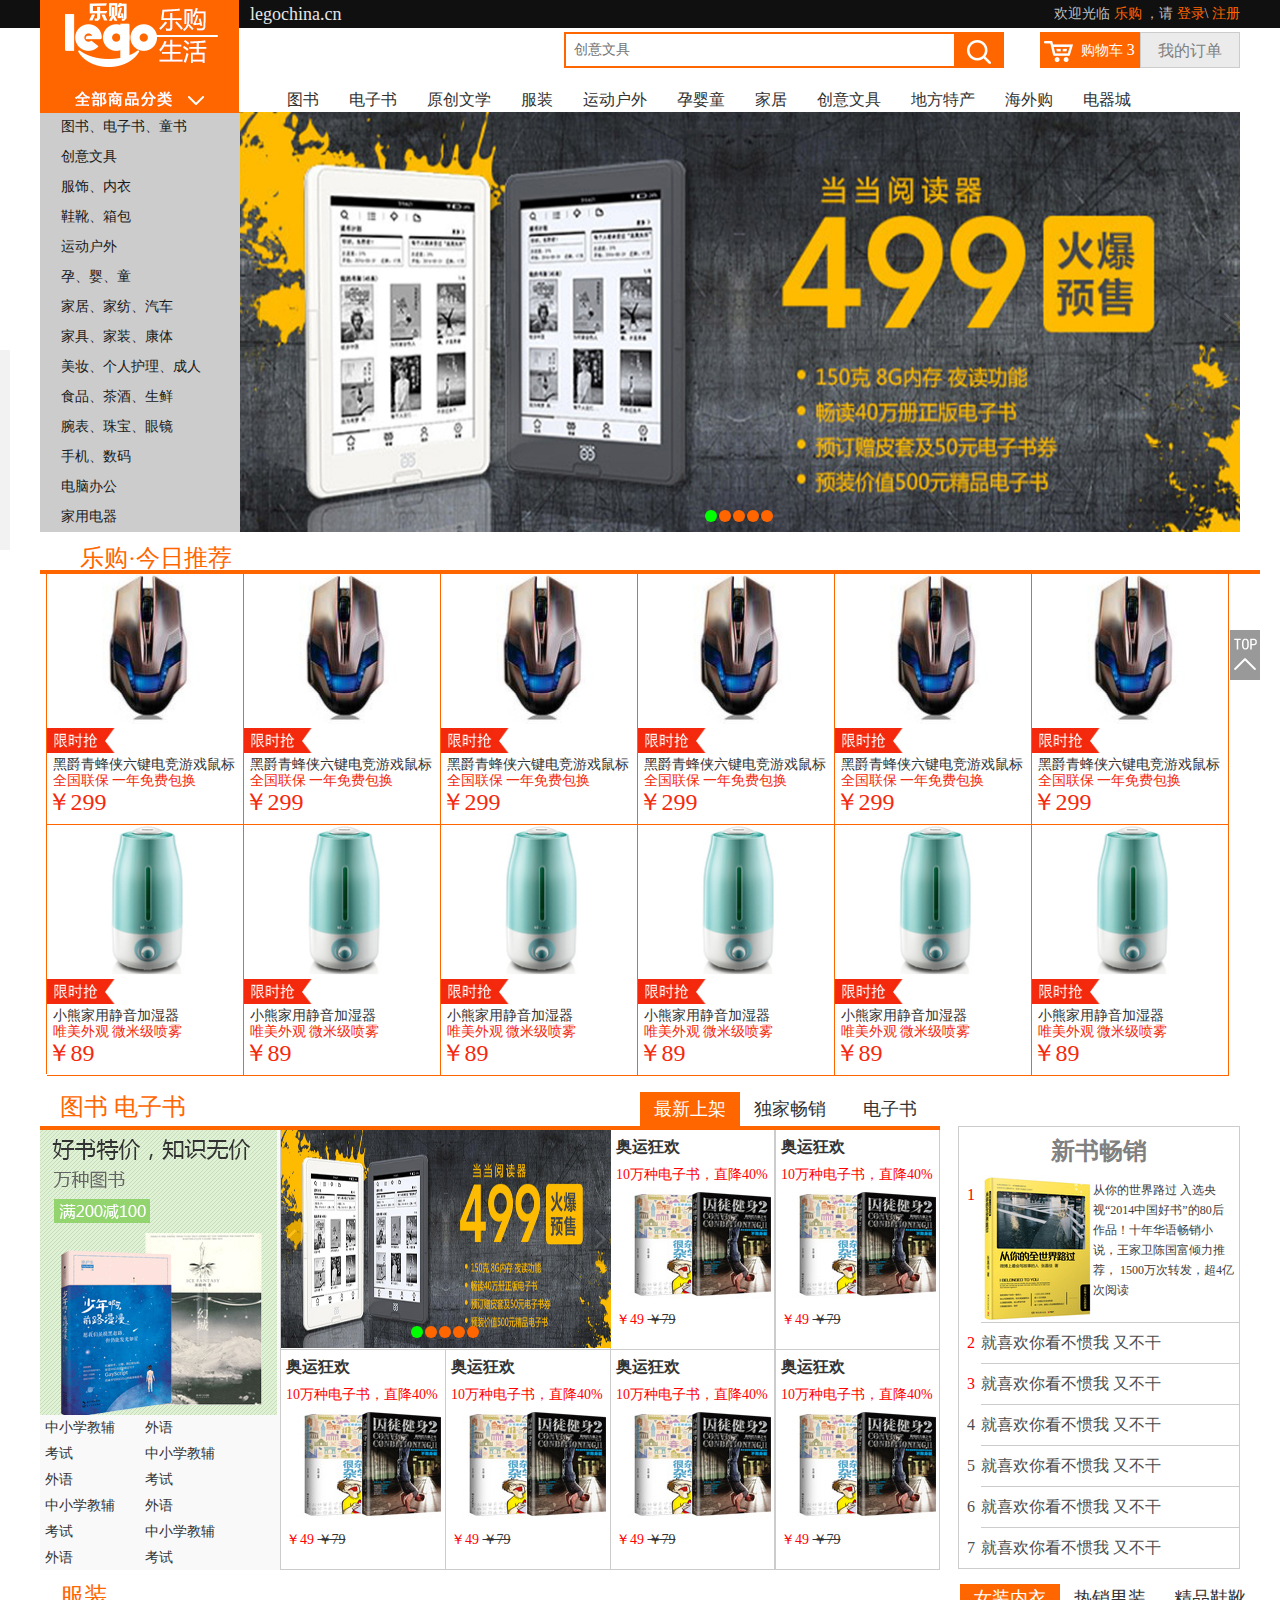
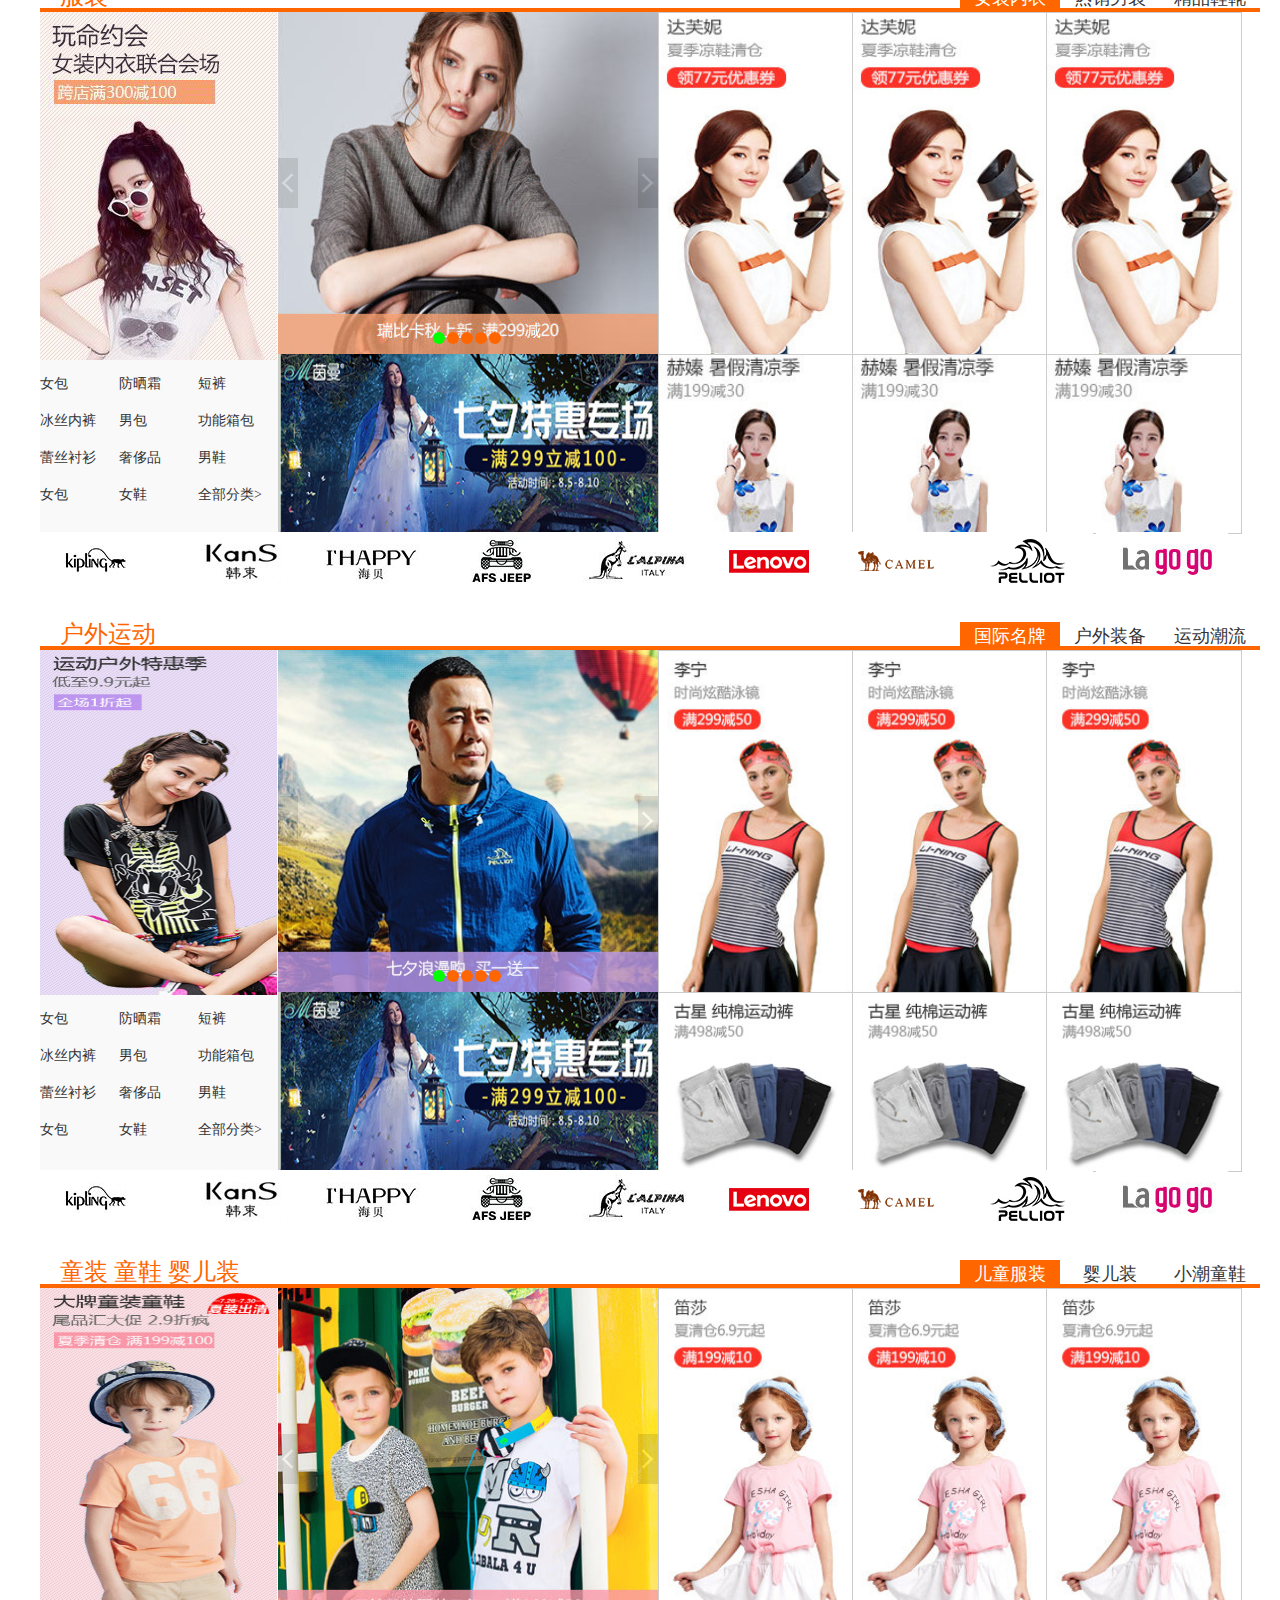
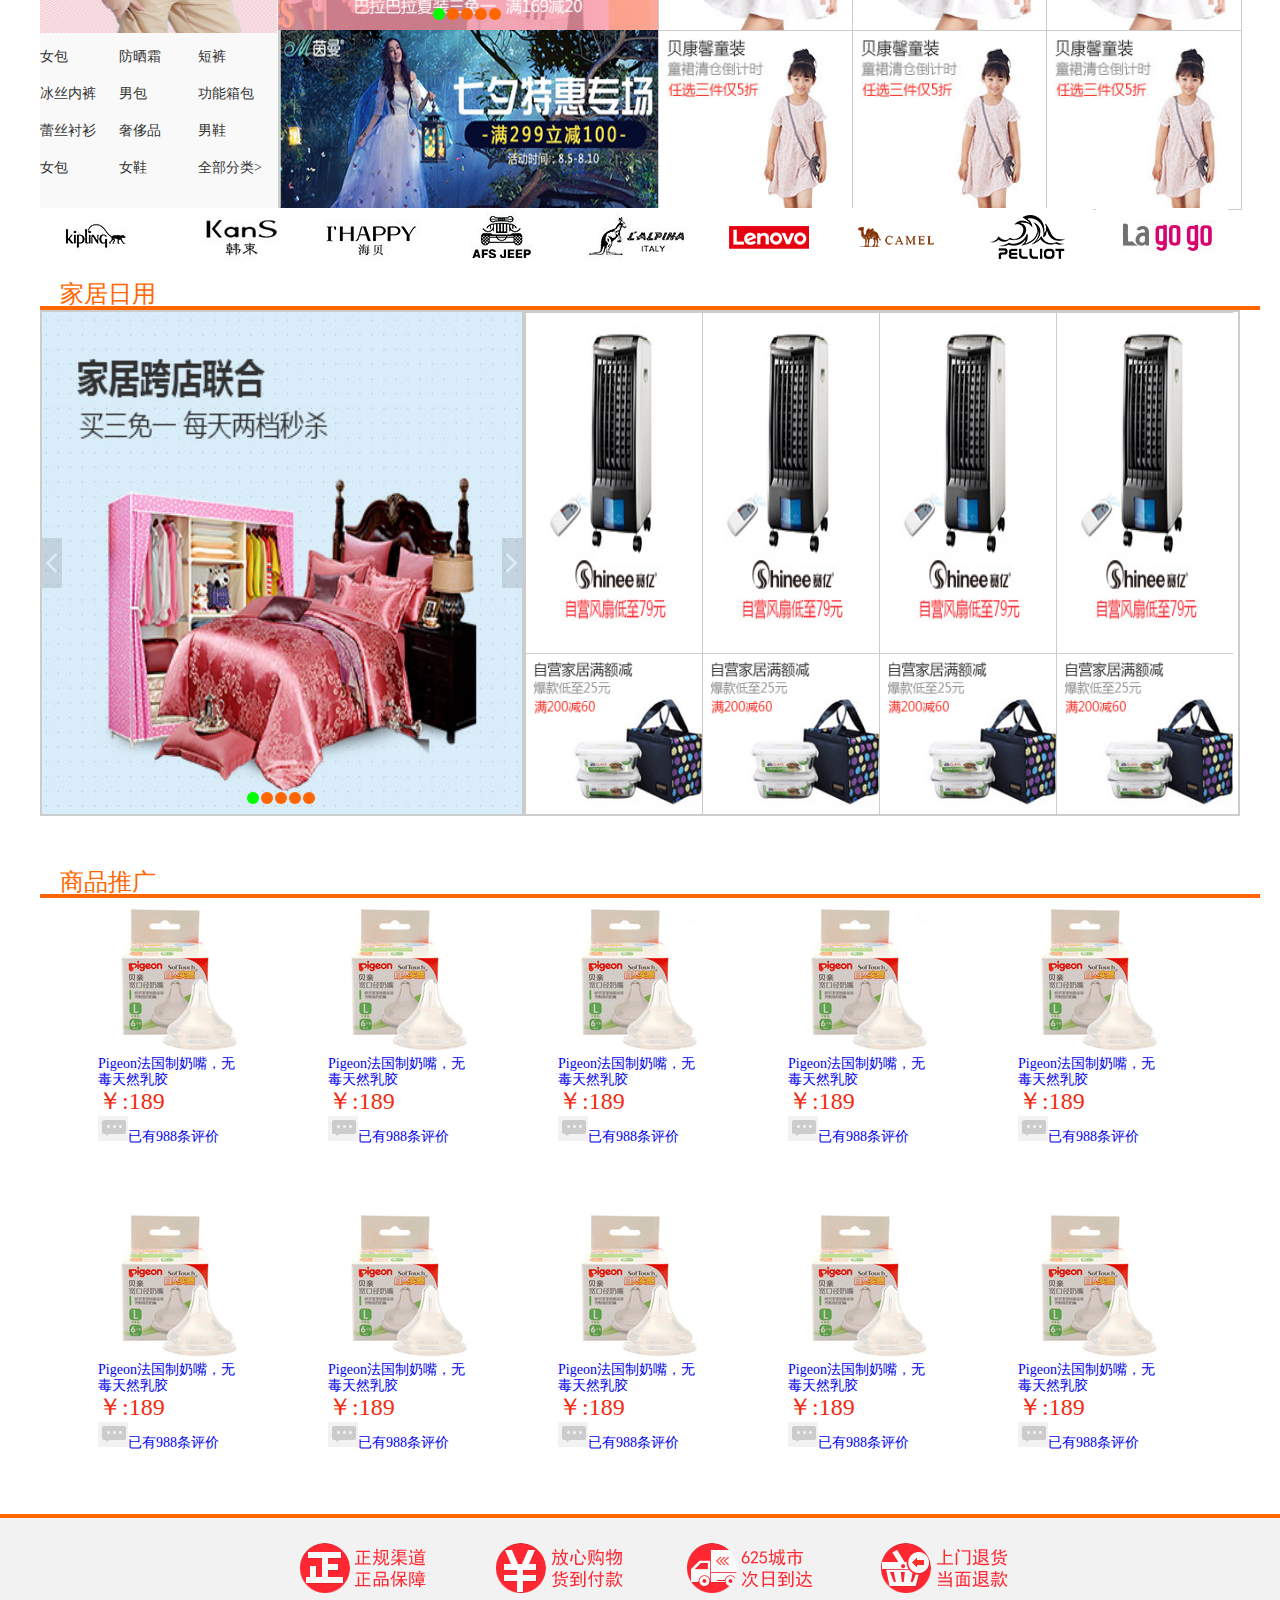
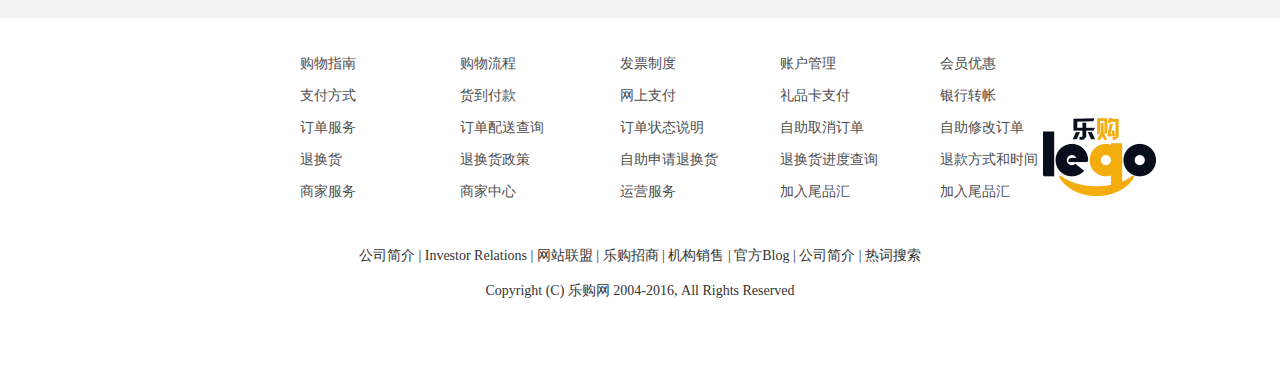
<file: trunk/index.html>
<!DOCTYPE html>
<html lang="en">

<head>
    <meta charset="UTF-8">
    <meta name="viewport" content="width=device-width, initial-scale=1.0">
    <meta http-equiv="X-UA-Compatible" content="ie=edge">
    <title>Document</title>
    <!-- 引入重置样式 -->
    <link rel="stylesheet" href="./css.css/normalize.css">
    <!-- 引入公共样式 -->
    <link rel="stylesheet" href="./css.css/global.css">
    <!-- 引入轮播样式 -->
    <link rel="stylesheet" href="./css.css/slider.css">
    <!-- 引入当前文件样式 -->
    <link rel="stylesheet" href="./css.css/index.css">
</head>

<body>
    <!-- 头部 -->
    <header>
        <div class="top">
            <div class="lg-container clearfix">
                <h1>
                    <a href="index.html">
                        <img src="./imgs/logo.jpg" alt="">
                    </a>
                </h1>
                <div class="txturl fl">
                    legochina.cn
                </div>
                <div class="logintxtbox fr">
                    欢迎光临
                    <a href="#">乐购</a> ，请
                    <a href="#">登录</a>\
                    <a href="#">注册</a>
                </div>
            </div>
        </div>
        <!-- 第一个搜索 -->
        
        <div class="searchbox lg-container clearfix mt4">
            <div class="cartorder fr">
                <a href="#" class="fl">购物车
                    <i>3</i>
                </a>
                <a href="#" class="fl">我的订单</a>
            </div>
            <form action="#" class="fr">
                <input type="text" name="" class="fl" placeholder="创意文具">
                <input type="submit" value="" class="fl">
            </form>
        </div>
 
        
        <!-- 第二个搜索 -->
        <div class="SearchBox">
            <div class="searchbox lg-container clearfix mt4 searchboxtow">
                    <div class="cartorder fr">
                        <a href="#" class="fl">购物车
                            <i>3</i>
                        </a>
                        <a href="#" class="fl">我的订单</a>
                    </div>
                    <form action="#" class="fr">
                        <input type="text" name="" class="fl" placeholder="创意文具">
                        <input type="submit" value="" class="fl">
                    </form>
            </div>
        </div>
        
        




        <nav class="lg-container">
            <ul class="fr">
                <li>
                    <a href="#">图书</a>
                </li>
                <li>
                    <a href="#">电子书</a>
                </li>
                <li>
                    <a href="#">原创文学</a>
                </li>
                <li>
                    <a href="#">服装</a>
                </li>
                <li>
                    <a href="#">运动户外</a>
                </li>
                <li>
                    <a href="#">孕婴童</a>
                </li>
                <li>
                    <a href="#">家居</a>
                </li>
                <li>
                    <a href="#">创意文具</a>
                </li>
                <li>
                    <a href="#">地方特产</a>
                </li>
                <li>
                    <a href="#">海外购</a>
                </li>
                <li>
                    <a href="#">电器城</a>
                </li>
            </ul>
        </nav>
    </header>

    <!-- banner区域 -->
    <section id="banner" class="lg-container .clearfix">
        <!-- 左边导航盒子 -->
        <div class="menulist fl">
            <ul>
                <li>
                    <p>
                        <a href="#">图书、电子书、童书</a>
                    </p>
                    <div class="menu">
                        <div class="menu-container">
                            <span>
                                <a href="#">图书馆>></a>
                            </span>
                            <span>
                                <a href="#">儿童书馆>></a>
                            </span>
                            <span>
                                <a href="#">电子书馆>></a>
                            </span>
                            <h2>文艺</h2>
                            <hr>
                            <ul>
                                <li>
                                    <a href="">小说</a>
                                </li>
                                <li>
                                    <a href="">小说</a>
                                </li>
                                <li>
                                    <a href="">小说</a>
                                </li>
                                <li>
                                    <a href="">小说</a>
                                </li>
                                <li>
                                    <a href="">小说</a>
                                </li>
                                <li>
                                    <a href="">小说</a>
                                </li>
                                <li>
                                    <a href="">小说</a>
                                </li>
                                <li>
                                    <a href="">小说</a>
                                </li>
                            </ul>
                            <br>
                            <h2>文艺</h2>
                            <hr>
                            <ul>
                                <li>
                                    <a href="">小说</a>
                                </li>
                                <li>
                                    <a href="">小说</a>
                                </li>
                                <li>
                                    <a href="">小说</a>
                                </li>
                                <li>
                                    <a href="">小说</a>
                                </li>
                                <li>
                                    <a href="">小说</a>
                                </li>
                                <li>
                                    <a href="">小说</a>
                                </li>
                                <li>
                                    <a href="">小说</a>
                                </li>
                                <li>
                                    <a href="">小说</a>
                                </li>
                            </ul>
                            <br>
                            <h2>文艺</h2>
                            <hr>
                            <ul>
                                <li>
                                    <a href="">小说</a>
                                </li>
                                <li>
                                    <a href="">小说</a>
                                </li>
                                <li>
                                    <a href="">小说</a>
                                </li>
                                <li>
                                    <a href="">小说</a>
                                </li>
                                <li>
                                    <a href="">小说</a>
                                </li>
                                <li>
                                    <a href="">小说</a>
                                </li>
                                <li>
                                    <a href="">小说</a>
                                </li>
                                <li>
                                    <a href="">小说</a>
                                </li>
                            </ul>
                            <br>
                            <h2>文艺</h2>
                            <hr>
                            <ul>
                                <li>
                                    <a href="">小说</a>
                                </li>
                                <li>
                                    <a href="">小说</a>
                                </li>
                                <li>
                                    <a href="">小说</a>
                                </li>
                                <li>
                                    <a href="">小说</a>
                                </li>
                                <li>
                                    <a href="">小说</a>
                                </li>
                                <li>
                                    <a href="">小说</a>
                                </li>
                                <li>
                                    <a href="">小说</a>
                                </li>
                                <li>
                                    <a href="">小说</a>
                                </li>
                            </ul>
                            <br>
                            <h2>文艺</h2>
                            <hr>
                            <ul>
                                <li>
                                    <a href="">小说</a>
                                </li>
                                <li>
                                    <a href="">小说</a>
                                </li>
                                <li>
                                    <a href="">小说</a>
                                </li>
                                <li>
                                    <a href="">小说</a>
                                </li>
                                <li>
                                    <a href="">小说</a>
                                </li>
                                <li>
                                    <a href="">小说</a>
                                </li>
                                <li>
                                    <a href="">小说</a>
                                </li>
                                <li>
                                    <a href="">小说</a>
                                </li>
                            </ul>
                            <br>
                            <h2>文艺</h2>
                            <hr>
                            <ul>
                                <li>
                                    <a href="">小说</a>
                                </li>
                                <li>
                                    <a href="">小说</a>
                                </li>
                                <li>
                                    <a href="">小说</a>
                                </li>
                                <li>
                                    <a href="">小说</a>
                                </li>
                                <li>
                                    <a href="">小说</a>
                                </li>
                                <li>
                                    <a href="">小说</a>
                                </li>
                                <li>
                                    <a href="">小说</a>
                                </li>
                                <li>
                                    <a href="">小说</a>
                                </li>
                            </ul>
                            <br>
                            <h2>文艺</h2>
                            <hr>
                            <ul>
                                <li>
                                    <a href="">小说</a>
                                </li>
                                <li>
                                    <a href="">小说</a>
                                </li>
                                <li>
                                    <a href="">小说</a>
                                </li>
                                <li>
                                    <a href="">小说</a>
                                </li>
                                <li>
                                    <a href="">小说</a>
                                </li>
                                <li>
                                    <a href="">小说</a>
                                </li>
                                <li>
                                    <a href="">小说</a>
                                </li>
                                <li>
                                    <a href="">小说</a>
                                </li>
                            </ul>
                            <br>
                            <h2>文艺</h2>
                            <hr>
                            <ul>
                                <li>
                                    <a href="">小说</a>
                                </li>
                                <li>
                                    <a href="">小说</a>
                                </li>
                                <li>
                                    <a href="">小说</a>
                                </li>
                                <li>
                                    <a href="">小说</a>
                                </li>
                                <li>
                                    <a href="">小说</a>
                                </li>
                                <li>
                                    <a href="">小说</a>
                                </li>
                                <li>
                                    <a href="">小说</a>
                                </li>
                                <li>
                                    <a href="">小说</a>
                                </li>
                            </ul>
                        </div>
                    </div>
                </li>
                <li>
                    <p>
                        <a href="#">创意文具</a>
                    </p>
                    <div class="menu">
                        <div class="menu-container">
                            <span>
                                <a href="#">图书馆>></a>
                            </span>
                            <span>
                                <a href="#">儿童书馆>></a>
                            </span>
                            <span>
                                <a href="#">电子书馆>></a>
                            </span>
                            <h2>文艺</h2>
                            <hr>
                            <ul>
                                <li>
                                    <a href="">小说</a>
                                </li>
                                <li>
                                    <a href="">小说</a>
                                </li>
                                <li>
                                    <a href="">小说</a>
                                </li>
                                <li>
                                    <a href="">小说</a>
                                </li>
                                <li>
                                    <a href="">小说</a>
                                </li>
                                <li>
                                    <a href="">小说</a>
                                </li>
                                <li>
                                    <a href="">小说</a>
                                </li>
                                <li>
                                    <a href="">小说</a>
                                </li>
                            </ul>
                            <br>
                            <h2>文艺</h2>
                            <hr>
                            <ul>
                                <li>
                                    <a href="">小说</a>
                                </li>
                                <li>
                                    <a href="">小说</a>
                                </li>
                                <li>
                                    <a href="">小说</a>
                                </li>
                                <li>
                                    <a href="">小说</a>
                                </li>
                                <li>
                                    <a href="">小说</a>
                                </li>
                                <li>
                                    <a href="">小说</a>
                                </li>
                                <li>
                                    <a href="">小说</a>
                                </li>
                                <li>
                                    <a href="">小说</a>
                                </li>
                            </ul>
                            <br>
                            <h2>文艺</h2>
                            <hr>
                            <ul>
                                <li>
                                    <a href="">小说</a>
                                </li>
                                <li>
                                    <a href="">小说</a>
                                </li>
                                <li>
                                    <a href="">小说</a>
                                </li>
                                <li>
                                    <a href="">小说</a>
                                </li>
                                <li>
                                    <a href="">小说</a>
                                </li>
                                <li>
                                    <a href="">小说</a>
                                </li>
                                <li>
                                    <a href="">小说</a>
                                </li>
                                <li>
                                    <a href="">小说</a>
                                </li>
                            </ul>
                            <br>
                            <h2>文艺</h2>
                            <hr>
                            <ul>
                                <li>
                                    <a href="">小说</a>
                                </li>
                                <li>
                                    <a href="">小说</a>
                                </li>
                                <li>
                                    <a href="">小说</a>
                                </li>
                                <li>
                                    <a href="">小说</a>
                                </li>
                                <li>
                                    <a href="">小说</a>
                                </li>
                                <li>
                                    <a href="">小说</a>
                                </li>
                                <li>
                                    <a href="">小说</a>
                                </li>
                                <li>
                                    <a href="">小说</a>
                                </li>
                            </ul>
                            <br>
                            <h2>文艺</h2>
                            <hr>
                            <ul>
                                <li>
                                    <a href="">小说</a>
                                </li>
                                <li>
                                    <a href="">小说</a>
                                </li>
                                <li>
                                    <a href="">小说</a>
                                </li>
                                <li>
                                    <a href="">小说</a>
                                </li>
                                <li>
                                    <a href="">小说</a>
                                </li>
                                <li>
                                    <a href="">小说</a>
                                </li>
                                <li>
                                    <a href="">小说</a>
                                </li>
                                <li>
                                    <a href="">小说</a>
                                </li>
                            </ul>
                            <br>
                            <h2>文艺</h2>
                            <hr>
                            <ul>
                                <li>
                                    <a href="">小说</a>
                                </li>
                                <li>
                                    <a href="">小说</a>
                                </li>
                                <li>
                                    <a href="">小说</a>
                                </li>
                                <li>
                                    <a href="">小说</a>
                                </li>
                                <li>
                                    <a href="">小说</a>
                                </li>
                                <li>
                                    <a href="">小说</a>
                                </li>
                                <li>
                                    <a href="">小说</a>
                                </li>
                                <li>
                                    <a href="">小说</a>
                                </li>
                            </ul>
                            <br>
                            <h2>文艺</h2>
                            <hr>
                            <ul>
                                <li>
                                    <a href="">小说</a>
                                </li>
                                <li>
                                    <a href="">小说</a>
                                </li>
                                <li>
                                    <a href="">小说</a>
                                </li>
                                <li>
                                    <a href="">小说</a>
                                </li>
                                <li>
                                    <a href="">小说</a>
                                </li>
                                <li>
                                    <a href="">小说</a>
                                </li>
                                <li>
                                    <a href="">小说</a>
                                </li>
                                <li>
                                    <a href="">小说</a>
                                </li>
                            </ul>
                            <br>
                            <h2>文艺</h2>
                            <hr>
                            <ul>
                                <li>
                                    <a href="">小说</a>
                                </li>
                                <li>
                                    <a href="">小说</a>
                                </li>
                                <li>
                                    <a href="">小说</a>
                                </li>
                                <li>
                                    <a href="">小说</a>
                                </li>
                                <li>
                                    <a href="">小说</a>
                                </li>
                                <li>
                                    <a href="">小说</a>
                                </li>
                                <li>
                                    <a href="">小说</a>
                                </li>
                                <li>
                                    <a href="">小说</a>
                                </li>
                            </ul>
                        </div>

                    </div>

                </li>
                <li>
                    <p>
                        <a href="#">服饰、内衣</a>
                    </p>
                    <div class="menu">
                        <div class="menu-container">
                            <span>
                                <a href="#">图书馆>></a>
                            </span>
                            <span>
                                <a href="#">儿童书馆>></a>
                            </span>
                            <span>
                                <a href="#">电子书馆>></a>
                            </span>
                            <h2>文艺</h2>
                            <hr>
                            <ul>
                                <li>
                                    <a href="">小说</a>
                                </li>
                                <li>
                                    <a href="">小说</a>
                                </li>
                                <li>
                                    <a href="">小说</a>
                                </li>
                                <li>
                                    <a href="">小说</a>
                                </li>
                                <li>
                                    <a href="">小说</a>
                                </li>
                                <li>
                                    <a href="">小说</a>
                                </li>
                                <li>
                                    <a href="">小说</a>
                                </li>
                                <li>
                                    <a href="">小说</a>
                                </li>
                            </ul>
                            <br>
                            <h2>文艺</h2>
                            <hr>
                            <ul>
                                <li>
                                    <a href="">小说</a>
                                </li>
                                <li>
                                    <a href="">小说</a>
                                </li>
                                <li>
                                    <a href="">小说</a>
                                </li>
                                <li>
                                    <a href="">小说</a>
                                </li>
                                <li>
                                    <a href="">小说</a>
                                </li>
                                <li>
                                    <a href="">小说</a>
                                </li>
                                <li>
                                    <a href="">小说</a>
                                </li>
                                <li>
                                    <a href="">小说</a>
                                </li>
                            </ul>
                            <br>
                            <h2>文艺</h2>
                            <hr>
                            <ul>
                                <li>
                                    <a href="">小说</a>
                                </li>
                                <li>
                                    <a href="">小说</a>
                                </li>
                                <li>
                                    <a href="">小说</a>
                                </li>
                                <li>
                                    <a href="">小说</a>
                                </li>
                                <li>
                                    <a href="">小说</a>
                                </li>
                                <li>
                                    <a href="">小说</a>
                                </li>
                                <li>
                                    <a href="">小说</a>
                                </li>
                                <li>
                                    <a href="">小说</a>
                                </li>
                            </ul>
                            <br>
                            <h2>文艺</h2>
                            <hr>
                            <ul>
                                <li>
                                    <a href="">小说</a>
                                </li>
                                <li>
                                    <a href="">小说</a>
                                </li>
                                <li>
                                    <a href="">小说</a>
                                </li>
                                <li>
                                    <a href="">小说</a>
                                </li>
                                <li>
                                    <a href="">小说</a>
                                </li>
                                <li>
                                    <a href="">小说</a>
                                </li>
                                <li>
                                    <a href="">小说</a>
                                </li>
                                <li>
                                    <a href="">小说</a>
                                </li>
                            </ul>
                            <br>
                            <h2>文艺</h2>
                            <hr>
                            <ul>
                                <li>
                                    <a href="">小说</a>
                                </li>
                                <li>
                                    <a href="">小说</a>
                                </li>
                                <li>
                                    <a href="">小说</a>
                                </li>
                                <li>
                                    <a href="">小说</a>
                                </li>
                                <li>
                                    <a href="">小说</a>
                                </li>
                                <li>
                                    <a href="">小说</a>
                                </li>
                                <li>
                                    <a href="">小说</a>
                                </li>
                                <li>
                                    <a href="">小说</a>
                                </li>
                            </ul>
                            <br>
                            <h2>文艺</h2>
                            <hr>
                            <ul>
                                <li>
                                    <a href="">小说</a>
                                </li>
                                <li>
                                    <a href="">小说</a>
                                </li>
                                <li>
                                    <a href="">小说</a>
                                </li>
                                <li>
                                    <a href="">小说</a>
                                </li>
                                <li>
                                    <a href="">小说</a>
                                </li>
                                <li>
                                    <a href="">小说</a>
                                </li>
                                <li>
                                    <a href="">小说</a>
                                </li>
                                <li>
                                    <a href="">小说</a>
                                </li>
                            </ul>
                            <br>
                            <h2>文艺</h2>
                            <hr>
                            <ul>
                                <li>
                                    <a href="">小说</a>
                                </li>
                                <li>
                                    <a href="">小说</a>
                                </li>
                                <li>
                                    <a href="">小说</a>
                                </li>
                                <li>
                                    <a href="">小说</a>
                                </li>
                                <li>
                                    <a href="">小说</a>
                                </li>
                                <li>
                                    <a href="">小说</a>
                                </li>
                                <li>
                                    <a href="">小说</a>
                                </li>
                                <li>
                                    <a href="">小说</a>
                                </li>
                            </ul>
                            <br>
                            <h2>文艺</h2>
                            <hr>
                            <ul>
                                <li>
                                    <a href="">小说</a>
                                </li>
                                <li>
                                    <a href="">小说</a>
                                </li>
                                <li>
                                    <a href="">小说</a>
                                </li>
                                <li>
                                    <a href="">小说</a>
                                </li>
                                <li>
                                    <a href="">小说</a>
                                </li>
                                <li>
                                    <a href="">小说</a>
                                </li>
                                <li>
                                    <a href="">小说</a>
                                </li>
                                <li>
                                    <a href="">小说</a>
                                </li>
                            </ul>
                        </div>
                    </div>
                </li>
                <li>
                    <p>
                        <a href="#">鞋靴、箱包</a>
                    </p>
                    <div class="menu">
                        <div class="menu-container">
                            <span>
                                <a href="#">图书馆>></a>
                            </span>
                            <span>
                                <a href="#">儿童书馆>></a>
                            </span>
                            <span>
                                <a href="#">电子书馆>></a>
                            </span>
                            <h2>文艺</h2>
                            <hr>
                            <ul>
                                <li>
                                    <a href="">小说</a>
                                </li>
                                <li>
                                    <a href="">小说</a>
                                </li>
                                <li>
                                    <a href="">小说</a>
                                </li>
                                <li>
                                    <a href="">小说</a>
                                </li>
                                <li>
                                    <a href="">小说</a>
                                </li>
                                <li>
                                    <a href="">小说</a>
                                </li>
                                <li>
                                    <a href="">小说</a>
                                </li>
                                <li>
                                    <a href="">小说</a>
                                </li>
                            </ul>
                            <br>
                            <h2>文艺</h2>
                            <hr>
                            <ul>
                                <li>
                                    <a href="">小说</a>
                                </li>
                                <li>
                                    <a href="">小说</a>
                                </li>
                                <li>
                                    <a href="">小说</a>
                                </li>
                                <li>
                                    <a href="">小说</a>
                                </li>
                                <li>
                                    <a href="">小说</a>
                                </li>
                                <li>
                                    <a href="">小说</a>
                                </li>
                                <li>
                                    <a href="">小说</a>
                                </li>
                                <li>
                                    <a href="">小说</a>
                                </li>
                            </ul>
                            <br>
                            <h2>文艺</h2>
                            <hr>
                            <ul>
                                <li>
                                    <a href="">小说</a>
                                </li>
                                <li>
                                    <a href="">小说</a>
                                </li>
                                <li>
                                    <a href="">小说</a>
                                </li>
                                <li>
                                    <a href="">小说</a>
                                </li>
                                <li>
                                    <a href="">小说</a>
                                </li>
                                <li>
                                    <a href="">小说</a>
                                </li>
                                <li>
                                    <a href="">小说</a>
                                </li>
                                <li>
                                    <a href="">小说</a>
                                </li>
                            </ul>
                            <br>
                            <h2>文艺</h2>
                            <hr>
                            <ul>
                                <li>
                                    <a href="">小说</a>
                                </li>
                                <li>
                                    <a href="">小说</a>
                                </li>
                                <li>
                                    <a href="">小说</a>
                                </li>
                                <li>
                                    <a href="">小说</a>
                                </li>
                                <li>
                                    <a href="">小说</a>
                                </li>
                                <li>
                                    <a href="">小说</a>
                                </li>
                                <li>
                                    <a href="">小说</a>
                                </li>
                                <li>
                                    <a href="">小说</a>
                                </li>
                            </ul>
                            <br>
                            <h2>文艺</h2>
                            <hr>
                            <ul>
                                <li>
                                    <a href="">小说</a>
                                </li>
                                <li>
                                    <a href="">小说</a>
                                </li>
                                <li>
                                    <a href="">小说</a>
                                </li>
                                <li>
                                    <a href="">小说</a>
                                </li>
                                <li>
                                    <a href="">小说</a>
                                </li>
                                <li>
                                    <a href="">小说</a>
                                </li>
                                <li>
                                    <a href="">小说</a>
                                </li>
                                <li>
                                    <a href="">小说</a>
                                </li>
                            </ul>
                            <br>
                            <h2>文艺</h2>
                            <hr>
                            <ul>
                                <li>
                                    <a href="">小说</a>
                                </li>
                                <li>
                                    <a href="">小说</a>
                                </li>
                                <li>
                                    <a href="">小说</a>
                                </li>
                                <li>
                                    <a href="">小说</a>
                                </li>
                                <li>
                                    <a href="">小说</a>
                                </li>
                                <li>
                                    <a href="">小说</a>
                                </li>
                                <li>
                                    <a href="">小说</a>
                                </li>
                                <li>
                                    <a href="">小说</a>
                                </li>
                            </ul>
                            <br>
                            <h2>文艺</h2>
                            <hr>
                            <ul>
                                <li>
                                    <a href="">小说</a>
                                </li>
                                <li>
                                    <a href="">小说</a>
                                </li>
                                <li>
                                    <a href="">小说</a>
                                </li>
                                <li>
                                    <a href="">小说</a>
                                </li>
                                <li>
                                    <a href="">小说</a>
                                </li>
                                <li>
                                    <a href="">小说</a>
                                </li>
                                <li>
                                    <a href="">小说</a>
                                </li>
                                <li>
                                    <a href="">小说</a>
                                </li>
                            </ul>
                            <br>
                            <h2>文艺</h2>
                            <hr>
                            <ul>
                                <li>
                                    <a href="">小说</a>
                                </li>
                                <li>
                                    <a href="">小说</a>
                                </li>
                                <li>
                                    <a href="">小说</a>
                                </li>
                                <li>
                                    <a href="">小说</a>
                                </li>
                                <li>
                                    <a href="">小说</a>
                                </li>
                                <li>
                                    <a href="">小说</a>
                                </li>
                                <li>
                                    <a href="">小说</a>
                                </li>
                                <li>
                                    <a href="">小说</a>
                                </li>
                            </ul>
                        </div>
                    </div>
                </li>
                <li>
                    <p>
                        <a href="#">运动户外</a>
                    </p>
                    <div class="menu">
                        <div class="menu-container">
                            <span>
                                <a href="#">图书馆>></a>
                            </span>
                            <span>
                                <a href="#">儿童书馆>></a>
                            </span>
                            <span>
                                <a href="#">电子书馆>></a>
                            </span>
                            <h2>文艺</h2>
                            <hr>
                            <ul>
                                <li>
                                    <a href="">小说</a>
                                </li>
                                <li>
                                    <a href="">小说</a>
                                </li>
                                <li>
                                    <a href="">小说</a>
                                </li>
                                <li>
                                    <a href="">小说</a>
                                </li>
                                <li>
                                    <a href="">小说</a>
                                </li>
                                <li>
                                    <a href="">小说</a>
                                </li>
                                <li>
                                    <a href="">小说</a>
                                </li>
                                <li>
                                    <a href="">小说</a>
                                </li>
                            </ul>
                            <br>
                            <h2>文艺</h2>
                            <hr>
                            <ul>
                                <li>
                                    <a href="">小说</a>
                                </li>
                                <li>
                                    <a href="">小说</a>
                                </li>
                                <li>
                                    <a href="">小说</a>
                                </li>
                                <li>
                                    <a href="">小说</a>
                                </li>
                                <li>
                                    <a href="">小说</a>
                                </li>
                                <li>
                                    <a href="">小说</a>
                                </li>
                                <li>
                                    <a href="">小说</a>
                                </li>
                                <li>
                                    <a href="">小说</a>
                                </li>
                            </ul>
                            <br>
                            <h2>文艺</h2>
                            <hr>
                            <ul>
                                <li>
                                    <a href="">小说</a>
                                </li>
                                <li>
                                    <a href="">小说</a>
                                </li>
                                <li>
                                    <a href="">小说</a>
                                </li>
                                <li>
                                    <a href="">小说</a>
                                </li>
                                <li>
                                    <a href="">小说</a>
                                </li>
                                <li>
                                    <a href="">小说</a>
                                </li>
                                <li>
                                    <a href="">小说</a>
                                </li>
                                <li>
                                    <a href="">小说</a>
                                </li>
                            </ul>
                            <br>
                            <h2>文艺</h2>
                            <hr>
                            <ul>
                                <li>
                                    <a href="">小说</a>
                                </li>
                                <li>
                                    <a href="">小说</a>
                                </li>
                                <li>
                                    <a href="">小说</a>
                                </li>
                                <li>
                                    <a href="">小说</a>
                                </li>
                                <li>
                                    <a href="">小说</a>
                                </li>
                                <li>
                                    <a href="">小说</a>
                                </li>
                                <li>
                                    <a href="">小说</a>
                                </li>
                                <li>
                                    <a href="">小说</a>
                                </li>
                            </ul>
                            <br>
                            <h2>文艺</h2>
                            <hr>
                            <ul>
                                <li>
                                    <a href="">小说</a>
                                </li>
                                <li>
                                    <a href="">小说</a>
                                </li>
                                <li>
                                    <a href="">小说</a>
                                </li>
                                <li>
                                    <a href="">小说</a>
                                </li>
                                <li>
                                    <a href="">小说</a>
                                </li>
                                <li>
                                    <a href="">小说</a>
                                </li>
                                <li>
                                    <a href="">小说</a>
                                </li>
                                <li>
                                    <a href="">小说</a>
                                </li>
                            </ul>
                            <br>
                            <h2>文艺</h2>
                            <hr>
                            <ul>
                                <li>
                                    <a href="">小说</a>
                                </li>
                                <li>
                                    <a href="">小说</a>
                                </li>
                                <li>
                                    <a href="">小说</a>
                                </li>
                                <li>
                                    <a href="">小说</a>
                                </li>
                                <li>
                                    <a href="">小说</a>
                                </li>
                                <li>
                                    <a href="">小说</a>
                                </li>
                                <li>
                                    <a href="">小说</a>
                                </li>
                                <li>
                                    <a href="">小说</a>
                                </li>
                            </ul>
                            <br>
                            <h2>文艺</h2>
                            <hr>
                            <ul>
                                <li>
                                    <a href="">小说</a>
                                </li>
                                <li>
                                    <a href="">小说</a>
                                </li>
                                <li>
                                    <a href="">小说</a>
                                </li>
                                <li>
                                    <a href="">小说</a>
                                </li>
                                <li>
                                    <a href="">小说</a>
                                </li>
                                <li>
                                    <a href="">小说</a>
                                </li>
                                <li>
                                    <a href="">小说</a>
                                </li>
                                <li>
                                    <a href="">小说</a>
                                </li>
                            </ul>
                            <br>
                            <h2>文艺</h2>
                            <hr>
                            <ul>
                                <li>
                                    <a href="">小说</a>
                                </li>
                                <li>
                                    <a href="">小说</a>
                                </li>
                                <li>
                                    <a href="">小说</a>
                                </li>
                                <li>
                                    <a href="">小说</a>
                                </li>
                                <li>
                                    <a href="">小说</a>
                                </li>
                                <li>
                                    <a href="">小说</a>
                                </li>
                                <li>
                                    <a href="">小说</a>
                                </li>
                                <li>
                                    <a href="">小说</a>
                                </li>
                            </ul>
                        </div>
                    </div>
                </li>
                <li>
                    <p>
                        <a href="#">孕、婴、童</a>
                    </p>
                    <div class="menu">
                        <div class="menu-container">
                            <span>
                                <a href="#">图书馆>></a>
                            </span>
                            <span>
                                <a href="#">儿童书馆>></a>
                            </span>
                            <span>
                                <a href="#">电子书馆>></a>
                            </span>
                            <h2>文艺</h2>
                            <hr>
                            <ul>
                                <li>
                                    <a href="">小说</a>
                                </li>
                                <li>
                                    <a href="">小说</a>
                                </li>
                                <li>
                                    <a href="">小说</a>
                                </li>
                                <li>
                                    <a href="">小说</a>
                                </li>
                                <li>
                                    <a href="">小说</a>
                                </li>
                                <li>
                                    <a href="">小说</a>
                                </li>
                                <li>
                                    <a href="">小说</a>
                                </li>
                                <li>
                                    <a href="">小说</a>
                                </li>
                            </ul>
                            <br>
                            <h2>文艺</h2>
                            <hr>
                            <ul>
                                <li>
                                    <a href="">小说</a>
                                </li>
                                <li>
                                    <a href="">小说</a>
                                </li>
                                <li>
                                    <a href="">小说</a>
                                </li>
                                <li>
                                    <a href="">小说</a>
                                </li>
                                <li>
                                    <a href="">小说</a>
                                </li>
                                <li>
                                    <a href="">小说</a>
                                </li>
                                <li>
                                    <a href="">小说</a>
                                </li>
                                <li>
                                    <a href="">小说</a>
                                </li>
                            </ul>
                            <br>
                            <h2>文艺</h2>
                            <hr>
                            <ul>
                                <li>
                                    <a href="">小说</a>
                                </li>
                                <li>
                                    <a href="">小说</a>
                                </li>
                                <li>
                                    <a href="">小说</a>
                                </li>
                                <li>
                                    <a href="">小说</a>
                                </li>
                                <li>
                                    <a href="">小说</a>
                                </li>
                                <li>
                                    <a href="">小说</a>
                                </li>
                                <li>
                                    <a href="">小说</a>
                                </li>
                                <li>
                                    <a href="">小说</a>
                                </li>
                            </ul>
                            <br>
                            <h2>文艺</h2>
                            <hr>
                            <ul>
                                <li>
                                    <a href="">小说</a>
                                </li>
                                <li>
                                    <a href="">小说</a>
                                </li>
                                <li>
                                    <a href="">小说</a>
                                </li>
                                <li>
                                    <a href="">小说</a>
                                </li>
                                <li>
                                    <a href="">小说</a>
                                </li>
                                <li>
                                    <a href="">小说</a>
                                </li>
                                <li>
                                    <a href="">小说</a>
                                </li>
                                <li>
                                    <a href="">小说</a>
                                </li>
                            </ul>
                            <br>
                            <h2>文艺</h2>
                            <hr>
                            <ul>
                                <li>
                                    <a href="">小说</a>
                                </li>
                                <li>
                                    <a href="">小说</a>
                                </li>
                                <li>
                                    <a href="">小说</a>
                                </li>
                                <li>
                                    <a href="">小说</a>
                                </li>
                                <li>
                                    <a href="">小说</a>
                                </li>
                                <li>
                                    <a href="">小说</a>
                                </li>
                                <li>
                                    <a href="">小说</a>
                                </li>
                                <li>
                                    <a href="">小说</a>
                                </li>
                            </ul>
                            <br>
                            <h2>文艺</h2>
                            <hr>
                            <ul>
                                <li>
                                    <a href="">小说</a>
                                </li>
                                <li>
                                    <a href="">小说</a>
                                </li>
                                <li>
                                    <a href="">小说</a>
                                </li>
                                <li>
                                    <a href="">小说</a>
                                </li>
                                <li>
                                    <a href="">小说</a>
                                </li>
                                <li>
                                    <a href="">小说</a>
                                </li>
                                <li>
                                    <a href="">小说</a>
                                </li>
                                <li>
                                    <a href="">小说</a>
                                </li>
                            </ul>
                            <br>
                            <h2>文艺</h2>
                            <hr>
                            <ul>
                                <li>
                                    <a href="">小说</a>
                                </li>
                                <li>
                                    <a href="">小说</a>
                                </li>
                                <li>
                                    <a href="">小说</a>
                                </li>
                                <li>
                                    <a href="">小说</a>
                                </li>
                                <li>
                                    <a href="">小说</a>
                                </li>
                                <li>
                                    <a href="">小说</a>
                                </li>
                                <li>
                                    <a href="">小说</a>
                                </li>
                                <li>
                                    <a href="">小说</a>
                                </li>
                            </ul>
                            <br>
                            <h2>文艺</h2>
                            <hr>
                            <ul>
                                <li>
                                    <a href="">小说</a>
                                </li>
                                <li>
                                    <a href="">小说</a>
                                </li>
                                <li>
                                    <a href="">小说</a>
                                </li>
                                <li>
                                    <a href="">小说</a>
                                </li>
                                <li>
                                    <a href="">小说</a>
                                </li>
                                <li>
                                    <a href="">小说</a>
                                </li>
                                <li>
                                    <a href="">小说</a>
                                </li>
                                <li>
                                    <a href="">小说</a>
                                </li>
                            </ul>
                        </div>
                    </div>
                </li>
                <li>
                    <p>
                        <a href="#">家居、家纺、汽车</a>
                    </p>
                    <div class="menu">
                        <div class="menu-container">
                            <span>
                                <a href="#">图书馆>></a>
                            </span>
                            <span>
                                <a href="#">儿童书馆>></a>
                            </span>
                            <span>
                                <a href="#">电子书馆>></a>
                            </span>
                            <h2>文艺</h2>
                            <hr>
                            <ul>
                                <li>
                                    <a href="">小说</a>
                                </li>
                                <li>
                                    <a href="">小说</a>
                                </li>
                                <li>
                                    <a href="">小说</a>
                                </li>
                                <li>
                                    <a href="">小说</a>
                                </li>
                                <li>
                                    <a href="">小说</a>
                                </li>
                                <li>
                                    <a href="">小说</a>
                                </li>
                                <li>
                                    <a href="">小说</a>
                                </li>
                                <li>
                                    <a href="">小说</a>
                                </li>
                            </ul>
                            <br>
                            <h2>文艺</h2>
                            <hr>
                            <ul>
                                <li>
                                    <a href="">小说</a>
                                </li>
                                <li>
                                    <a href="">小说</a>
                                </li>
                                <li>
                                    <a href="">小说</a>
                                </li>
                                <li>
                                    <a href="">小说</a>
                                </li>
                                <li>
                                    <a href="">小说</a>
                                </li>
                                <li>
                                    <a href="">小说</a>
                                </li>
                                <li>
                                    <a href="">小说</a>
                                </li>
                                <li>
                                    <a href="">小说</a>
                                </li>
                            </ul>
                            <br>
                            <h2>文艺</h2>
                            <hr>
                            <ul>
                                <li>
                                    <a href="">小说</a>
                                </li>
                                <li>
                                    <a href="">小说</a>
                                </li>
                                <li>
                                    <a href="">小说</a>
                                </li>
                                <li>
                                    <a href="">小说</a>
                                </li>
                                <li>
                                    <a href="">小说</a>
                                </li>
                                <li>
                                    <a href="">小说</a>
                                </li>
                                <li>
                                    <a href="">小说</a>
                                </li>
                                <li>
                                    <a href="">小说</a>
                                </li>
                            </ul>
                            <br>
                            <h2>文艺</h2>
                            <hr>
                            <ul>
                                <li>
                                    <a href="">小说</a>
                                </li>
                                <li>
                                    <a href="">小说</a>
                                </li>
                                <li>
                                    <a href="">小说</a>
                                </li>
                                <li>
                                    <a href="">小说</a>
                                </li>
                                <li>
                                    <a href="">小说</a>
                                </li>
                                <li>
                                    <a href="">小说</a>
                                </li>
                                <li>
                                    <a href="">小说</a>
                                </li>
                                <li>
                                    <a href="">小说</a>
                                </li>
                            </ul>
                            <br>
                            <h2>文艺</h2>
                            <hr>
                            <ul>
                                <li>
                                    <a href="">小说</a>
                                </li>
                                <li>
                                    <a href="">小说</a>
                                </li>
                                <li>
                                    <a href="">小说</a>
                                </li>
                                <li>
                                    <a href="">小说</a>
                                </li>
                                <li>
                                    <a href="">小说</a>
                                </li>
                                <li>
                                    <a href="">小说</a>
                                </li>
                                <li>
                                    <a href="">小说</a>
                                </li>
                                <li>
                                    <a href="">小说</a>
                                </li>
                            </ul>
                            <br>
                            <h2>文艺</h2>
                            <hr>
                            <ul>
                                <li>
                                    <a href="">小说</a>
                                </li>
                                <li>
                                    <a href="">小说</a>
                                </li>
                                <li>
                                    <a href="">小说</a>
                                </li>
                                <li>
                                    <a href="">小说</a>
                                </li>
                                <li>
                                    <a href="">小说</a>
                                </li>
                                <li>
                                    <a href="">小说</a>
                                </li>
                                <li>
                                    <a href="">小说</a>
                                </li>
                                <li>
                                    <a href="">小说</a>
                                </li>
                            </ul>
                            <br>
                            <h2>文艺</h2>
                            <hr>
                            <ul>
                                <li>
                                    <a href="">小说</a>
                                </li>
                                <li>
                                    <a href="">小说</a>
                                </li>
                                <li>
                                    <a href="">小说</a>
                                </li>
                                <li>
                                    <a href="">小说</a>
                                </li>
                                <li>
                                    <a href="">小说</a>
                                </li>
                                <li>
                                    <a href="">小说</a>
                                </li>
                                <li>
                                    <a href="">小说</a>
                                </li>
                                <li>
                                    <a href="">小说</a>
                                </li>
                            </ul>
                            <br>
                            <h2>文艺</h2>
                            <hr>
                            <ul>
                                <li>
                                    <a href="">小说</a>
                                </li>
                                <li>
                                    <a href="">小说</a>
                                </li>
                                <li>
                                    <a href="">小说</a>
                                </li>
                                <li>
                                    <a href="">小说</a>
                                </li>
                                <li>
                                    <a href="">小说</a>
                                </li>
                                <li>
                                    <a href="">小说</a>
                                </li>
                                <li>
                                    <a href="">小说</a>
                                </li>
                                <li>
                                    <a href="">小说</a>
                                </li>
                            </ul>
                        </div>
                    </div>
                </li>
                <li>
                    <p>
                        <a href="#">家具、家装、康体</a>
                    </p>
                    <div class="menu">
                        <div class="menu-container">
                            <span>
                                <a href="#">图书馆>></a>
                            </span>
                            <span>
                                <a href="#">儿童书馆>></a>
                            </span>
                            <span>
                                <a href="#">电子书馆>></a>
                            </span>
                            <h2>文艺</h2>
                            <hr>
                            <ul>
                                <li>
                                    <a href="">小说</a>
                                </li>
                                <li>
                                    <a href="">小说</a>
                                </li>
                                <li>
                                    <a href="">小说</a>
                                </li>
                                <li>
                                    <a href="">小说</a>
                                </li>
                                <li>
                                    <a href="">小说</a>
                                </li>
                                <li>
                                    <a href="">小说</a>
                                </li>
                                <li>
                                    <a href="">小说</a>
                                </li>
                                <li>
                                    <a href="">小说</a>
                                </li>
                            </ul>
                            <br>
                            <h2>文艺</h2>
                            <hr>
                            <ul>
                                <li>
                                    <a href="">小说</a>
                                </li>
                                <li>
                                    <a href="">小说</a>
                                </li>
                                <li>
                                    <a href="">小说</a>
                                </li>
                                <li>
                                    <a href="">小说</a>
                                </li>
                                <li>
                                    <a href="">小说</a>
                                </li>
                                <li>
                                    <a href="">小说</a>
                                </li>
                                <li>
                                    <a href="">小说</a>
                                </li>
                                <li>
                                    <a href="">小说</a>
                                </li>
                            </ul>
                            <br>
                            <h2>文艺</h2>
                            <hr>
                            <ul>
                                <li>
                                    <a href="">小说</a>
                                </li>
                                <li>
                                    <a href="">小说</a>
                                </li>
                                <li>
                                    <a href="">小说</a>
                                </li>
                                <li>
                                    <a href="">小说</a>
                                </li>
                                <li>
                                    <a href="">小说</a>
                                </li>
                                <li>
                                    <a href="">小说</a>
                                </li>
                                <li>
                                    <a href="">小说</a>
                                </li>
                                <li>
                                    <a href="">小说</a>
                                </li>
                            </ul>
                            <br>
                            <h2>文艺</h2>
                            <hr>
                            <ul>
                                <li>
                                    <a href="">小说</a>
                                </li>
                                <li>
                                    <a href="">小说</a>
                                </li>
                                <li>
                                    <a href="">小说</a>
                                </li>
                                <li>
                                    <a href="">小说</a>
                                </li>
                                <li>
                                    <a href="">小说</a>
                                </li>
                                <li>
                                    <a href="">小说</a>
                                </li>
                                <li>
                                    <a href="">小说</a>
                                </li>
                                <li>
                                    <a href="">小说</a>
                                </li>
                            </ul>
                            <br>
                            <h2>文艺</h2>
                            <hr>
                            <ul>
                                <li>
                                    <a href="">小说</a>
                                </li>
                                <li>
                                    <a href="">小说</a>
                                </li>
                                <li>
                                    <a href="">小说</a>
                                </li>
                                <li>
                                    <a href="">小说</a>
                                </li>
                                <li>
                                    <a href="">小说</a>
                                </li>
                                <li>
                                    <a href="">小说</a>
                                </li>
                                <li>
                                    <a href="">小说</a>
                                </li>
                                <li>
                                    <a href="">小说</a>
                                </li>
                            </ul>
                            <br>
                            <h2>文艺</h2>
                            <hr>
                            <ul>
                                <li>
                                    <a href="">小说</a>
                                </li>
                                <li>
                                    <a href="">小说</a>
                                </li>
                                <li>
                                    <a href="">小说</a>
                                </li>
                                <li>
                                    <a href="">小说</a>
                                </li>
                                <li>
                                    <a href="">小说</a>
                                </li>
                                <li>
                                    <a href="">小说</a>
                                </li>
                                <li>
                                    <a href="">小说</a>
                                </li>
                                <li>
                                    <a href="">小说</a>
                                </li>
                            </ul>
                            <br>
                            <h2>文艺</h2>
                            <hr>
                            <ul>
                                <li>
                                    <a href="">小说</a>
                                </li>
                                <li>
                                    <a href="">小说</a>
                                </li>
                                <li>
                                    <a href="">小说</a>
                                </li>
                                <li>
                                    <a href="">小说</a>
                                </li>
                                <li>
                                    <a href="">小说</a>
                                </li>
                                <li>
                                    <a href="">小说</a>
                                </li>
                                <li>
                                    <a href="">小说</a>
                                </li>
                                <li>
                                    <a href="">小说</a>
                                </li>
                            </ul>
                            <br>
                            <h2>文艺</h2>
                            <hr>
                            <ul>
                                <li>
                                    <a href="">小说</a>
                                </li>
                                <li>
                                    <a href="">小说</a>
                                </li>
                                <li>
                                    <a href="">小说</a>
                                </li>
                                <li>
                                    <a href="">小说</a>
                                </li>
                                <li>
                                    <a href="">小说</a>
                                </li>
                                <li>
                                    <a href="">小说</a>
                                </li>
                                <li>
                                    <a href="">小说</a>
                                </li>
                                <li>
                                    <a href="">小说</a>
                                </li>
                            </ul>
                        </div>
                    </div>
                </li>
                <li>
                    <p>
                        <a href="#">美妆、个人护理、成人</a>
                    </p>
                    <div class="menu">
                        <div class="menu-container">
                            <span>
                                <a href="#">图书馆>></a>
                            </span>
                            <span>
                                <a href="#">儿童书馆>></a>
                            </span>
                            <span>
                                <a href="#">电子书馆>></a>
                            </span>
                            <h2>文艺</h2>
                            <hr>
                            <ul>
                                <li>
                                    <a href="">小说</a>
                                </li>
                                <li>
                                    <a href="">小说</a>
                                </li>
                                <li>
                                    <a href="">小说</a>
                                </li>
                                <li>
                                    <a href="">小说</a>
                                </li>
                                <li>
                                    <a href="">小说</a>
                                </li>
                                <li>
                                    <a href="">小说</a>
                                </li>
                                <li>
                                    <a href="">小说</a>
                                </li>
                                <li>
                                    <a href="">小说</a>
                                </li>
                            </ul>
                            <br>
                            <h2>文艺</h2>
                            <hr>
                            <ul>
                                <li>
                                    <a href="">小说</a>
                                </li>
                                <li>
                                    <a href="">小说</a>
                                </li>
                                <li>
                                    <a href="">小说</a>
                                </li>
                                <li>
                                    <a href="">小说</a>
                                </li>
                                <li>
                                    <a href="">小说</a>
                                </li>
                                <li>
                                    <a href="">小说</a>
                                </li>
                                <li>
                                    <a href="">小说</a>
                                </li>
                                <li>
                                    <a href="">小说</a>
                                </li>
                            </ul>
                            <br>
                            <h2>文艺</h2>
                            <hr>
                            <ul>
                                <li>
                                    <a href="">小说</a>
                                </li>
                                <li>
                                    <a href="">小说</a>
                                </li>
                                <li>
                                    <a href="">小说</a>
                                </li>
                                <li>
                                    <a href="">小说</a>
                                </li>
                                <li>
                                    <a href="">小说</a>
                                </li>
                                <li>
                                    <a href="">小说</a>
                                </li>
                                <li>
                                    <a href="">小说</a>
                                </li>
                                <li>
                                    <a href="">小说</a>
                                </li>
                            </ul>
                            <br>
                            <h2>文艺</h2>
                            <hr>
                            <ul>
                                <li>
                                    <a href="">小说</a>
                                </li>
                                <li>
                                    <a href="">小说</a>
                                </li>
                                <li>
                                    <a href="">小说</a>
                                </li>
                                <li>
                                    <a href="">小说</a>
                                </li>
                                <li>
                                    <a href="">小说</a>
                                </li>
                                <li>
                                    <a href="">小说</a>
                                </li>
                                <li>
                                    <a href="">小说</a>
                                </li>
                                <li>
                                    <a href="">小说</a>
                                </li>
                            </ul>
                            <br>
                            <h2>文艺</h2>
                            <hr>
                            <ul>
                                <li>
                                    <a href="">小说</a>
                                </li>
                                <li>
                                    <a href="">小说</a>
                                </li>
                                <li>
                                    <a href="">小说</a>
                                </li>
                                <li>
                                    <a href="">小说</a>
                                </li>
                                <li>
                                    <a href="">小说</a>
                                </li>
                                <li>
                                    <a href="">小说</a>
                                </li>
                                <li>
                                    <a href="">小说</a>
                                </li>
                                <li>
                                    <a href="">小说</a>
                                </li>
                            </ul>
                            <br>
                            <h2>文艺</h2>
                            <hr>
                            <ul>
                                <li>
                                    <a href="">小说</a>
                                </li>
                                <li>
                                    <a href="">小说</a>
                                </li>
                                <li>
                                    <a href="">小说</a>
                                </li>
                                <li>
                                    <a href="">小说</a>
                                </li>
                                <li>
                                    <a href="">小说</a>
                                </li>
                                <li>
                                    <a href="">小说</a>
                                </li>
                                <li>
                                    <a href="">小说</a>
                                </li>
                                <li>
                                    <a href="">小说</a>
                                </li>
                            </ul>
                            <br>
                            <h2>文艺</h2>
                            <hr>
                            <ul>
                                <li>
                                    <a href="">小说</a>
                                </li>
                                <li>
                                    <a href="">小说</a>
                                </li>
                                <li>
                                    <a href="">小说</a>
                                </li>
                                <li>
                                    <a href="">小说</a>
                                </li>
                                <li>
                                    <a href="">小说</a>
                                </li>
                                <li>
                                    <a href="">小说</a>
                                </li>
                                <li>
                                    <a href="">小说</a>
                                </li>
                                <li>
                                    <a href="">小说</a>
                                </li>
                            </ul>
                            <br>
                            <h2>文艺</h2>
                            <hr>
                            <ul>
                                <li>
                                    <a href="">小说</a>
                                </li>
                                <li>
                                    <a href="">小说</a>
                                </li>
                                <li>
                                    <a href="">小说</a>
                                </li>
                                <li>
                                    <a href="">小说</a>
                                </li>
                                <li>
                                    <a href="">小说</a>
                                </li>
                                <li>
                                    <a href="">小说</a>
                                </li>
                                <li>
                                    <a href="">小说</a>
                                </li>
                                <li>
                                    <a href="">小说</a>
                                </li>
                            </ul>
                        </div>
                    </div>
                </li>
                <li>
                    <p>
                        <a href="#">食品、茶酒、生鲜</a>
                    </p>
                    <div class="menu">
                        <div class="menu-container">
                            <span>
                                <a href="#">图书馆>></a>
                            </span>
                            <span>
                                <a href="#">儿童书馆>></a>
                            </span>
                            <span>
                                <a href="#">电子书馆>></a>
                            </span>
                            <h2>文艺</h2>
                            <hr>
                            <ul>
                                <li>
                                    <a href="">小说</a>
                                </li>
                                <li>
                                    <a href="">小说</a>
                                </li>
                                <li>
                                    <a href="">小说</a>
                                </li>
                                <li>
                                    <a href="">小说</a>
                                </li>
                                <li>
                                    <a href="">小说</a>
                                </li>
                                <li>
                                    <a href="">小说</a>
                                </li>
                                <li>
                                    <a href="">小说</a>
                                </li>
                                <li>
                                    <a href="">小说</a>
                                </li>
                            </ul>
                            <br>
                            <h2>文艺</h2>
                            <hr>
                            <ul>
                                <li>
                                    <a href="">小说</a>
                                </li>
                                <li>
                                    <a href="">小说</a>
                                </li>
                                <li>
                                    <a href="">小说</a>
                                </li>
                                <li>
                                    <a href="">小说</a>
                                </li>
                                <li>
                                    <a href="">小说</a>
                                </li>
                                <li>
                                    <a href="">小说</a>
                                </li>
                                <li>
                                    <a href="">小说</a>
                                </li>
                                <li>
                                    <a href="">小说</a>
                                </li>
                            </ul>
                            <br>
                            <h2>文艺</h2>
                            <hr>
                            <ul>
                                <li>
                                    <a href="">小说</a>
                                </li>
                                <li>
                                    <a href="">小说</a>
                                </li>
                                <li>
                                    <a href="">小说</a>
                                </li>
                                <li>
                                    <a href="">小说</a>
                                </li>
                                <li>
                                    <a href="">小说</a>
                                </li>
                                <li>
                                    <a href="">小说</a>
                                </li>
                                <li>
                                    <a href="">小说</a>
                                </li>
                                <li>
                                    <a href="">小说</a>
                                </li>
                            </ul>
                            <br>
                            <h2>文艺</h2>
                            <hr>
                            <ul>
                                <li>
                                    <a href="">小说</a>
                                </li>
                                <li>
                                    <a href="">小说</a>
                                </li>
                                <li>
                                    <a href="">小说</a>
                                </li>
                                <li>
                                    <a href="">小说</a>
                                </li>
                                <li>
                                    <a href="">小说</a>
                                </li>
                                <li>
                                    <a href="">小说</a>
                                </li>
                                <li>
                                    <a href="">小说</a>
                                </li>
                                <li>
                                    <a href="">小说</a>
                                </li>
                            </ul>
                            <br>
                            <h2>文艺</h2>
                            <hr>
                            <ul>
                                <li>
                                    <a href="">小说</a>
                                </li>
                                <li>
                                    <a href="">小说</a>
                                </li>
                                <li>
                                    <a href="">小说</a>
                                </li>
                                <li>
                                    <a href="">小说</a>
                                </li>
                                <li>
                                    <a href="">小说</a>
                                </li>
                                <li>
                                    <a href="">小说</a>
                                </li>
                                <li>
                                    <a href="">小说</a>
                                </li>
                                <li>
                                    <a href="">小说</a>
                                </li>
                            </ul>
                            <br>
                            <h2>文艺</h2>
                            <hr>
                            <ul>
                                <li>
                                    <a href="">小说</a>
                                </li>
                                <li>
                                    <a href="">小说</a>
                                </li>
                                <li>
                                    <a href="">小说</a>
                                </li>
                                <li>
                                    <a href="">小说</a>
                                </li>
                                <li>
                                    <a href="">小说</a>
                                </li>
                                <li>
                                    <a href="">小说</a>
                                </li>
                                <li>
                                    <a href="">小说</a>
                                </li>
                                <li>
                                    <a href="">小说</a>
                                </li>
                            </ul>
                            <br>
                            <h2>文艺</h2>
                            <hr>
                            <ul>
                                <li>
                                    <a href="">小说</a>
                                </li>
                                <li>
                                    <a href="">小说</a>
                                </li>
                                <li>
                                    <a href="">小说</a>
                                </li>
                                <li>
                                    <a href="">小说</a>
                                </li>
                                <li>
                                    <a href="">小说</a>
                                </li>
                                <li>
                                    <a href="">小说</a>
                                </li>
                                <li>
                                    <a href="">小说</a>
                                </li>
                                <li>
                                    <a href="">小说</a>
                                </li>
                            </ul>
                            <br>
                            <h2>文艺</h2>
                            <hr>
                            <ul>
                                <li>
                                    <a href="">小说</a>
                                </li>
                                <li>
                                    <a href="">小说</a>
                                </li>
                                <li>
                                    <a href="">小说</a>
                                </li>
                                <li>
                                    <a href="">小说</a>
                                </li>
                                <li>
                                    <a href="">小说</a>
                                </li>
                                <li>
                                    <a href="">小说</a>
                                </li>
                                <li>
                                    <a href="">小说</a>
                                </li>
                                <li>
                                    <a href="">小说</a>
                                </li>
                            </ul>
                        </div>
                    </div>
                </li>
                <li>
                    <p>
                        <a href="#">腕表、珠宝、眼镜</a>
                    </p>
                    <div class="menu">
                        <div class="menu-container">
                            <span>
                                <a href="#">图书馆>></a>
                            </span>
                            <span>
                                <a href="#">儿童书馆>></a>
                            </span>
                            <span>
                                <a href="#">电子书馆>></a>
                            </span>
                            <h2>文艺</h2>
                            <hr>
                            <ul>
                                <li>
                                    <a href="">小说</a>
                                </li>
                                <li>
                                    <a href="">小说</a>
                                </li>
                                <li>
                                    <a href="">小说</a>
                                </li>
                                <li>
                                    <a href="">小说</a>
                                </li>
                                <li>
                                    <a href="">小说</a>
                                </li>
                                <li>
                                    <a href="">小说</a>
                                </li>
                                <li>
                                    <a href="">小说</a>
                                </li>
                                <li>
                                    <a href="">小说</a>
                                </li>
                            </ul>
                            <br>
                            <h2>文艺</h2>
                            <hr>
                            <ul>
                                <li>
                                    <a href="">小说</a>
                                </li>
                                <li>
                                    <a href="">小说</a>
                                </li>
                                <li>
                                    <a href="">小说</a>
                                </li>
                                <li>
                                    <a href="">小说</a>
                                </li>
                                <li>
                                    <a href="">小说</a>
                                </li>
                                <li>
                                    <a href="">小说</a>
                                </li>
                                <li>
                                    <a href="">小说</a>
                                </li>
                                <li>
                                    <a href="">小说</a>
                                </li>
                            </ul>
                            <br>
                            <h2>文艺</h2>
                            <hr>
                            <ul>
                                <li>
                                    <a href="">小说</a>
                                </li>
                                <li>
                                    <a href="">小说</a>
                                </li>
                                <li>
                                    <a href="">小说</a>
                                </li>
                                <li>
                                    <a href="">小说</a>
                                </li>
                                <li>
                                    <a href="">小说</a>
                                </li>
                                <li>
                                    <a href="">小说</a>
                                </li>
                                <li>
                                    <a href="">小说</a>
                                </li>
                                <li>
                                    <a href="">小说</a>
                                </li>
                            </ul>
                            <br>
                            <h2>文艺</h2>
                            <hr>
                            <ul>
                                <li>
                                    <a href="">小说</a>
                                </li>
                                <li>
                                    <a href="">小说</a>
                                </li>
                                <li>
                                    <a href="">小说</a>
                                </li>
                                <li>
                                    <a href="">小说</a>
                                </li>
                                <li>
                                    <a href="">小说</a>
                                </li>
                                <li>
                                    <a href="">小说</a>
                                </li>
                                <li>
                                    <a href="">小说</a>
                                </li>
                                <li>
                                    <a href="">小说</a>
                                </li>
                            </ul>
                            <br>
                            <h2>文艺</h2>
                            <hr>
                            <ul>
                                <li>
                                    <a href="">小说</a>
                                </li>
                                <li>
                                    <a href="">小说</a>
                                </li>
                                <li>
                                    <a href="">小说</a>
                                </li>
                                <li>
                                    <a href="">小说</a>
                                </li>
                                <li>
                                    <a href="">小说</a>
                                </li>
                                <li>
                                    <a href="">小说</a>
                                </li>
                                <li>
                                    <a href="">小说</a>
                                </li>
                                <li>
                                    <a href="">小说</a>
                                </li>
                            </ul>
                            <br>
                            <h2>文艺</h2>
                            <hr>
                            <ul>
                                <li>
                                    <a href="">小说</a>
                                </li>
                                <li>
                                    <a href="">小说</a>
                                </li>
                                <li>
                                    <a href="">小说</a>
                                </li>
                                <li>
                                    <a href="">小说</a>
                                </li>
                                <li>
                                    <a href="">小说</a>
                                </li>
                                <li>
                                    <a href="">小说</a>
                                </li>
                                <li>
                                    <a href="">小说</a>
                                </li>
                                <li>
                                    <a href="">小说</a>
                                </li>
                            </ul>
                            <br>
                            <h2>文艺</h2>
                            <hr>
                            <ul>
                                <li>
                                    <a href="">小说</a>
                                </li>
                                <li>
                                    <a href="">小说</a>
                                </li>
                                <li>
                                    <a href="">小说</a>
                                </li>
                                <li>
                                    <a href="">小说</a>
                                </li>
                                <li>
                                    <a href="">小说</a>
                                </li>
                                <li>
                                    <a href="">小说</a>
                                </li>
                                <li>
                                    <a href="">小说</a>
                                </li>
                                <li>
                                    <a href="">小说</a>
                                </li>
                            </ul>
                            <br>
                            <h2>文艺</h2>
                            <hr>
                            <ul>
                                <li>
                                    <a href="">小说</a>
                                </li>
                                <li>
                                    <a href="">小说</a>
                                </li>
                                <li>
                                    <a href="">小说</a>
                                </li>
                                <li>
                                    <a href="">小说</a>
                                </li>
                                <li>
                                    <a href="">小说</a>
                                </li>
                                <li>
                                    <a href="">小说</a>
                                </li>
                                <li>
                                    <a href="">小说</a>
                                </li>
                                <li>
                                    <a href="">小说</a>
                                </li>
                            </ul>
                        </div>
                    </div>
                </li>
                <li>
                    <p>
                        <a href="#">手机、数码</a>
                    </p>
                    <div class="menu">
                        <div class="menu-container">
                            <span>
                                <a href="#">图书馆>></a>
                            </span>
                            <span>
                                <a href="#">儿童书馆>></a>
                            </span>
                            <span>
                                <a href="#">电子书馆>></a>
                            </span>
                            <h2>文艺</h2>
                            <hr>
                            <ul>
                                <li>
                                    <a href="">小说</a>
                                </li>
                                <li>
                                    <a href="">小说</a>
                                </li>
                                <li>
                                    <a href="">小说</a>
                                </li>
                                <li>
                                    <a href="">小说</a>
                                </li>
                                <li>
                                    <a href="">小说</a>
                                </li>
                                <li>
                                    <a href="">小说</a>
                                </li>
                                <li>
                                    <a href="">小说</a>
                                </li>
                                <li>
                                    <a href="">小说</a>
                                </li>
                            </ul>
                            <br>
                            <h2>文艺</h2>
                            <hr>
                            <ul>
                                <li>
                                    <a href="">小说</a>
                                </li>
                                <li>
                                    <a href="">小说</a>
                                </li>
                                <li>
                                    <a href="">小说</a>
                                </li>
                                <li>
                                    <a href="">小说</a>
                                </li>
                                <li>
                                    <a href="">小说</a>
                                </li>
                                <li>
                                    <a href="">小说</a>
                                </li>
                                <li>
                                    <a href="">小说</a>
                                </li>
                                <li>
                                    <a href="">小说</a>
                                </li>
                            </ul>
                            <br>
                            <h2>文艺</h2>
                            <hr>
                            <ul>
                                <li>
                                    <a href="">小说</a>
                                </li>
                                <li>
                                    <a href="">小说</a>
                                </li>
                                <li>
                                    <a href="">小说</a>
                                </li>
                                <li>
                                    <a href="">小说</a>
                                </li>
                                <li>
                                    <a href="">小说</a>
                                </li>
                                <li>
                                    <a href="">小说</a>
                                </li>
                                <li>
                                    <a href="">小说</a>
                                </li>
                                <li>
                                    <a href="">小说</a>
                                </li>
                            </ul>
                            <br>
                            <h2>文艺</h2>
                            <hr>
                            <ul>
                                <li>
                                    <a href="">小说</a>
                                </li>
                                <li>
                                    <a href="">小说</a>
                                </li>
                                <li>
                                    <a href="">小说</a>
                                </li>
                                <li>
                                    <a href="">小说</a>
                                </li>
                                <li>
                                    <a href="">小说</a>
                                </li>
                                <li>
                                    <a href="">小说</a>
                                </li>
                                <li>
                                    <a href="">小说</a>
                                </li>
                                <li>
                                    <a href="">小说</a>
                                </li>
                            </ul>
                            <br>
                            <h2>文艺</h2>
                            <hr>
                            <ul>
                                <li>
                                    <a href="">小说</a>
                                </li>
                                <li>
                                    <a href="">小说</a>
                                </li>
                                <li>
                                    <a href="">小说</a>
                                </li>
                                <li>
                                    <a href="">小说</a>
                                </li>
                                <li>
                                    <a href="">小说</a>
                                </li>
                                <li>
                                    <a href="">小说</a>
                                </li>
                                <li>
                                    <a href="">小说</a>
                                </li>
                                <li>
                                    <a href="">小说</a>
                                </li>
                            </ul>
                            <br>
                            <h2>文艺</h2>
                            <hr>
                            <ul>
                                <li>
                                    <a href="">小说</a>
                                </li>
                                <li>
                                    <a href="">小说</a>
                                </li>
                                <li>
                                    <a href="">小说</a>
                                </li>
                                <li>
                                    <a href="">小说</a>
                                </li>
                                <li>
                                    <a href="">小说</a>
                                </li>
                                <li>
                                    <a href="">小说</a>
                                </li>
                                <li>
                                    <a href="">小说</a>
                                </li>
                                <li>
                                    <a href="">小说</a>
                                </li>
                            </ul>
                            <br>
                            <h2>文艺</h2>
                            <hr>
                            <ul>
                                <li>
                                    <a href="">小说</a>
                                </li>
                                <li>
                                    <a href="">小说</a>
                                </li>
                                <li>
                                    <a href="">小说</a>
                                </li>
                                <li>
                                    <a href="">小说</a>
                                </li>
                                <li>
                                    <a href="">小说</a>
                                </li>
                                <li>
                                    <a href="">小说</a>
                                </li>
                                <li>
                                    <a href="">小说</a>
                                </li>
                                <li>
                                    <a href="">小说</a>
                                </li>
                            </ul>
                            <br>
                            <h2>文艺</h2>
                            <hr>
                            <ul>
                                <li>
                                    <a href="">小说</a>
                                </li>
                                <li>
                                    <a href="">小说</a>
                                </li>
                                <li>
                                    <a href="">小说</a>
                                </li>
                                <li>
                                    <a href="">小说</a>
                                </li>
                                <li>
                                    <a href="">小说</a>
                                </li>
                                <li>
                                    <a href="">小说</a>
                                </li>
                                <li>
                                    <a href="">小说</a>
                                </li>
                                <li>
                                    <a href="">小说</a>
                                </li>
                            </ul>
                        </div>
                    </div>
                </li>
                <li>
                    <p>
                        <a href="#">电脑办公</a>
                    </p>
                    <div class="menu">
                        <div class="menu-container">
                            <span>
                                <a href="#">图书馆>></a>
                            </span>
                            <span>
                                <a href="#">儿童书馆>></a>
                            </span>
                            <span>
                                <a href="#">电子书馆>></a>
                            </span>
                            <h2>文艺</h2>
                            <hr>
                            <ul>
                                <li>
                                    <a href="">小说</a>
                                </li>
                                <li>
                                    <a href="">小说</a>
                                </li>
                                <li>
                                    <a href="">小说</a>
                                </li>
                                <li>
                                    <a href="">小说</a>
                                </li>
                                <li>
                                    <a href="">小说</a>
                                </li>
                                <li>
                                    <a href="">小说</a>
                                </li>
                                <li>
                                    <a href="">小说</a>
                                </li>
                                <li>
                                    <a href="">小说</a>
                                </li>
                            </ul>
                            <br>
                            <h2>文艺</h2>
                            <hr>
                            <ul>
                                <li>
                                    <a href="">小说</a>
                                </li>
                                <li>
                                    <a href="">小说</a>
                                </li>
                                <li>
                                    <a href="">小说</a>
                                </li>
                                <li>
                                    <a href="">小说</a>
                                </li>
                                <li>
                                    <a href="">小说</a>
                                </li>
                                <li>
                                    <a href="">小说</a>
                                </li>
                                <li>
                                    <a href="">小说</a>
                                </li>
                                <li>
                                    <a href="">小说</a>
                                </li>
                            </ul>
                            <br>
                            <h2>文艺</h2>
                            <hr>
                            <ul>
                                <li>
                                    <a href="">小说</a>
                                </li>
                                <li>
                                    <a href="">小说</a>
                                </li>
                                <li>
                                    <a href="">小说</a>
                                </li>
                                <li>
                                    <a href="">小说</a>
                                </li>
                                <li>
                                    <a href="">小说</a>
                                </li>
                                <li>
                                    <a href="">小说</a>
                                </li>
                                <li>
                                    <a href="">小说</a>
                                </li>
                                <li>
                                    <a href="">小说</a>
                                </li>
                            </ul>
                            <br>
                            <h2>文艺</h2>
                            <hr>
                            <ul>
                                <li>
                                    <a href="">小说</a>
                                </li>
                                <li>
                                    <a href="">小说</a>
                                </li>
                                <li>
                                    <a href="">小说</a>
                                </li>
                                <li>
                                    <a href="">小说</a>
                                </li>
                                <li>
                                    <a href="">小说</a>
                                </li>
                                <li>
                                    <a href="">小说</a>
                                </li>
                                <li>
                                    <a href="">小说</a>
                                </li>
                                <li>
                                    <a href="">小说</a>
                                </li>
                            </ul>
                            <br>
                            <h2>文艺</h2>
                            <hr>
                            <ul>
                                <li>
                                    <a href="">小说</a>
                                </li>
                                <li>
                                    <a href="">小说</a>
                                </li>
                                <li>
                                    <a href="">小说</a>
                                </li>
                                <li>
                                    <a href="">小说</a>
                                </li>
                                <li>
                                    <a href="">小说</a>
                                </li>
                                <li>
                                    <a href="">小说</a>
                                </li>
                                <li>
                                    <a href="">小说</a>
                                </li>
                                <li>
                                    <a href="">小说</a>
                                </li>
                            </ul>
                            <br>
                            <h2>文艺</h2>
                            <hr>
                            <ul>
                                <li>
                                    <a href="">小说</a>
                                </li>
                                <li>
                                    <a href="">小说</a>
                                </li>
                                <li>
                                    <a href="">小说</a>
                                </li>
                                <li>
                                    <a href="">小说</a>
                                </li>
                                <li>
                                    <a href="">小说</a>
                                </li>
                                <li>
                                    <a href="">小说</a>
                                </li>
                                <li>
                                    <a href="">小说</a>
                                </li>
                                <li>
                                    <a href="">小说</a>
                                </li>
                            </ul>
                            <br>
                            <h2>文艺</h2>
                            <hr>
                            <ul>
                                <li>
                                    <a href="">小说</a>
                                </li>
                                <li>
                                    <a href="">小说</a>
                                </li>
                                <li>
                                    <a href="">小说</a>
                                </li>
                                <li>
                                    <a href="">小说</a>
                                </li>
                                <li>
                                    <a href="">小说</a>
                                </li>
                                <li>
                                    <a href="">小说</a>
                                </li>
                                <li>
                                    <a href="">小说</a>
                                </li>
                                <li>
                                    <a href="">小说</a>
                                </li>
                            </ul>
                            <br>
                            <h2>文艺</h2>
                            <hr>
                            <ul>
                                <li>
                                    <a href="">小说</a>
                                </li>
                                <li>
                                    <a href="">小说</a>
                                </li>
                                <li>
                                    <a href="">小说</a>
                                </li>
                                <li>
                                    <a href="">小说</a>
                                </li>
                                <li>
                                    <a href="">小说</a>
                                </li>
                                <li>
                                    <a href="">小说</a>
                                </li>
                                <li>
                                    <a href="">小说</a>
                                </li>
                                <li>
                                    <a href="">小说</a>
                                </li>
                            </ul>
                        </div>
                    </div>
                </li>
                <li>
                    <p>
                        <a href="#">家用电器</a>
                    </p>
                    <div class="menu">
                        <div class="menu-container">
                            <span>
                                <a href="#">图书馆>></a>
                            </span>
                            <span>
                                <a href="#">儿童书馆>></a>
                            </span>
                            <span>
                                <a href="#">电子书馆>></a>
                            </span>
                            <h2>文艺</h2>
                            <hr>
                            <ul>
                                <li>
                                    <a href="">小说</a>
                                </li>
                                <li>
                                    <a href="">小说</a>
                                </li>
                                <li>
                                    <a href="">小说</a>
                                </li>
                                <li>
                                    <a href="">小说</a>
                                </li>
                                <li>
                                    <a href="">小说</a>
                                </li>
                                <li>
                                    <a href="">小说</a>
                                </li>
                                <li>
                                    <a href="">小说</a>
                                </li>
                                <li>
                                    <a href="">小说</a>
                                </li>
                            </ul>
                            <br>
                            <h2>文艺</h2>
                            <hr>
                            <ul>
                                <li>
                                    <a href="">小说</a>
                                </li>
                                <li>
                                    <a href="">小说</a>
                                </li>
                                <li>
                                    <a href="">小说</a>
                                </li>
                                <li>
                                    <a href="">小说</a>
                                </li>
                                <li>
                                    <a href="">小说</a>
                                </li>
                                <li>
                                    <a href="">小说</a>
                                </li>
                                <li>
                                    <a href="">小说</a>
                                </li>
                                <li>
                                    <a href="">小说</a>
                                </li>
                            </ul>
                            <br>
                            <h2>文艺</h2>
                            <hr>
                            <ul>
                                <li>
                                    <a href="">小说</a>
                                </li>
                                <li>
                                    <a href="">小说</a>
                                </li>
                                <li>
                                    <a href="">小说</a>
                                </li>
                                <li>
                                    <a href="">小说</a>
                                </li>
                                <li>
                                    <a href="">小说</a>
                                </li>
                                <li>
                                    <a href="">小说</a>
                                </li>
                                <li>
                                    <a href="">小说</a>
                                </li>
                                <li>
                                    <a href="">小说</a>
                                </li>
                            </ul>
                            <br>
                            <h2>文艺</h2>
                            <hr>
                            <ul>
                                <li>
                                    <a href="">小说</a>
                                </li>
                                <li>
                                    <a href="">小说</a>
                                </li>
                                <li>
                                    <a href="">小说</a>
                                </li>
                                <li>
                                    <a href="">小说</a>
                                </li>
                                <li>
                                    <a href="">小说</a>
                                </li>
                                <li>
                                    <a href="">小说</a>
                                </li>
                                <li>
                                    <a href="">小说</a>
                                </li>
                                <li>
                                    <a href="">小说</a>
                                </li>
                            </ul>
                            <br>
                            <h2>文艺</h2>
                            <hr>
                            <ul>
                                <li>
                                    <a href="">小说</a>
                                </li>
                                <li>
                                    <a href="">小说</a>
                                </li>
                                <li>
                                    <a href="">小说</a>
                                </li>
                                <li>
                                    <a href="">小说</a>
                                </li>
                                <li>
                                    <a href="">小说</a>
                                </li>
                                <li>
                                    <a href="">小说</a>
                                </li>
                                <li>
                                    <a href="">小说</a>
                                </li>
                                <li>
                                    <a href="">小说</a>
                                </li>
                            </ul>
                            <br>
                            <h2>文艺</h2>
                            <hr>
                            <ul>
                                <li>
                                    <a href="">小说</a>
                                </li>
                                <li>
                                    <a href="">小说</a>
                                </li>
                                <li>
                                    <a href="">小说</a>
                                </li>
                                <li>
                                    <a href="">小说</a>
                                </li>
                                <li>
                                    <a href="">小说</a>
                                </li>
                                <li>
                                    <a href="">小说</a>
                                </li>
                                <li>
                                    <a href="">小说</a>
                                </li>
                                <li>
                                    <a href="">小说</a>
                                </li>
                            </ul>
                            <br>
                            <h2>文艺</h2>
                            <hr>
                            <ul>
                                <li>
                                    <a href="">小说</a>
                                </li>
                                <li>
                                    <a href="">小说</a>
                                </li>
                                <li>
                                    <a href="">小说</a>
                                </li>
                                <li>
                                    <a href="">小说</a>
                                </li>
                                <li>
                                    <a href="">小说</a>
                                </li>
                                <li>
                                    <a href="">小说</a>
                                </li>
                                <li>
                                    <a href="">小说</a>
                                </li>
                                <li>
                                    <a href="">小说</a>
                                </li>
                            </ul>
                            <br>
                            <h2>文艺</h2>
                            <hr>
                            <ul>
                                <li>
                                    <a href="">小说</a>
                                </li>
                                <li>
                                    <a href="">小说</a>
                                </li>
                                <li>
                                    <a href="">小说</a>
                                </li>
                                <li>
                                    <a href="">小说</a>
                                </li>
                                <li>
                                    <a href="">小说</a>
                                </li>
                                <li>
                                    <a href="">小说</a>
                                </li>
                                <li>
                                    <a href="">小说</a>
                                </li>
                                <li>
                                    <a href="">小说</a>
                                </li>
                            </ul>
                        </div>
                    </div>
                </li>
            </ul>
        </div>

        <!-- 右边轮播 -->
        <div class="slidebox pptbox fl" id="slider">
            <ul class="innerwrapper">
                <li>
                    <a href="#">
                        <img src="./imgs/banner1.jpg" />
                    </a>
                </li>
                <li>
                    <a href="#">
                        <img src="./imgs/banner2.jpg" />
                    </a>
                </li>
                <li>
                    <a href="#">
                        <img src="./imgs/banner3.jpg" />
                    </a>
                </li>
                <li>
                    <a href="#">
                        <img src="./imgs/banner4.jpg" />
                    </a>
                </li>
                <li>
                    <a href="#">
                        <img src="./imgs/banner5.jpg" />
                    </a>
                </li>
            </ul>
            <ul class="controls">
                <li class="current">1</li>
                <li>2</li>
                <li>3</li>
                <li>4</li>
                <li>5</li>
            </ul>
            <span class="btnleft"></span>
            <span class="btnright"></span>
        </div>
    </section>

    <!-- 今日推荐 -->
    <section id="recommend" class="lg-container">
        <div class="titlebox">乐购·今日推荐</div>
        <div class="conbox clearfix">
            <ul>
                <li>
                    <img src="./imgs/index06_05.jpg" alt="">
                    <img src="./imgs/index05_18.jpg" alt="">
                    <p>黑爵青蜂侠六键电竞游戏鼠标</p>
                    <p>全国联保 一年免费包换</p>
                    <span>￥299</span>
                </li>
                <li>
                    <img src="./imgs/index06_05.jpg" alt="">
                    <img src="./imgs/index05_18.jpg" alt="">
                    <p>黑爵青蜂侠六键电竞游戏鼠标</p>
                    <p>全国联保 一年免费包换</p>
                    <span>￥299</span>

                </li>
                <li>
                    <img src="./imgs/index06_05.jpg" alt="">
                    <img src="./imgs/index05_18.jpg" alt="">
                    <p>黑爵青蜂侠六键电竞游戏鼠标</p>
                    <p>全国联保 一年免费包换</p>
                    <span>￥299</span>
                </li>
                <li>
                    <img src="./imgs/index06_05.jpg" alt="">
                    <img src="./imgs/index05_18.jpg" alt="">
                    <p>黑爵青蜂侠六键电竞游戏鼠标</p>
                    <p>全国联保 一年免费包换</p>
                    <span>￥299</span>
                </li>
                <li>
                    <img src="./imgs/index06_05.jpg" alt="">
                    <img src="./imgs/index05_18.jpg" alt="">
                    <p>黑爵青蜂侠六键电竞游戏鼠标</p>
                    <p>全国联保 一年免费包换</p>
                    <span>￥299</span>
                </li>
                <li>
                    <img src="./imgs/index06_05.jpg" alt="">
                    <img src="./imgs/index05_18.jpg" alt="">
                    <p>黑爵青蜂侠六键电竞游戏鼠标</p>
                    <p>全国联保 一年免费包换</p>
                    <span>￥299</span>
                </li>
                <li>
                    <img src="./imgs/index06_11.jpg" alt="">
                    <img src="./imgs/index05_18.jpg" alt="">
                    <p>小熊家用静音加湿器</p>
                    <p>唯美外观 微米级喷雾</p>
                    <span>￥89</span>
                </li>
                <li>
                    <img src="./imgs/index06_11.jpg" alt="">
                    <img src="./imgs/index05_18.jpg" alt="">
                    <p>小熊家用静音加湿器</p>
                    <p>唯美外观 微米级喷雾</p>
                    <span>￥89</span>
                </li>
                <li>
                    <img src="./imgs/index06_11.jpg" alt="">
                    <img src="./imgs/index05_18.jpg" alt="">
                    <p>小熊家用静音加湿器</p>
                    <p>唯美外观 微米级喷雾</p>
                    <span>￥89</span>
                </li>
                <li>
                    <img src="./imgs/index06_11.jpg" alt="">
                    <img src="./imgs/index05_18.jpg" alt="">
                    <p>小熊家用静音加湿器</p>
                    <p>唯美外观 微米级喷雾</p>
                    <span>￥89</span>
                </li>
                <li>
                    <img src="./imgs/index06_11.jpg" alt="">
                    <img src="./imgs/index05_18.jpg" alt="">
                    <p>小熊家用静音加湿器</p>
                    <p>唯美外观 微米级喷雾</p>
                    <span>￥89</span>
                </li>
                <li>
                    <img src="./imgs/index06_11.jpg" alt="">
                    <img src="./imgs/index05_18.jpg" alt="">
                    <p>小熊家用静音加湿器</p>
                    <p>唯美外观 微米级喷雾</p>
                    <span>￥89</span>
                </li>
            </ul>
        </div>
    </section>

    <!-- 电子书 -->
    <section id="ebook" class="lg-container mt40 clearfix">
        <div class="ebook-left  fl">
            <!-- 头部 -->
            <div class="titlebox clearfix">图书 电子书
                <ul class="fr fs18 c333 tcenter">
                    <li class="fl active">最新上架</li>
                    <li class="fl">独家畅销</li>
                    <li class="fl">电子书</li>
                </ul>
            </div>
            <!--内容 -->
            <div class="con clearfix cur">
                <div class="categorylinks fl">
                    <img src="./imgs/index7_07.jpg" alt="">
                    <div class="pl5">
                        <a href="#">中小学教辅</a>
                        <a href="#">外语</a>
                        <a href="#">考试</a>
                        <a href="#">中小学教辅</a>
                        <a href="#">外语</a>
                        <a href="#">考试</a>
                        <a href="#">中小学教辅</a>
                        <a href="#">外语</a>
                        <a href="#">考试</a>
                        <a href="#">中小学教辅</a>
                        <a href="#">外语</a>
                        <a href="#">考试</a>
                    </div>
                </div>
                <!-- 右边的图书列表 -->
                <div class="bookslist fr">
                    <ul>
                        <li>
                            <!-- 轮播开始 -->
                            <div class="slidebox pptbox bookslider">
                                <ul class="innerwrapper">
                                    <li>
                                        <a href="#">
                                            <img src="./imgs/banner1.jpg" />
                                        </a>
                                    </li>
                                    <li>
                                        <a href="#">
                                            <img src="./imgs/banner2.jpg" />
                                        </a>
                                    </li>
                                    <li>
                                        <a href="#">
                                            <img src="./imgs/banner3.jpg" />
                                        </a>
                                    </li>
                                    <li>
                                        <a href="#">
                                            <img src="./imgs/banner4.jpg" />
                                        </a>
                                    </li>
                                    <li>
                                        <a href="#">
                                            <img src="./imgs/banner5.jpg" />
                                        </a>
                                    </li>
                                </ul>
                                <ul class="controls">
                                    <li class="current">1</li>
                                    <li>2</li>
                                    <li>3</li>
                                    <li>4</li>
                                    <li>5</li>
                                </ul>
                                <span class="btnleft"></span>
                                <span class="btnright"></span>
                            </div>
                            <!-- 轮播结束  -->
                        </li>
                        <script>
                            for (let i = 0; i < 6; i++) {
                                document.write(`
                            <li>
                                <h3 class="pl5">奥运狂欢</h3>
                                <p class="pl5 cred">10万种电子书，直降40%</p>
                                <p class="pl5"><img src="./imgs/index09_05.jpg" alt=""></p>
                                <p class="pl5">
                                    <span class="cred">￥49</span>
                                    <del>￥79</del>
                                </p>
                            </li>
                            
                            `)
                            }
                        </script>
                    </ul>
                </div>
            </div>
            <!-- 第二个内容区域 -->
            <div class="con clearfix">
                <div class="categorylinks fl">
                    <img src="./imgs/index7_07.jpg" alt="">
                    <div class="pl5">
                        <a href="#">中小学教辅</a>
                        <a href="#">外语</a>
                        <a href="#">考试</a>
                        <a href="#">中小学教辅</a>
                        <a href="#">外语</a>
                        <a href="#">考试</a>
                        <a href="#">中小学教辅</a>
                        <a href="#">外语</a>
                        <a href="#">考试</a>
                        <a href="#">中小学教辅</a>
                        <a href="#">外语</a>
                        <a href="#">考试22</a>
                    </div>
                </div>
                <!-- 右边的图书列表 -->
                <div class="bookslist fr">
                    <ul>
                        <li>
                            <!-- 轮播开始 -->
                            <div class="slidebox pptbox bookslider">
                                <ul class="innerwrapper">
                                    <li>
                                        <a href="#">
                                            <img src="./imgs/banner1.jpg" />
                                        </a>
                                    </li>
                                    <li>
                                        <a href="#">
                                            <img src="./imgs/banner2.jpg" />
                                        </a>
                                    </li>
                                    <li>
                                        <a href="#">
                                            <img src="./imgs/banner3.jpg" />
                                        </a>
                                    </li>
                                    <li>
                                        <a href="#">
                                            <img src="./imgs/banner4.jpg" />
                                        </a>
                                    </li>
                                    <li>
                                        <a href="#">
                                            <img src="./imgs/banner5.jpg" />
                                        </a>
                                    </li>
                                </ul>
                                <ul class="controls">
                                    <li class="current">1</li>
                                    <li>2</li>
                                    <li>3</li>
                                    <li>4</li>
                                    <li>5</li>
                                </ul>
                                <span class="btnleft"></span>
                                <span class="btnright"></span>
                            </div>
                            <!-- 轮播结束  -->
                        </li>
                        <script>
                            for (let i = 0; i < 6; i++) {
                                document.write(`
                                <li>
                                    <h3 class="pl5">奥运狂欢22</h3>
                                    <p class="pl5 cred">10万种电子书，直降40%</p>
                                    <p class="pl5"><img src="./imgs/index09_05.jpg" alt=""></p>
                                    <p class="pl5">
                                        <span class="cred">￥49</span>
                                        <del>￥79</del>
                                    </p>
                                </li>
                                
                                `)
                            }
                        </script>
                    </ul>
                </div>
            </div>
            <!--第二个内容区域结束-->
            <!-- 第三个内容区域 -->
            <div class="con clearfix">
                <div class="categorylinks fl">
                    <img src="./imgs/index7_07.jpg" alt="">
                    <div class="pl5">
                        <a href="#">中小学教辅</a>
                        <a href="#">外语</a>
                        <a href="#">考试</a>
                        <a href="#">中小学教辅</a>
                        <a href="#">外语</a>
                        <a href="#">考试</a>
                        <a href="#">中小学教辅</a>
                        <a href="#">外语</a>
                        <a href="#">考试</a>
                        <a href="#">中小学教辅</a>
                        <a href="#">外语</a>
                        <a href="#">考试33</a>
                    </div>
                </div>
                <!-- 右边的图书列表 -->
                <div class="bookslist fr">
                    <ul>
                        <li>
                            <!-- 轮播开始 -->
                            <div class="slidebox pptbox bookslider">
                                <ul class="innerwrapper">
                                    <li>
                                        <a href="#">
                                            <img src="./imgs/banner1.jpg" />
                                        </a>
                                    </li>
                                    <li>
                                        <a href="#">
                                            <img src="./imgs/banner2.jpg" />
                                        </a>
                                    </li>
                                    <li>
                                        <a href="#">
                                            <img src="./imgs/banner3.jpg" />
                                        </a>
                                    </li>
                                    <li>
                                        <a href="#">
                                            <img src="./imgs/banner4.jpg" />
                                        </a>
                                    </li>
                                    <li>
                                        <a href="#">
                                            <img src="./imgs/banner5.jpg" />
                                        </a>
                                    </li>
                                </ul>
                                <ul class="controls">
                                    <li class="current">1</li>
                                    <li>2</li>
                                    <li>3</li>
                                    <li>4</li>
                                    <li>5</li>
                                </ul>
                                <span class="btnleft"></span>
                                <span class="btnright"></span>
                            </div>
                            <!-- 轮播结束  -->
                        </li>
                        <script>
                            for (let i = 0; i < 6; i++) {
                                document.write(`
                                <li>
                                    <h3 class="pl5">奥运狂欢3333</h3>
                                    <p class="pl5 cred">10万种电子书，直降40%</p>
                                    <p class="pl5"><img src="./imgs/index09_05.jpg" alt=""></p>
                                    <p class="pl5">
                                        <span class="cred">￥49</span>
                                        <del>￥79</del>
                                    </p>
                                </li>
                                
                                `)
                            }
                        </script>
                    </ul>
                </div>
            </div>
            <!-- 第三个内容区域结束 -->
        </div>
        <div class="ebook-right  fr">
            <h4 class="tcenter fs24">新书畅销</h4>
            <ul class="pdl22">
                <li>
                    <span class="cred">1</span>
                    <p class="title curtitle">就喜欢你看不惯我 又不干</p>
                    <div class="clearfix cur">
                        <img src="./imgs/index08_05.jpg" alt="" class="fl">
                        <p class="fs12">从你的世界路过 入选央视“2014中国好书”的80后作品！十年华语畅销小说，王家卫陈国富倾力推荐， 1500万次转发，超4亿次阅读</p>
                    </div>
                </li>
                <li>
                    <span class="cred">2</span>
                    <p class="title">就喜欢你看不惯我 又不干</p>
                    <div class="clearfix">
                        <img src="./imgs/index08_05.jpg" alt="" class="fl">
                        <p class="fs12">从你的世界路过 入选央视“2014中国好书”的80后作品！十年华语畅销小说，王家卫陈国富倾力推荐， 1500万次转发，超4亿次阅读</p>
                    </div>
                </li>
                <li>
                    <span class="cred">3</span>
                    <p class="title">就喜欢你看不惯我 又不干</p>
                    <div class="clearfix">
                        <img src="./imgs/index08_05.jpg" alt="" class="fl">
                        <p class="fs12">从你的世界路过 入选央视“2014中国好书”的80后作品！十年华语畅销小说，王家卫陈国富倾力推荐， 1500万次转发，超4亿次阅读</p>
                    </div>
                </li>
                <li>
                    <span>4</span>
                    <p class="title">就喜欢你看不惯我 又不干</p>
                    <div class="clearfix">
                        <img src="./imgs/index08_05.jpg" alt="" class="fl">
                        <p class="fs12">从你的世界路过 入选央视“2014中国好书”的80后作品！十年华语畅销小说，王家卫陈国富倾力推荐， 1500万次转发，超4亿次阅读</p>
                    </div>
                </li>
                <li>
                    <span>5</span>
                    <p class="title">就喜欢你看不惯我 又不干</p>
                    <div class="clearfix">
                        <img src="./imgs/index08_05.jpg" alt="" class="fl">
                        <p class="fs12">从你的世界路过 入选央视“2014中国好书”的80后作品！十年华语畅销小说，王家卫陈国富倾力推荐， 1500万次转发，超4亿次阅读</p>
                    </div>
                </li>
                <li>
                    <span>6</span>
                    <p class="title">就喜欢你看不惯我 又不干</p>
                    <div class="clearfix">
                        <img src="./imgs/index08_05.jpg" alt="" class="fl">
                        <p class="fs12">从你的世界路过 入选央视“2014中国好书”的80后作品！十年华语畅销小说，王家卫陈国富倾力推荐， 1500万次转发，超4亿次阅读</p>
                    </div>
                </li>
                <li>
                    <span>7</span>
                    <p class="title">就喜欢你看不惯我 又不干</p>
                    <div class="clearfix">
                        <img src="./imgs/index08_05.jpg" alt="" class="fl">
                        <p class="fs12">从你的世界路过 入选央视“2014中国好书”的80后作品！十年华语畅销小说，王家卫陈国富倾力推荐， 1500万次转发，超4亿次阅读</p>
                    </div>
                </li>
            </ul>
        </div>
    </section>

    <!-- 服装 -->
    <section id="cloth" class="lg-container">
        <div class="titlebox">服装
            <ul class="fr fs18 c333 tcenter">
                <li class="fl active">女装内衣</li>
                <li class="fl">热销男装</li>
                <li class="fl">精品鞋靴</li>
            </ul>
        </div>
        <!--第一块内容区域  -->
        <div class="ClothCon one ">
        <div class="cloth-con clearfix">
            <!-- 左边 -->
            <div class="clothcon-left fl">
                <img src="./imgs/index7_17.jpg" alt="">
                <div>
                    <a href="#">女包</a>
                    <a href="#">防晒霜</a>
                    <a href="#">短裤</a>
                    <a href="#">冰丝内裤</a>
                    <a href="#">男包</a>
                    <a href="#">功能箱包</a>
                    <a href="#">蕾丝衬衫</a>
                    <a href="#">奢侈品</a>
                    <a href="#">男鞋</a>
                    <a href="#">女包</a>
                    <a href="#">女鞋</a>
                    <a href="#">全部分类></a>
                </div>
            </div>
            <!-- 上面+轮播 -->
            <div class="clothcon-top fr">
                <ul>
                    <li>
                        <!-- 轮播开始 -->
                        <div class="slidebox pptbox clothconslider">
                            <ul class="innerwrapper">
                                <li>
                                    <a href="#">
                                        <img src="./imgs/139430026166665_y.jpg" />
                                    </a>
                                </li>
                                <li>
                                    <a href="#">
                                        <img src="./imgs/72190020507327_1_o.jpg" />
                                    </a>
                                </li>
                                <li>
                                    <a href="#">
                                        <img src="./imgs/68700016969136_y.jpg" />
                                    </a>
                                </li>
                                <li>
                                    <a href="#">
                                        <img src="./imgs/162350015511487_y.jpg" />
                                    </a>
                                </li>
                                <li>
                                    <a href="#">
                                        <img src="./imgs/139430026166665_y.jpg" />
                                    </a>
                                </li>
                            </ul>
                            <ul class="controls">
                                <li class="current">1</li>
                                <li>2</li>
                                <li>3</li>
                                <li>4</li>
                                <li>5</li>
                            </ul>
                            <span class="btnleft"></span>
                            <span class="btnright"></span>
                        </div>
                        <!-- 轮播结束  -->
                    </li>
                    <li>
                        <a href="#">
                            <img src="./imgs/index100_05.jpg" alt="" class="conimg fl">
                        </a>
                    </li>
                    <li>
                        <a href="#">
                            <img src="./imgs/index100_05.jpg" alt="" class="conimg">
                        </a>
                    </li>
                    <li>
                        <a href="#">
                            <img src="./imgs/index100_05.jpg" alt="" class="conimg">
                        </a>
                    </li>
                </ul>
            </div>
            <!-- 下面 -->
            <div class="clothcon-bottom fr">
                <ul class="clearfix">
                    <li>
                        <a href="#">
                            <img src="./imgs/index11_08.jpg" alt="" class="conimg2">
                        </a>
                    </li>
                    <li>
                        <a href="#">
                            <img src="./imgs/index100_11.jpg" alt="" class="conimg3">
                        </a>
                    </li>
                    <li>
                        <a href="#">
                            <img src="./imgs/index100_11.jpg" alt="" class="conimg3">
                        </a>
                    </li>
                    <li>
                        <a href="#">
                            <img src="./imgs/index100_11.jpg" alt="" class="conimg3">
                        </a>
                    </li>
                </ul>
            </div>
        </div>
        <ul class="brandlogo">
            <li><a href="#"><img src="./imgs/index15_13.jpg" alt=""></a></li>
            <li><a href="#"><img src="./imgs/index15_14.jpg" alt=""></a></li>
            <li><a href="#"><img src="./imgs/logo13_11.jpg" alt=""></a></li>
            <li><a href="#"><img src="./imgs/logo13_12.jpg" alt=""></a></li>
            <li><a href="#"><img src="./imgs/logo13_13.jpg" alt=""></a></li>
            <li><a href="#"><img src="./imgs/logo13_14.jpg" alt=""></a></li>
            <li><a href="#"><img src="./imgs/logo13_15.jpg" alt=""></a></li>
            <li><a href="#"><img src="./imgs/logo13_16.jpg" alt=""></a></li>
            <li><a href="#"><img src="./imgs/logo13_17.jpg" alt=""></a></li>
        </ul>
        </div>

        <!-- 第二块内容区域 -->
        <div class="ClothCon">        
        <div class="cloth-con clearfix">
                <!-- 左边 -->
                <div class="clothcon-left fl">
                    <img src="./imgs/index7_17.jpg" alt="">
                    <div>
                        <a href="#">女包22</a>
                        <a href="#">防晒霜</a>
                        <a href="#">短裤22</a>
                        <a href="#">冰丝内裤</a>
                        <a href="#">男包</a>
                        <a href="#">功能箱包</a>
                        <a href="#">蕾丝衬衫</a>
                        <a href="#">奢侈品</a>
                        <a href="#">男鞋22</a>
                        <a href="#">女包22</a>
                        <a href="#">女鞋</a>
                        <a href="#">全部分类></a>
                    </div>
                </div>
                <!-- 上面+轮播 -->
                <div class="clothcon-top fr">
                    <ul>
                        <li>
                            <!-- 轮播开始 -->
                            <div class="slidebox pptbox clothconslider">
                                <ul class="innerwrapper">
                                    <li>
                                        <a href="#">
                                            <img src="./imgs/139430026166665_y.jpg" />
                                        </a>
                                    </li>
                                    <li>
                                        <a href="#">
                                            <img src="./imgs/72190020507327_1_o.jpg" />
                                        </a>
                                    </li>
                                    <li>
                                        <a href="#">
                                            <img src="./imgs/68700016969136_y.jpg" />
                                        </a>
                                    </li>
                                    <li>
                                        <a href="#">
                                            <img src="./imgs/162350015511487_y.jpg" />
                                        </a>
                                    </li>
                                    <li>
                                        <a href="#">
                                            <img src="./imgs/139430026166665_y.jpg" />
                                        </a>
                                    </li>
                                </ul>
                                <ul class="controls">
                                    <li class="current">1</li>
                                    <li>2</li>
                                    <li>3</li>
                                    <li>4</li>
                                    <li>5</li>
                                </ul>
                                <span class="btnleft"></span>
                                <span class="btnright"></span>
                            </div>
                            <!-- 轮播结束  -->
                        </li>
                        <li>
                            <a href="#">
                                <img src="./imgs/index100_05.jpg" alt="" class="conimg fl">
                            </a>
                        </li>
                        <li>
                            <a href="#">
                                <img src="./imgs/index100_05.jpg" alt="" class="conimg">
                            </a>
                        </li>
                        <li>
                            <a href="#">
                                <img src="./imgs/index100_05.jpg" alt="" class="conimg">
                            </a>
                        </li>
                    </ul>
                </div>
                <!-- 下面 -->
                <div class="clothcon-bottom fr">
                    <ul class="clearfix">
                        <li>
                            <a href="#">
                                <img src="./imgs/index11_08.jpg" alt="" class="conimg2">
                            </a>
                        </li>
                        <li>
                            <a href="#">
                                <img src="./imgs/index100_11.jpg" alt="" class="conimg3">
                            </a>
                        </li>
                        <li>
                            <a href="#">
                                <img src="./imgs/index100_11.jpg" alt="" class="conimg3">
                            </a>
                        </li>
                        <li>
                            <a href="#">
                                <img src="./imgs/index100_11.jpg" alt="" class="conimg3">
                            </a>
                        </li>
                    </ul>
                </div>
        </div>
        <ul class="brandlogo">
            <li><a href="#"><img src="./imgs/index15_13.jpg" alt=""></a></li>
            <li><a href="#"><img src="./imgs/index15_14.jpg" alt=""></a></li>
            <li><a href="#"><img src="./imgs/logo13_11.jpg" alt=""></a></li>
            <li><a href="#"><img src="./imgs/logo13_12.jpg" alt=""></a></li>
            <li><a href="#"><img src="./imgs/logo13_13.jpg" alt=""></a></li>
            <li><a href="#"><img src="./imgs/logo13_14.jpg" alt=""></a></li>
            <li><a href="#"><img src="./imgs/logo13_15.jpg" alt=""></a></li>
            <li><a href="#"><img src="./imgs/logo13_16.jpg" alt=""></a></li>
            <li><a href="#"><img src="./imgs/logo13_17.jpg" alt=""></a></li>
        </ul>
        </div>
        
        <!-- 第san块内容区域 -->
        <div  class="ClothCon">
        <div class="cloth-con clearfix">
                <!-- 左边 -->
                <div class="clothcon-left fl">
                    <img src="./imgs/index7_17.jpg" alt="">
                    <div>
                        <a href="#">女包33</a>
                        <a href="#">防晒霜</a>
                        <a href="#">短裤33</a>
                        <a href="#">冰丝内裤</a>
                        <a href="#">男包33</a>
                        <a href="#">功能箱包</a>
                        <a href="#">蕾丝衬衫</a>
                        <a href="#">奢侈品</a>
                        <a href="#">男鞋33</a>
                        <a href="#">女包</a>
                        <a href="#">女鞋33</a>
                        <a href="#">全部分类></a>
                    </div>
                </div>
                <!-- 上面+轮播 -->
                <div class="clothcon-top fr">
                    <ul>
                        <li>
                            <!-- 轮播开始 -->
                            <div class="slidebox pptbox clothconslider">
                                <ul class="innerwrapper">
                                    <li>
                                        <a href="#">
                                            <img src="./imgs/139430026166665_y.jpg" />
                                        </a>
                                    </li>
                                    <li>
                                        <a href="#">
                                            <img src="./imgs/72190020507327_1_o.jpg" />
                                        </a>
                                    </li>
                                    <li>
                                        <a href="#">
                                            <img src="./imgs/68700016969136_y.jpg" />
                                        </a>
                                    </li>
                                    <li>
                                        <a href="#">
                                            <img src="./imgs/162350015511487_y.jpg" />
                                        </a>
                                    </li>
                                    <li>
                                        <a href="#">
                                            <img src="./imgs/139430026166665_y.jpg" />
                                        </a>
                                    </li>
                                </ul>
                                <ul class="controls">
                                    <li class="current">1</li>
                                    <li>2</li>
                                    <li>3</li>
                                    <li>4</li>
                                    <li>5</li>
                                </ul>
                                <span class="btnleft"></span>
                                <span class="btnright"></span>
                            </div>
                            <!-- 轮播结束  -->
                        </li>
                        <li>
                            <a href="#">
                                <img src="./imgs/index100_05.jpg" alt="" class="conimg fl">
                            </a>
                        </li>
                        <li>
                            <a href="#">
                                <img src="./imgs/index100_05.jpg" alt="" class="conimg">
                            </a>
                        </li>
                        <li>
                            <a href="#">
                                <img src="./imgs/index100_05.jpg" alt="" class="conimg">
                            </a>
                        </li>
                    </ul>
                </div>
                <!-- 下面 -->
                <div class="clothcon-bottom fr">
                    <ul class="clearfix">
                        <li>
                            <a href="#">
                                <img src="./imgs/index11_08.jpg" alt="" class="conimg2">
                            </a>
                        </li>
                        <li>
                            <a href="#">
                                <img src="./imgs/index100_11.jpg" alt="" class="conimg3">
                            </a>
                        </li>
                        <li>
                            <a href="#">
                                <img src="./imgs/index100_11.jpg" alt="" class="conimg3">
                            </a>
                        </li>
                        <li>
                            <a href="#">
                                <img src="./imgs/index100_11.jpg" alt="" class="conimg3">
                            </a>
                        </li>
                    </ul>
                </div>
        </div>
        <ul class="brandlogo">
            <li><a href="#"><img src="./imgs/index15_13.jpg" alt=""></a></li>
            <li><a href="#"><img src="./imgs/index15_14.jpg" alt=""></a></li>
            <li><a href="#"><img src="./imgs/logo13_11.jpg" alt=""></a></li>
            <li><a href="#"><img src="./imgs/logo13_12.jpg" alt=""></a></li>
            <li><a href="#"><img src="./imgs/logo13_13.jpg" alt=""></a></li>
            <li><a href="#"><img src="./imgs/logo13_14.jpg" alt=""></a></li>
            <li><a href="#"><img src="./imgs/logo13_15.jpg" alt=""></a></li>
            <li><a href="#"><img src="./imgs/logo13_16.jpg" alt=""></a></li>
            <li><a href="#"><img src="./imgs/logo13_17.jpg" alt=""></a></li>
        </ul>
        </div>
        
    </section>

    <!-- 户外运动 -->
    <section id="sport" class="lg-container">
        <section id="cloth" class="lg-container">
            <div class="titlebox">户外运动
                <ul class="fr fs18 c333 tcenter">
                    <li class="fl active">国际名牌</li>
                    <li class="fl">户外装备</li>
                    <li class="fl">运动潮流</li>
                </ul>
            </div>
            <!-- 第一块区域内容 -->
            <div class="SportCon one">
                <div class="cloth-con clearfix">
                    <!-- 左边 -->
                    <div class="clothcon-left fl">
                        <img src="./imgs/160729pc-A.jpg" alt="" class="sportimg">
                        <div>
                            <a href="#">女包</a>
                            <a href="#">防晒霜</a>
                            <a href="#">短裤</a>
                            <a href="#">冰丝内裤</a>
                            <a href="#">男包</a>
                            <a href="#">功能箱包</a>
                            <a href="#">蕾丝衬衫</a>
                            <a href="#">奢侈品</a>
                            <a href="#">男鞋</a>
                            <a href="#">女包</a>
                            <a href="#">女鞋</a>
                            <a href="#">全部分类></a>
                        </div>
                    </div>
                    <!-- 上面+轮播 -->
                    <div class="clothcon-top fr">
                        <ul>
                            <li>
                                <!-- 轮播开始 -->
                                <div class="slidebox pptbox clothconslider">
                                    <ul class="innerwrapper">
                                        <li>
                                            <a href="#">
                                                <img src="./imgs/160801-12909pc-B1.jpg" />
                                            </a>
                                        </li>
                                        <li>
                                            <a href="#">
                                                <img src="./imgs/160729-3709pc-B.jpg" />
                                            </a>
                                        </li>
                                        <li>
                                            <a href="#">
                                                <img src="./imgs/91540017771809_1_o.jpg" />
                                            </a>
                                        </li>
                                        <li>
                                            <a href="#">
                                                <img src="./imgs/121440017773720_1_o.jpg" />
                                            </a>
                                        </li>
                                        <li>
                                            <a href="#">
                                                <img src="./imgs/160801-12909pc-B1.jpg" />
                                            </a>
                                        </li>
                                    </ul>
                                    <ul class="controls">
                                        <li class="current">1</li>
                                        <li>2</li>
                                        <li>3</li>
                                        <li>4</li>
                                        <li>5</li>
                                    </ul>
                                    <span class="btnleft"></span>
                                    <span class="btnright"></span>
                                </div>
                                <!-- 轮播结束  -->
                            </li>
                            <li>
                                <a href="#">
                                    <img src="./imgs/160801-17862pc-C.jpg" alt="" class="conimg fl">
                                </a>
                            </li>
                            <li>
                                <a href="#">
                                    <img src="./imgs/160801-17862pc-C.jpg" alt="" class="conimg">
                                </a>
                            </li>
                            <li>
                                <a href="#">
                                    <img src="./imgs/160801-17862pc-C.jpg" alt="" class="conimg">
                                </a>
                            </li>
                        </ul>
                    </div>
                    <!-- 下面 -->
                    <div class="clothcon-bottom fr">
                        <ul class="clearfix">
                            <li>
                                <a href="#">
                                    <img src="./imgs/index11_08.jpg" alt="" class="conimg2">
                                </a>
                            </li>
                            <li>
                                <a href="#">
                                    <img src="./imgs/160729-12609pc-D.jpg" alt="" class="conimg3">
                                </a>
                            </li>
                            <li>
                                <a href="#">
                                    <img src="./imgs/160729-12609pc-D.jpg" alt="" class="conimg3">
                                </a>
                            </li>
                            <li>
                                <a href="#">
                                    <img src="./imgs/160729-12609pc-D.jpg" alt="" class="conimg3">
                                </a>
                            </li>
                        </ul>
                    </div>
        
                </div>
                <ul class="brandlogo">
                        <li><a href="#"><img src="./imgs/index15_13.jpg" alt=""></a></li>
                        <li><a href="#"><img src="./imgs/index15_14.jpg" alt=""></a></li>
                        <li><a href="#"><img src="./imgs/logo13_11.jpg" alt=""></a></li>
                        <li><a href="#"><img src="./imgs/logo13_12.jpg" alt=""></a></li>
                        <li><a href="#"><img src="./imgs/logo13_13.jpg" alt=""></a></li>
                        <li><a href="#"><img src="./imgs/logo13_14.jpg" alt=""></a></li>
                        <li><a href="#"><img src="./imgs/logo13_15.jpg" alt=""></a></li>
                        <li><a href="#"><img src="./imgs/logo13_16.jpg" alt=""></a></li>
                        <li><a href="#"><img src="./imgs/logo13_17.jpg" alt=""></a></li>
                </ul>
            </div>
            <!-- 第二块区域内容 -->
            <div class="SportCon">
                    <div class="cloth-con clearfix">
                        <!-- 左边 -->
                        <div class="clothcon-left fl">
                            <img src="./imgs/160729pc-A.jpg" alt="" class="sportimg">
                            <div>
                                <a href="#">女包222222</a>
                                <a href="#">防晒霜</a>
                                <a href="#">短裤</a>
                                <a href="#">冰丝内裤</a>
                                <a href="#">男包</a>
                                <a href="#">功能箱包</a>
                                <a href="#">蕾丝衬衫</a>
                                <a href="#">奢侈品</a>
                                <a href="#">男鞋</a>
                                <a href="#">女包</a>
                                <a href="#">女鞋</a>
                                <a href="#">全部分类></a>
                            </div>
                        </div>
                        <!-- 上面+轮播 -->
                        <div class="clothcon-top fr">
                            <ul>
                                <li>
                                    <!-- 轮播开始 -->
                                    <div class="slidebox pptbox clothconslider">
                                        <ul class="innerwrapper">
                                            <li>
                                                <a href="#">
                                                    <img src="./imgs/160801-12909pc-B1.jpg" />
                                                </a>
                                            </li>
                                            <li>
                                                <a href="#">
                                                    <img src="./imgs/160729-3709pc-B.jpg" />
                                                </a>
                                            </li>
                                            <li>
                                                <a href="#">
                                                    <img src="./imgs/91540017771809_1_o.jpg" />
                                                </a>
                                            </li>
                                            <li>
                                                <a href="#">
                                                    <img src="./imgs/121440017773720_1_o.jpg" />
                                                </a>
                                            </li>
                                            <li>
                                                <a href="#">
                                                    <img src="./imgs/160801-12909pc-B1.jpg" />
                                                </a>
                                            </li>
                                        </ul>
                                        <ul class="controls">
                                            <li class="current">1</li>
                                            <li>2</li>
                                            <li>3</li>
                                            <li>4</li>
                                            <li>5</li>
                                        </ul>
                                        <span class="btnleft"></span>
                                        <span class="btnright"></span>
                                    </div>
                                    <!-- 轮播结束  -->
                                </li>
                                <li>
                                    <a href="#">
                                        <img src="./imgs/160801-17862pc-C.jpg" alt="" class="conimg fl">
                                    </a>
                                </li>
                                <li>
                                    <a href="#">
                                        <img src="./imgs/160801-17862pc-C.jpg" alt="" class="conimg">
                                    </a>
                                </li>
                                <li>
                                    <a href="#">
                                        <img src="./imgs/160801-17862pc-C.jpg" alt="" class="conimg">
                                    </a>
                                </li>
                            </ul>
                        </div>
                        <!-- 下面 -->
                        <div class="clothcon-bottom fr">
                            <ul class="clearfix">
                                <li>
                                    <a href="#">
                                        <img src="./imgs/index11_08.jpg" alt="" class="conimg2">
                                    </a>
                                </li>
                                <li>
                                    <a href="#">
                                        <img src="./imgs/160729-12609pc-D.jpg" alt="" class="conimg3">
                                    </a>
                                </li>
                                <li>
                                    <a href="#">
                                        <img src="./imgs/160729-12609pc-D.jpg" alt="" class="conimg3">
                                    </a>
                                </li>
                                <li>
                                    <a href="#">
                                        <img src="./imgs/160729-12609pc-D.jpg" alt="" class="conimg3">
                                    </a>
                                </li>
                            </ul>
                        </div>
            
                    </div>
                    <ul class="brandlogo">
                            <li><a href="#"><img src="./imgs/index15_13.jpg" alt=""></a></li>
                            <li><a href="#"><img src="./imgs/index15_14.jpg" alt=""></a></li>
                            <li><a href="#"><img src="./imgs/logo13_11.jpg" alt=""></a></li>
                            <li><a href="#"><img src="./imgs/logo13_12.jpg" alt=""></a></li>
                            <li><a href="#"><img src="./imgs/logo13_13.jpg" alt=""></a></li>
                            <li><a href="#"><img src="./imgs/logo13_14.jpg" alt=""></a></li>
                            <li><a href="#"><img src="./imgs/logo13_15.jpg" alt=""></a></li>
                            <li><a href="#"><img src="./imgs/logo13_16.jpg" alt=""></a></li>
                            <li><a href="#"><img src="./imgs/logo13_17.jpg" alt=""></a></li>
                    </ul>
            </div>
            <!-- 第三块区域内容 -->
            <div class="SportCon">
                    <div class="cloth-con clearfix">
                        <!-- 左边 -->
                        <div class="clothcon-left fl">
                            <img src="./imgs/160729pc-A.jpg" alt="" class="sportimg">
                            <div>
                                <a href="#">女包33333</a>
                                <a href="#">防晒霜</a>
                                <a href="#">短裤</a>
                                <a href="#">冰丝内裤</a>
                                <a href="#">男包</a>
                                <a href="#">功能箱包</a>
                                <a href="#">蕾丝衬衫</a>
                                <a href="#">奢侈品</a>
                                <a href="#">男鞋</a>
                                <a href="#">女包</a>
                                <a href="#">女鞋</a>
                                <a href="#">全部分类></a>
                            </div>
                        </div>
                        <!-- 上面+轮播 -->
                        <div class="clothcon-top fr">
                            <ul>
                                <li>
                                    <!-- 轮播开始 -->
                                    <div class="slidebox pptbox clothconslider">
                                        <ul class="innerwrapper">
                                            <li>
                                                <a href="#">
                                                    <img src="./imgs/160801-12909pc-B1.jpg" />
                                                </a>
                                            </li>
                                            <li>
                                                <a href="#">
                                                    <img src="./imgs/160729-3709pc-B.jpg" />
                                                </a>
                                            </li>
                                            <li>
                                                <a href="#">
                                                    <img src="./imgs/91540017771809_1_o.jpg" />
                                                </a>
                                            </li>
                                            <li>
                                                <a href="#">
                                                    <img src="./imgs/121440017773720_1_o.jpg" />
                                                </a>
                                            </li>
                                            <li>
                                                <a href="#">
                                                    <img src="./imgs/160801-12909pc-B1.jpg" />
                                                </a>
                                            </li>
                                        </ul>
                                        <ul class="controls">
                                            <li class="current">1</li>
                                            <li>2</li>
                                            <li>3</li>
                                            <li>4</li>
                                            <li>5</li>
                                        </ul>
                                        <span class="btnleft"></span>
                                        <span class="btnright"></span>
                                    </div>
                                    <!-- 轮播结束  -->
                                </li>
                                <li>
                                    <a href="#">
                                        <img src="./imgs/160801-17862pc-C.jpg" alt="" class="conimg fl">
                                    </a>
                                </li>
                                <li>
                                    <a href="#">
                                        <img src="./imgs/160801-17862pc-C.jpg" alt="" class="conimg">
                                    </a>
                                </li>
                                <li>
                                    <a href="#">
                                        <img src="./imgs/160801-17862pc-C.jpg" alt="" class="conimg">
                                    </a>
                                </li>
                            </ul>
                        </div>
                        <!-- 下面 -->
                        <div class="clothcon-bottom fr">
                            <ul class="clearfix">
                                <li>
                                    <a href="#">
                                        <img src="./imgs/index11_08.jpg" alt="" class="conimg2">
                                    </a>
                                </li>
                                <li>
                                    <a href="#">
                                        <img src="./imgs/160729-12609pc-D.jpg" alt="" class="conimg3">
                                    </a>
                                </li>
                                <li>
                                    <a href="#">
                                        <img src="./imgs/160729-12609pc-D.jpg" alt="" class="conimg3">
                                    </a>
                                </li>
                                <li>
                                    <a href="#">
                                        <img src="./imgs/160729-12609pc-D.jpg" alt="" class="conimg3">
                                    </a>
                                </li>
                            </ul>
                        </div>
            
                    </div>
                    <ul class="brandlogo">
                            <li><a href="#"><img src="./imgs/index15_13.jpg" alt=""></a></li>
                            <li><a href="#"><img src="./imgs/index15_14.jpg" alt=""></a></li>
                            <li><a href="#"><img src="./imgs/logo13_11.jpg" alt=""></a></li>
                            <li><a href="#"><img src="./imgs/logo13_12.jpg" alt=""></a></li>
                            <li><a href="#"><img src="./imgs/logo13_13.jpg" alt=""></a></li>
                            <li><a href="#"><img src="./imgs/logo13_14.jpg" alt=""></a></li>
                            <li><a href="#"><img src="./imgs/logo13_15.jpg" alt=""></a></li>
                            <li><a href="#"><img src="./imgs/logo13_16.jpg" alt=""></a></li>
                            <li><a href="#"><img src="./imgs/logo13_17.jpg" alt=""></a></li>
                    </ul>
            </div>
            
        </section>
    </section>

    <!--童装 童鞋 婴儿装  -->
    <section id="childcloth" class="lg-container">
        <section id="sport" class="lg-container">
            <section id="cloth" class="lg-container">
                <div class="titlebox">童装 童鞋 婴儿装
                    <ul class="fr fs18 c333 tcenter">
                        <li class="fl active">儿童服装</li>
                        <li class="fl">婴儿装</li>
                        <li class="fl">小潮童鞋</li>
                    </ul>
                </div>
                <!-- 第一块内容 -->
                <div class="ChildclothCon one">
                    <div class="cloth-con clearfix">
                        <!-- 左边 -->
                        <div class="clothcon-left fl">
                            <img src="./imgs/86030026097384_y.jpg" alt="" class="sportimg">
                            <div>
                                <a href="#">女包</a>
                                <a href="#">防晒霜</a>
                                <a href="#">短裤</a>
                                <a href="#">冰丝内裤</a>
                                <a href="#">男包</a>
                                <a href="#">功能箱包</a>
                                <a href="#">蕾丝衬衫</a>
                                <a href="#">奢侈品</a>
                                <a href="#">男鞋</a>
                                <a href="#">女包</a>
                                <a href="#">女鞋</a>
                                <a href="#">全部分类></a>
                            </div>
                        </div>
                        <!-- 上面+轮播 -->
                        <div class="clothcon-top fr">
                            <ul>
                                <li>
                                    <!-- 轮播开始 -->
                                    <div class="slidebox pptbox clothconslider">
                                        <ul class="innerwrapper">
                                            <li>
                                                <a href="#">
                                                    <img src="./imgs/86030026281665_y.jpg" />
                                                </a>
                                            </li>
                                            <li>
                                                <a href="#">
                                                    <img src="./imgs/187720017020448_1_o.jpg" />
                                                </a>
                                            </li>
                                            <li>
                                                <a href="#">
                                                    <img src="./imgs/a_ban_383-340.jpg" />
                                                </a>
                                            </li>
                                            <li>
                                                <a href="#">
                                                    <img src="./imgs/lunbo.jpg" />
                                                </a>
                                            </li>
                                            <li>
                                                <a href="#">
                                                    <img src="./imgs/86030026281665_y.jpg" />
                                                </a>
                                            </li>
                                        </ul>
                                        <ul class="controls">
                                            <li class="current">1</li>
                                            <li>2</li>
                                            <li>3</li>
                                            <li>4</li>
                                            <li>5</li>
                                        </ul>
                                        <span class="btnleft"></span>
                                        <span class="btnright"></span>
                                    </div>
                                    <!-- 轮播结束  -->
                                </li>
                                <li>
                                    <a href="#">
                                        <img src="./imgs/55260017675581_y.jpg" alt="" class="conimg fl">
                                    </a>
                                </li>
                                <li>
                                    <a href="#">
                                        <img src="./imgs/55260017675581_y.jpg" alt="" class="conimg">
                                    </a>
                                </li>
                                <li>
                                    <a href="#">
                                        <img src="./imgs/55260017675581_y.jpg" alt="" class="conimg">
                                    </a>
                                </li>
                            </ul>
                        </div>
                        <!-- 下面 -->
                        <div class="clothcon-bottom fr">
                            <ul class="clearfix">
                                <li>
                                    <a href="#">
                                        <img src="./imgs/index11_08.jpg" alt="" class="conimg2">
                                    </a>
                                </li>
                                <li>
                                    <a href="#">
                                        <img src="./imgs/99999990000357083.jpg" alt="" class="conimg3">
                                    </a>
                                </li>
                                <li>
                                    <a href="#">
                                        <img src="./imgs/99999990000357083.jpg" alt="" class="conimg3">
                                    </a>
                                </li>
                                <li>
                                    <a href="#">
                                        <img src="./imgs/99999990000357083.jpg" alt="" class="conimg3">
                                    </a>
                                </li>
                            </ul>
                        </div>
            
                    </div>
                    <ul class="brandlogo">
                            <li><a href="#"><img src="./imgs/index15_13.jpg" alt=""></a></li>
                            <li><a href="#"><img src="./imgs/index15_14.jpg" alt=""></a></li>
                            <li><a href="#"><img src="./imgs/logo13_11.jpg" alt=""></a></li>
                            <li><a href="#"><img src="./imgs/logo13_12.jpg" alt=""></a></li>
                            <li><a href="#"><img src="./imgs/logo13_13.jpg" alt=""></a></li>
                            <li><a href="#"><img src="./imgs/logo13_14.jpg" alt=""></a></li>
                            <li><a href="#"><img src="./imgs/logo13_15.jpg" alt=""></a></li>
                            <li><a href="#"><img src="./imgs/logo13_16.jpg" alt=""></a></li>
                            <li><a href="#"><img src="./imgs/logo13_17.jpg" alt=""></a></li>
                    </ul>
                </div>
                <!-- 第二块内容 -->
                <div class="ChildclothCon">
                        <div class="cloth-con clearfix">
                            <!-- 左边 -->
                            <div class="clothcon-left fl">
                                <img src="./imgs/86030026097384_y.jpg" alt="" class="sportimg">
                                <div>
                                    <a href="#">女包2222</a>
                                    <a href="#">防晒霜</a>
                                    <a href="#">短裤</a>
                                    <a href="#">冰丝内裤</a>
                                    <a href="#">男包</a>
                                    <a href="#">功能箱包</a>
                                    <a href="#">蕾丝衬衫</a>
                                    <a href="#">奢侈品</a>
                                    <a href="#">男鞋2222</a>
                                    <a href="#">女包</a>
                                    <a href="#">女鞋</a>
                                    <a href="#">全部分类></a>
                                </div>
                            </div>
                            <!-- 上面+轮播 -->
                            <div class="clothcon-top fr">
                                <ul>
                                    <li>
                                        <!-- 轮播开始 -->
                                        <div class="slidebox pptbox clothconslider">
                                            <ul class="innerwrapper">
                                                <li>
                                                    <a href="#">
                                                        <img src="./imgs/86030026281665_y.jpg" />
                                                    </a>
                                                </li>
                                                <li>
                                                    <a href="#">
                                                        <img src="./imgs/187720017020448_1_o.jpg" />
                                                    </a>
                                                </li>
                                                <li>
                                                    <a href="#">
                                                        <img src="./imgs/a_ban_383-340.jpg" />
                                                    </a>
                                                </li>
                                                <li>
                                                    <a href="#">
                                                        <img src="./imgs/lunbo.jpg" />
                                                    </a>
                                                </li>
                                                <li>
                                                    <a href="#">
                                                        <img src="./imgs/86030026281665_y.jpg" />
                                                    </a>
                                                </li>
                                            </ul>
                                            <ul class="controls">
                                                <li class="current">1</li>
                                                <li>2</li>
                                                <li>3</li>
                                                <li>4</li>
                                                <li>5</li>
                                            </ul>
                                            <span class="btnleft"></span>
                                            <span class="btnright"></span>
                                        </div>
                                        <!-- 轮播结束  -->
                                    </li>
                                    <li>
                                        <a href="#">
                                            <img src="./imgs/55260017675581_y.jpg" alt="" class="conimg fl">
                                        </a>
                                    </li>
                                    <li>
                                        <a href="#">
                                            <img src="./imgs/55260017675581_y.jpg" alt="" class="conimg">
                                        </a>
                                    </li>
                                    <li>
                                        <a href="#">
                                            <img src="./imgs/55260017675581_y.jpg" alt="" class="conimg">
                                        </a>
                                    </li>
                                </ul>
                            </div>
                            <!-- 下面 -->
                            <div class="clothcon-bottom fr">
                                <ul class="clearfix">
                                    <li>
                                        <a href="#">
                                            <img src="./imgs/index11_08.jpg" alt="" class="conimg2">
                                        </a>
                                    </li>
                                    <li>
                                        <a href="#">
                                            <img src="./imgs/99999990000357083.jpg" alt="" class="conimg3">
                                        </a>
                                    </li>
                                    <li>
                                        <a href="#">
                                            <img src="./imgs/99999990000357083.jpg" alt="" class="conimg3">
                                        </a>
                                    </li>
                                    <li>
                                        <a href="#">
                                            <img src="./imgs/99999990000357083.jpg" alt="" class="conimg3">
                                        </a>
                                    </li>
                                </ul>
                            </div>
                
                        </div>
                        <ul class="brandlogo">
                                <li><a href="#"><img src="./imgs/index15_13.jpg" alt=""></a></li>
                                <li><a href="#"><img src="./imgs/index15_14.jpg" alt=""></a></li>
                                <li><a href="#"><img src="./imgs/logo13_11.jpg" alt=""></a></li>
                                <li><a href="#"><img src="./imgs/logo13_12.jpg" alt=""></a></li>
                                <li><a href="#"><img src="./imgs/logo13_13.jpg" alt=""></a></li>
                                <li><a href="#"><img src="./imgs/logo13_14.jpg" alt=""></a></li>
                                <li><a href="#"><img src="./imgs/logo13_15.jpg" alt=""></a></li>
                                <li><a href="#"><img src="./imgs/logo13_16.jpg" alt=""></a></li>
                                <li><a href="#"><img src="./imgs/logo13_17.jpg" alt=""></a></li>
                        </ul>
                </div>
                <!-- 第三块内容 -->
                <div class="ChildclothCon">
                        <div class="cloth-con clearfix">
                            <!-- 左边 -->
                            <div class="clothcon-left fl">
                                <img src="./imgs/86030026097384_y.jpg" alt="" class="sportimg">
                                <div>
                                    <a href="#">女包333333</a>
                                    <a href="#">防晒霜</a>
                                    <a href="#">短裤</a>
                                    <a href="#">冰丝内裤</a>
                                    <a href="#">男包</a>
                                    <a href="#">功能箱包</a>
                                    <a href="#">蕾丝衬衫</a>
                                    <a href="#">奢侈品</a>
                                    <a href="#">男鞋</a>
                                    <a href="#">女包</a>
                                    <a href="#">女鞋</a>
                                    <a href="#">全部分类></a>
                                </div>
                            </div>
                            <!-- 上面+轮播 -->
                            <div class="clothcon-top fr">
                                <ul>
                                    <li>
                                        <!-- 轮播开始 -->
                                        <div class="slidebox pptbox clothconslider">
                                            <ul class="innerwrapper">
                                                <li>
                                                    <a href="#">
                                                        <img src="./imgs/86030026281665_y.jpg" />
                                                    </a>
                                                </li>
                                                <li>
                                                    <a href="#">
                                                        <img src="./imgs/187720017020448_1_o.jpg" />
                                                    </a>
                                                </li>
                                                <li>
                                                    <a href="#">
                                                        <img src="./imgs/a_ban_383-340.jpg" />
                                                    </a>
                                                </li>
                                                <li>
                                                    <a href="#">
                                                        <img src="./imgs/lunbo.jpg" />
                                                    </a>
                                                </li>
                                                <li>
                                                    <a href="#">
                                                        <img src="./imgs/86030026281665_y.jpg" />
                                                    </a>
                                                </li>
                                            </ul>
                                            <ul class="controls">
                                                <li class="current">1</li>
                                                <li>2</li>
                                                <li>3</li>
                                                <li>4</li>
                                                <li>5</li>
                                            </ul>
                                            <span class="btnleft"></span>
                                            <span class="btnright"></span>
                                        </div>
                                        <!-- 轮播结束  -->
                                    </li>
                                    <li>
                                        <a href="#">
                                            <img src="./imgs/55260017675581_y.jpg" alt="" class="conimg fl">
                                        </a>
                                    </li>
                                    <li>
                                        <a href="#">
                                            <img src="./imgs/55260017675581_y.jpg" alt="" class="conimg">
                                        </a>
                                    </li>
                                    <li>
                                        <a href="#">
                                            <img src="./imgs/55260017675581_y.jpg" alt="" class="conimg">
                                        </a>
                                    </li>
                                </ul>
                            </div>
                            <!-- 下面 -->
                            <div class="clothcon-bottom fr">
                                <ul class="clearfix">
                                    <li>
                                        <a href="#">
                                            <img src="./imgs/index11_08.jpg" alt="" class="conimg2">
                                        </a>
                                    </li>
                                    <li>
                                        <a href="#">
                                            <img src="./imgs/99999990000357083.jpg" alt="" class="conimg3">
                                        </a>
                                    </li>
                                    <li>
                                        <a href="#">
                                            <img src="./imgs/99999990000357083.jpg" alt="" class="conimg3">
                                        </a>
                                    </li>
                                    <li>
                                        <a href="#">
                                            <img src="./imgs/99999990000357083.jpg" alt="" class="conimg3">
                                        </a>
                                    </li>
                                </ul>
                            </div>
                
                        </div>
                        <ul class="brandlogo">
                                <li><a href="#"><img src="./imgs/index15_13.jpg" alt=""></a></li>
                                <li><a href="#"><img src="./imgs/index15_14.jpg" alt=""></a></li>
                                <li><a href="#"><img src="./imgs/logo13_11.jpg" alt=""></a></li>
                                <li><a href="#"><img src="./imgs/logo13_12.jpg" alt=""></a></li>
                                <li><a href="#"><img src="./imgs/logo13_13.jpg" alt=""></a></li>
                                <li><a href="#"><img src="./imgs/logo13_14.jpg" alt=""></a></li>
                                <li><a href="#"><img src="./imgs/logo13_15.jpg" alt=""></a></li>
                                <li><a href="#"><img src="./imgs/logo13_16.jpg" alt=""></a></li>
                                <li><a href="#"><img src="./imgs/logo13_17.jpg" alt=""></a></li>
                        </ul>
                </div>
            </section>
        </section>
    </section>

    <!-- 家居日用 -->
    <section id="house" class="lg-container">
        <div class="titlebox">家居日用
        </div>

        <div class="house-con clearfix">
            <!-- 左边轮播 -->
            <div class="housecon-left fl">
                <!-- 轮播开始 -->
                <div class="slidebox pptbox houseconslider">
                        <ul class="innerwrapper">
                            <li>
                                <a href="#">
                                    <img src="./imgs/dsrblczjdt--398x341px-0803-0804.jpg" />
                                </a>
                            </li>
                            <li>
                                <a href="#">
                                    <img src="./imgs/186920017342996_1_o.jpg" />
                                </a>
                            </li>
                            <li>
                                <a href="#">
                                    <img src="./imgs/79680024772059_y.jpg" />
                                </a>
                            </li>
                            <li>
                                <a href="#">
                                    <img src="./imgs/60625700-1_l_2.jpg" />
                                </a>
                            </li>
                            <li>
                                <a href="#">
                                    <img src="./imgs/60203040-1_l_1.jpg" />
                                </a>
                            </li>
                        </ul>
                        <ul class="controls">
                            <li class="current">1</li>
                            <li>2</li>
                            <li>3</li>
                            <li>4</li>
                            <li>5</li>
                        </ul>
                        <span class="btnleft"></span>
                        <span class="btnright"></span>
                    </div>
                    <!-- 轮播结束  -->
            </div>
            <!-- 右边商品详情 -->
            <div class="housecon-right fr">
                <!-- 上面商品 -->
                <ul>
                    <li><a href="#"><img src="./imgs/pc-160725-zw123.jpg" alt=""></a></li>
                    <li><a href="#"><img src="./imgs/pc-160725-zw123.jpg" alt=""></a></li>
                    <li><a href="#"><img src="./imgs/pc-160725-zw123.jpg" alt=""></a></li>
                    <li><a href="#"><img src="./imgs/pc-160725-zw123.jpg" alt=""></a></li>
                </ul>
                <!-- 下面商品 -->
                <ul>
                    <li><a href="#"><img src="./imgs/zypp-zyjjmj-0801.jpg" alt=""></a></li>
                    <li><a href="#"><img src="./imgs/zypp-zyjjmj-0801.jpg" alt=""></a></li>
                    <li><a href="#"><img src="./imgs/zypp-zyjjmj-0801.jpg" alt=""></a></li>
                    <li><a href="#"><img src="./imgs/zypp-zyjjmj-0801.jpg" alt=""></a></li>
                </ul>
            </div>
        </div>
            
    </section>

    <!-- 推广商品 -->
    <section id="spread" class="lg-container">
        <div class="titlebox">商品推广
        </div>
        <!-- 内容 -->
        <div class="spread-con">
            <ul>
                <li> <div> <a href="#"><img src="./imgs/index25_12.jpg" alt=""><p>Pigeon法国制奶嘴，无毒天然乳胶</p><p class="price">￥:189</p><img src="./imgs/index27_14.jpg" alt=""><span>已有988条评价</span></a></div></li>
                <li> <div> <a href="#"><img src="./imgs/index25_12.jpg" alt=""><p>Pigeon法国制奶嘴，无毒天然乳胶</p><p class="price">￥:189</p><img src="./imgs/index27_14.jpg" alt=""><span>已有988条评价</span></a></div></li>
                <li> <div> <a href="#"><img src="./imgs/index25_12.jpg" alt=""><p>Pigeon法国制奶嘴，无毒天然乳胶</p><p class="price">￥:189</p><img src="./imgs/index27_14.jpg" alt=""><span>已有988条评价</span></a></div></li>
                <li> <div> <a href="#"><img src="./imgs/index25_12.jpg" alt=""><p>Pigeon法国制奶嘴，无毒天然乳胶</p><p class="price">￥:189</p><img src="./imgs/index27_14.jpg" alt=""><span>已有988条评价</span></a></div></li>
                <li> <div> <a href="#"><img src="./imgs/index25_12.jpg" alt=""><p>Pigeon法国制奶嘴，无毒天然乳胶</p><p class="price">￥:189</p><img src="./imgs/index27_14.jpg" alt=""><span>已有988条评价</span></a></div></li>
                <li> <div> <a href="#"><img src="./imgs/index25_12.jpg" alt=""><p>Pigeon法国制奶嘴，无毒天然乳胶</p><p class="price">￥:189</p><img src="./imgs/index27_14.jpg" alt=""><span>已有988条评价</span></a></div></li>
                <li> <div> <a href="#"><img src="./imgs/index25_12.jpg" alt=""><p>Pigeon法国制奶嘴，无毒天然乳胶</p><p class="price">￥:189</p><img src="./imgs/index27_14.jpg" alt=""><span>已有988条评价</span></a></div></li>
                <li> <div> <a href="#"><img src="./imgs/index25_12.jpg" alt=""><p>Pigeon法国制奶嘴，无毒天然乳胶</p><p class="price">￥:189</p><img src="./imgs/index27_14.jpg" alt=""><span>已有988条评价</span></a></div></li>
                <li> <div> <a href="#"><img src="./imgs/index25_12.jpg" alt=""><p>Pigeon法国制奶嘴，无毒天然乳胶</p><p class="price">￥:189</p><img src="./imgs/index27_14.jpg" alt=""><span>已有988条评价</span></a></div></li>
                <li> <div> <a href="#"><img src="./imgs/index25_12.jpg" alt=""><p>Pigeon法国制奶嘴，无毒天然乳胶</p><p class="price">￥:189</p><img src="./imgs/index27_14.jpg" alt=""><span>已有988条评价</span></a></div></li>         
            </ul>
        </div>
    </section>
   
    <!-- 页尾 -->
    <footer id="foot"> 
        <a > <img src="./imgs/gototop_05.jpg" alt="" class="foottop"></a>
        <div class="credit">
            <div class="creditbox" >
                <ul>
                    <li><a href="#"><img src="./imgs/222_11.png" alt=""></a></li>
                    <li><a href="#"><img src="./imgs/222_13(1).png" alt=""></a></li>
                    <li><a href="#"><img src="./imgs/222_15.png" alt=""></a></li>
                    <li><a href="#"><img src="./imgs/222_17.png" alt=""></a></li>
                </ul>
            </div>
        </div>

        <div class="footlist">
            <ul>
                <li><a href="#">购物指南</a></li>
                <li><a href="#">购物流程</a></li>
                <li><a href="#">发票制度</a></li>
                <li><a href="#">账户管理</a></li>
                <li><a href="#">会员优惠</a></li>
                <li><a href="#">支付方式</a></li>
                <li><a href="#">货到付款</a></li>
                <li><a href="#">网上支付</a></li>
                <li><a href="#">礼品卡支付</a></li>
                <li><a href="#">银行转帐</a></li>
                <li><a href="#">订单服务</a></li>
                <li><a href="#">订单配送查询</a></li>
                <li><a href="#">订单状态说明</a></li>
                <li><a href="#">自助取消订单</a></li>
                <li><a href="#">自助修改订单</a></li>
                <li><a href="#">退换货</a></li>
                <li><a href="#">退换货政策</a></li>
                <li><a href="#">自助申请退换货</a></li>
                <li><a href="#">退换货进度查询</a></li>
                <li><a href="#">退款方式和时间</a></li>
                <li><a href="#">商家服务</a></li>
                <li><a href="#">商家中心</a></li>
                <li><a href="#">运营服务</a></li>
                <li><a href="#">加入尾品汇</a></li>
                <li><a href="#">加入尾品汇</a></li>
            </ul>
        </div>   
        <!-- 公司简介 -->
        <div class="synopsis">
            <p class="tcenter">
                <a href="#"><span>公司简介  | </span></a>
                <a href="#"><span>Investor Relations  | </span></a>
                <a href="#"><span>网站联盟  | </span></a>
                <a href="#"><span>乐购招商  | </span></a>
                <a href="#"><span>机构销售  | </span></a>
                <a href="#"><span>官方Blog  | </span></a>
                <a href="#"><span>公司简介  | </span></a>
                <a href="#"><span>热词搜索</span></a>                     
            </p>
            <p class="tcenter cop">
                Copyright (C) 乐购网 2004-2016, All Rights Reserved
            </p>
            <div class="footlogo">
                <img src="./imgs/logo_00.png" alt="">
            </div>
        </div>
    </footer>


    <!-- 楼层滚动导航 -->
    <div class="floornav ">
        <ul>
            <!-- ['', '#f65727', '#bb9dee', '#ff7394', '#c2ec51'] -->
            <li class="bg1" bgc='#93d46f'>图书</li>
            <li class="bg2" bgc='#f65727'>服装</li>
            <li class="bg3" bgc='#bb9dee'>运动</li>
            <li class="bg4" bgc='#ff7394'>童装</li>
            <li class="bg5" bgc='#c2ec51'>家居</li>
        </ul>
    </div>







    <script src="./lib/jquery.min.js"></script>
    <script src="./lib/jquery.slidebox.js"></script>
    <script src="./js/index.js"></script>

</body>

</html>
</file>
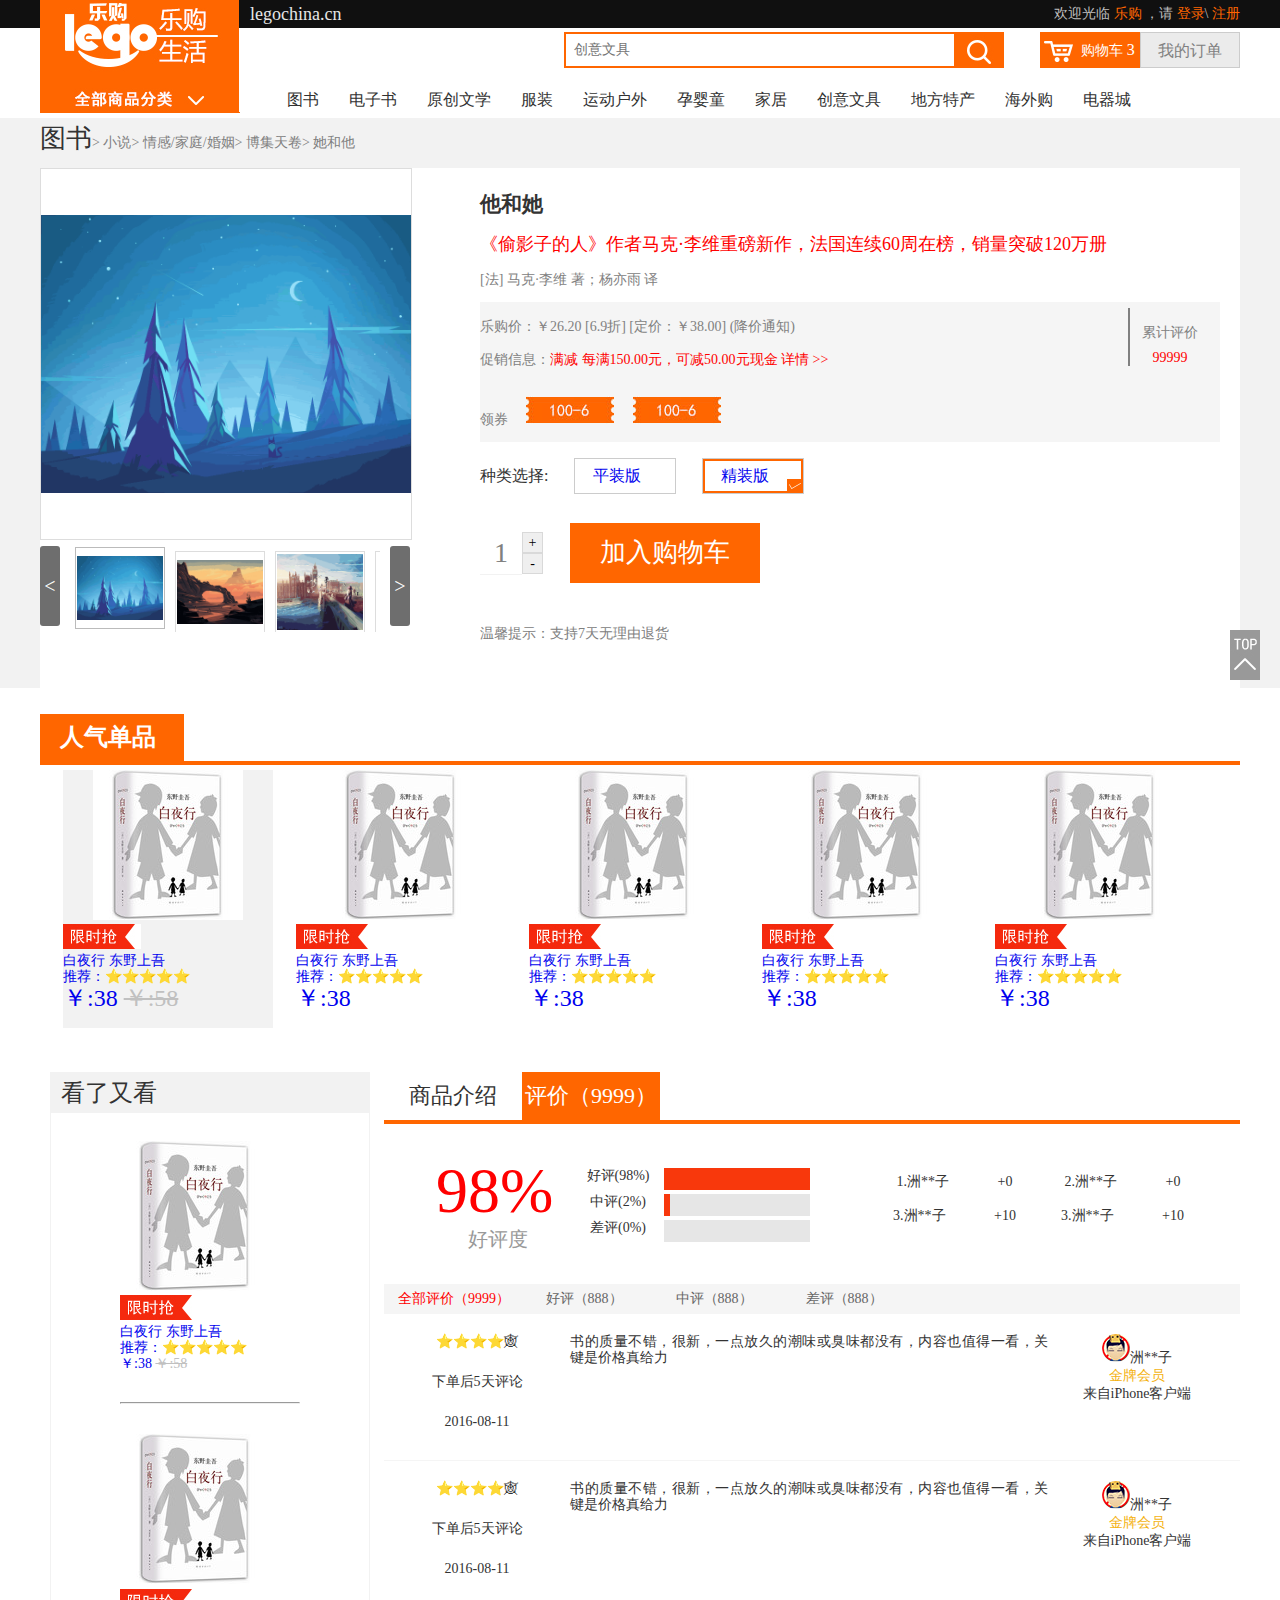
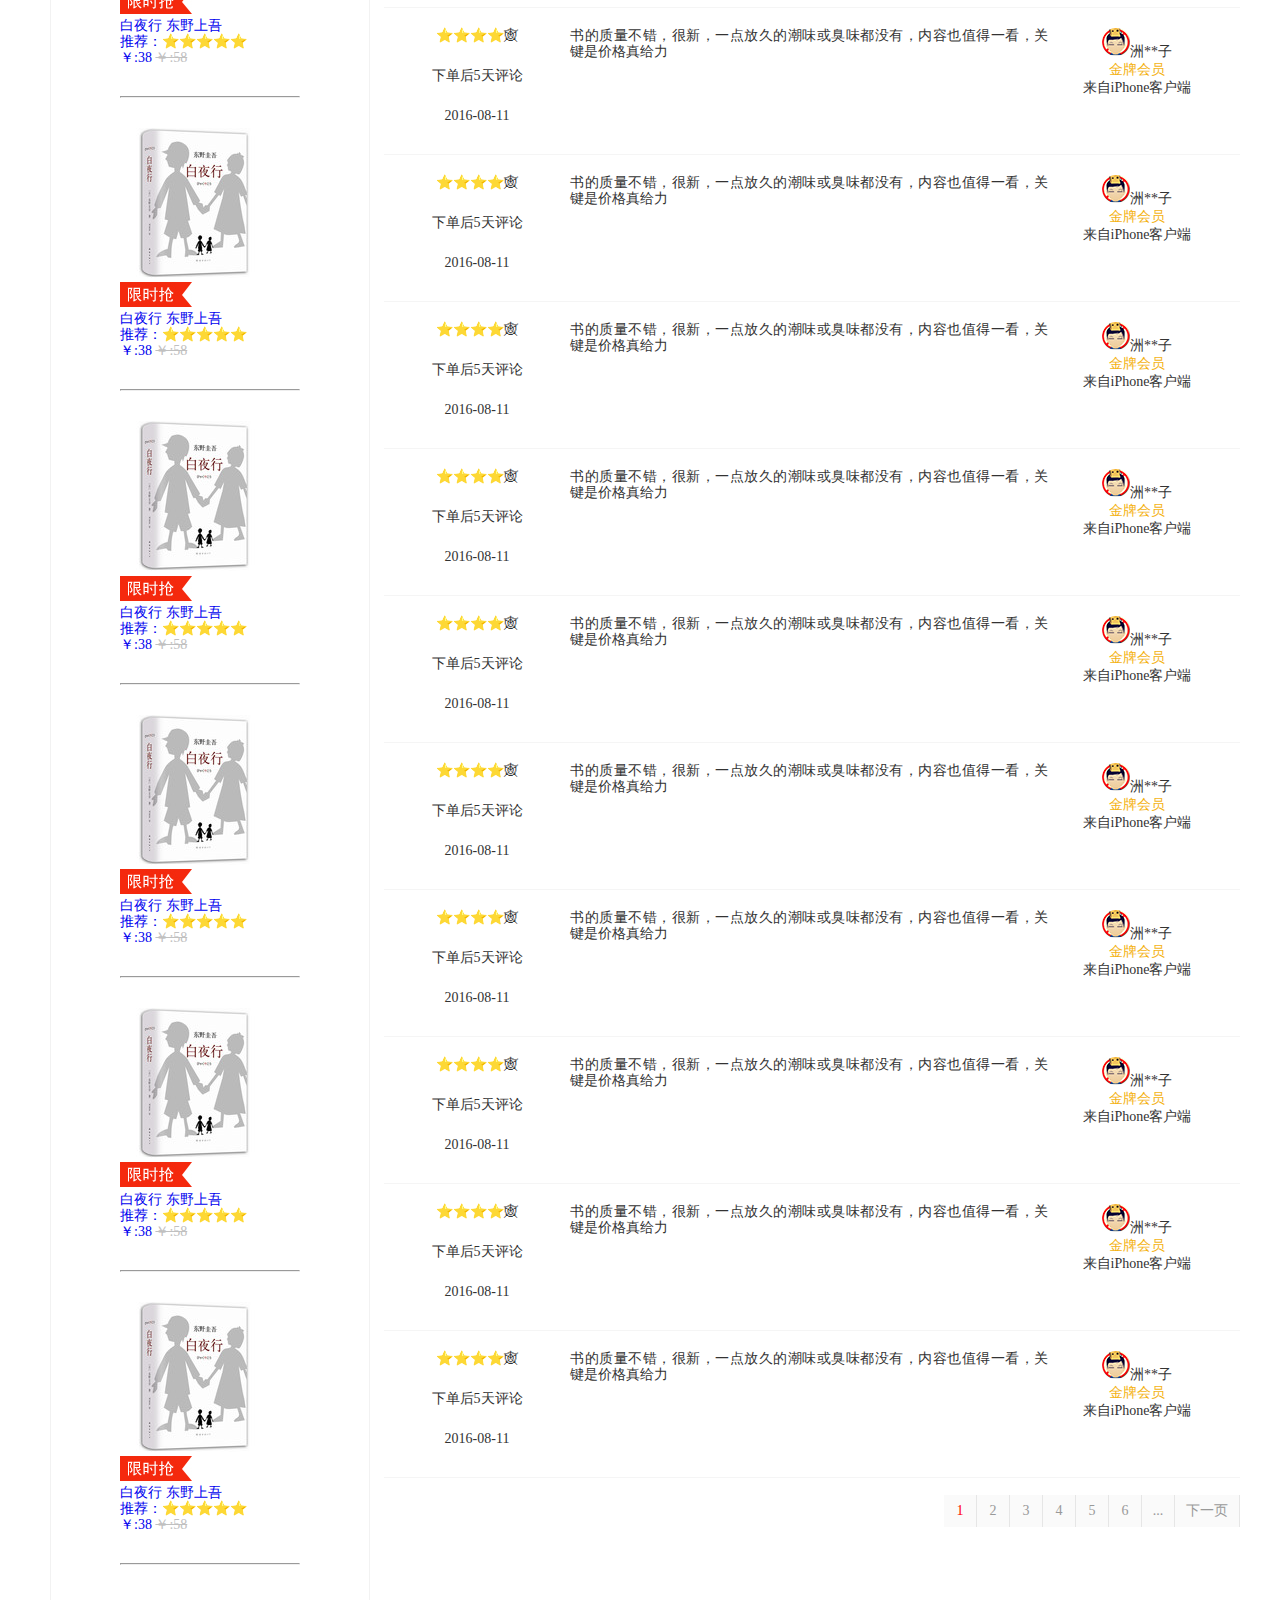
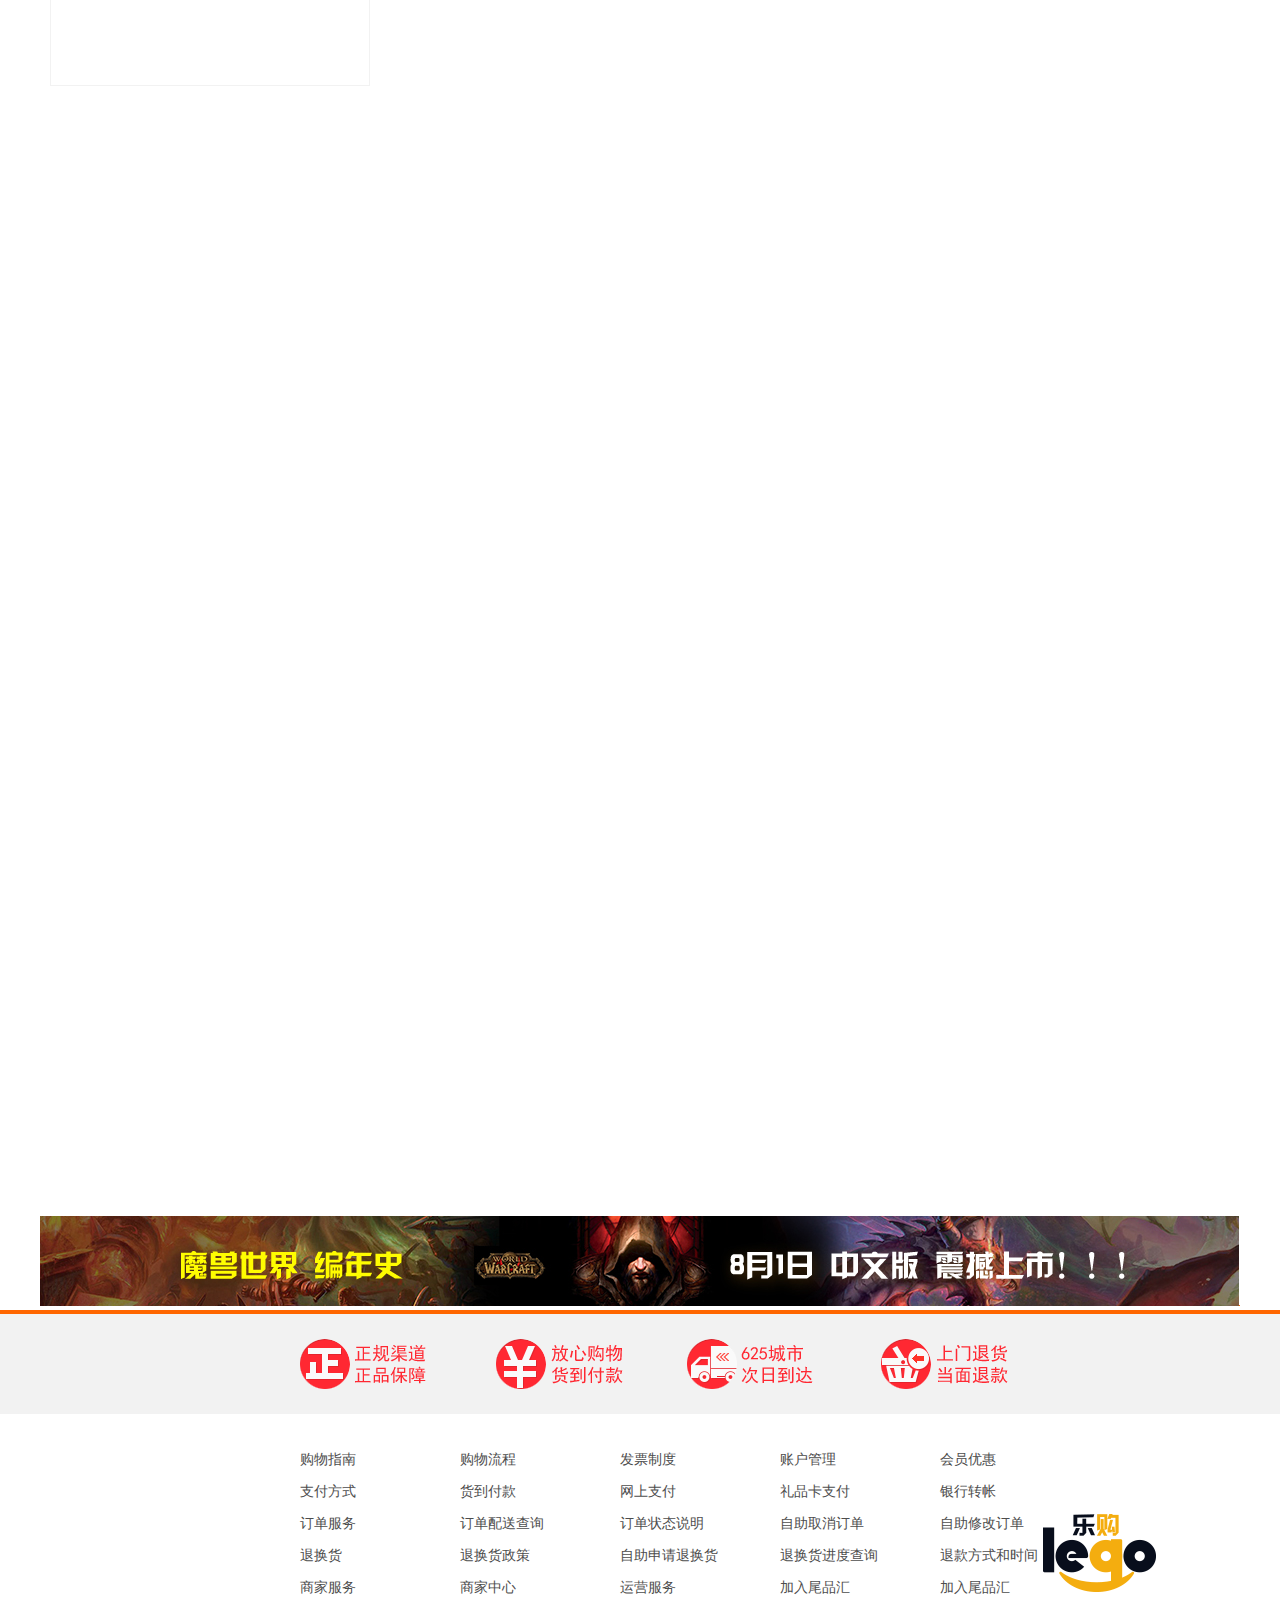
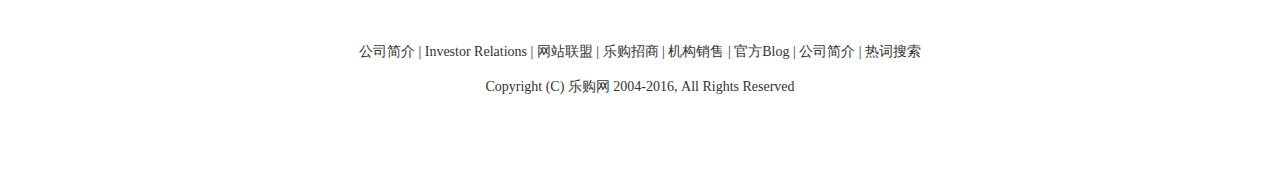
<file: trunk/productdetails.html>
<!DOCTYPE html>
<html lang="en">

<head>
    <meta charset="UTF-8">
    <meta name="viewport" content="width=device-width, initial-scale=1.0">
    <meta http-equiv="X-UA-Compatible" content="ie=edge">
    <title>Document</title>
    <!-- 引入重置样式 -->
    <link rel="stylesheet" href="./css.css/normalize.css">
    <!-- 引入公共样式 -->
    <link rel="stylesheet" href="./css.css/global.css">

    <!-- 引入放大镜样式 -->
    <link rel="stylesheet" href="./css.css/magnifier.css">
    <!-- 引入当前文件样式 -->
    <link rel="stylesheet" href="./css.css/productdetails.css">
</head>

<body>
    <!-- 1.头部 -->
    <header>
        <div class="top">
            <div class="lg-container clearfix">
                <h1>
                    <a href="index.html">
                        <img src="./imgs/logo.jpg" alt="">
                    </a>
                </h1>
                <div class="txturl fl">
                    legochina.cn
                </div>
                <div class="logintxtbox fr">
                    欢迎光临
                    <a href="#">乐购</a> ，请
                    <a href="#">登录</a>\
                    <a href="#">注册</a>
                </div>
            </div>
        </div>
        <!-- 第一个搜索 -->

        <div class="searchbox lg-container clearfix mt4">
            <div class="cartorder fr">
                <a href="#" class="fl">购物车
                    <i>3</i>
                </a>
                <a href="#" class="fl">我的订单</a>
            </div>
            <form action="#" class="fr">
                <input type="text" name="" class="fl" placeholder="创意文具">
                <input type="submit" value="" class="fl">
            </form>
        </div>


        <!-- 第二个搜索 -->
        <div class="SearchBox">
            <div class="searchbox lg-container clearfix mt4 searchboxtow">
                <div class="cartorder fr">
                    <a href="#" class="fl">购物车
                        <i>3</i>
                    </a>
                    <a href="#" class="fl">我的订单</a>
                </div>
                <form action="#" class="fr">
                    <input type="text" name="" class="fl" placeholder="创意文具">
                    <input type="submit" value="" class="fl">
                </form>
            </div>
        </div>






        <nav class="lg-container">
            <ul class="fr">
                <li>
                    <a href="#">图书</a>
                </li>
                <li>
                    <a href="#">电子书</a>
                </li>
                <li>
                    <a href="#">原创文学</a>
                </li>
                <li>
                    <a href="#">服装</a>
                </li>
                <li>
                    <a href="#">运动户外</a>
                </li>
                <li>
                    <a href="#">孕婴童</a>
                </li>
                <li>
                    <a href="#">家居</a>
                </li>
                <li>
                    <a href="#">创意文具</a>
                </li>
                <li>
                    <a href="#">地方特产</a>
                </li>
                <li>
                    <a href="#">海外购</a>
                </li>
                <li>
                    <a href="#">电器城</a>
                </li>
            </ul>
        </nav>
    </header>
    <!-- 2.产品详情 -->
    <section id="ProductDetails">
        <!-- 图书 -->
        <ul class="lg-container clearfix">
            <li>
                <a href="">图书</a>
            </li>
            <li>
                <a href="">> 小说 </a>
            </li>
            <li>
                <a href="">> 情感/家庭/婚姻</a>
            </li>
            <li>
                <a href="">> 博集天卷</a>
            </li>
            <li>
                <a href="">> 她和他</a>
            </li>
        </ul>
        <!-- 详情 -->
        <div class="details lg-container clearfix">
            <!-- 左遍 -->
            <div class="detailsleft fl">
                <div class="magnifier" id="magnifier1">
                    <div class="magnifier-container">
                        <div class="images-cover"></div>

                        <div class="move-view"></div>

                    </div>
                    <div class="magnifier-assembly">
                        <div class="magnifier-btn">
                            <span class="magnifier-btn-left">&lt;</span>
                            <span class="magnifier-btn-right">&gt;</span>
                        </div>

                        <div class="magnifier-line">
                            <ul class="clearfix animation03">
                                <li>
                                    <div class="small-img">
                                        <img src="./imgs/放大镜/1.png" />
                                    </div>
                                </li>
                                <li>
                                    <div class="small-img">
                                        <img src="./imgs/放大镜/2.png" />
                                    </div>
                                </li>
                                <li>
                                    <div class="small-img">
                                        <img src="./imgs/放大镜/3.png" />
                                    </div>
                                </li>
                                <li>
                                    <div class="small-img">
                                        <img src="./imgs/放大镜/4.png" />
                                    </div>
                                </li>
                                <li>
                                    <div class="small-img">
                                        <img src="./imgs/放大镜/1.png" />
                                    </div>
                                </li>
                            </ul>
                        </div>

                    </div>
                    <div class="magnifier-view"></div>

                </div>
            </div>
            <!-- 右边 -->
            <div class="detailsright fr">
                <!-- 书名 -->
                <div class="booktitle">
                    <h2>他和她</h2>
                    <p class="cred fs18 author">《偷影子的人》作者马克·李维重磅新作，法国连续60周在榜，销量突破120万册</p>
                    <p class="c8181">[法] 马克·李维 著；杨亦雨 译</p>
                </div>
                <!-- 价格 -->
                <div class="price c8181">
                    <div class="pricep">
                        <div class="pone"> <p>乐购价：￥26.20 [6.9折] [定价：￥38.00] (降价通知)</p></div>
                        <div class="evaluate">
                            <p >累计评价</p>
                            <p class="cred">99999</p>
                        </div>
                    </div>
                    <p class="ptow">促销信息：<a href="#" class="cred">满减 每满150.00元，可减50.00元现金   详情 >></a></p>
                    <div class="coupon">
                        <span>领券</span>
                        <a href="#"><img src="./imgs/100_08.jpg" alt=""></a>
                        <a href="#"><img src="./imgs/100_08.jpg" alt=""></a>                        
                    </div>
                </div>
                <!-- 种类 -->
                <div class="kind">
                    <span class="fs16">种类选择:</span>
                    <div class="fr bgg"><a href="#">精装版</a></div>
                    <div class="fr "><a href="#">平装版</a></div>
                </div>
                <!-- 数量 -->
                <div class="quantity clearfix">
                    <div class="quantity1 fl"><span class="fs28 c80">1</span></div>
                    <div class="quantity2 fl">
                        <button class="btn1">+</button>
                        <button class="btn2">-</button>
                    </div>
                    <div class="quantity3 fr"> <span class="fs26 cwhith">加入购物车</span></div>
                </div>
                <p class="c80 mt40">温馨提示：支持7天无理由退货</p>
                
            </div>
        </div>

    </section>



    <!-- 3.人气单品 -->
    <section id="Popularitem" class="lg-container">
        <div class="Title">
            <div class="titlebox">
                    <h2 class="cwhith fs24">人气单品</h2>
            </div>
        </div>
        <!-- 内容 -->
        <ul class="popcon clearfix">
            <li><a href="#">
                <img src="./imgs/22935553-1_l.jpg" alt="">
                <img src="./imgs/index05_18.jpg" alt="">
                <p>白夜行  东野上吾</p>
                <p>推荐：⭐⭐⭐⭐⭐</p>
                <p>￥:38 <del class="cc0">￥:58</del></p>
            </a></li>
            <li><a href="#">
                <img src="./imgs/22935553-1_l.jpg" alt=""> 
                <img src="./imgs/index05_18.jpg" alt="">                
                <p>白夜行  东野上吾</p>
                <p>推荐：⭐⭐⭐⭐⭐</p>
                <p>￥:38 </p>               
            </a></li>
            <li><a href="#">
                <img src="./imgs/22935553-1_l.jpg" alt="">
                <img src="./imgs/index05_18.jpg" alt="">                
                <p>白夜行  东野上吾</p>
                <p>推荐：⭐⭐⭐⭐⭐</p>
                <p>￥:38 </p>
            </a></li>
            <li><a href="#">
                <img src="./imgs/22935553-1_l.jpg" alt="">
                <img src="./imgs/index05_18.jpg" alt="">                
                <p>白夜行  东野上吾</p>
                <p>推荐：⭐⭐⭐⭐⭐</p>
                <p>￥:38</p>
            </a></li>
            <li><a href="#">
                <img src="./imgs/22935553-1_l.jpg" alt="">
                <img src="./imgs/index05_18.jpg" alt="">                
                <p>白夜行  东野上吾</p>
                <p>推荐：⭐⭐⭐⭐⭐</p>
                <p>￥:38 </p>
            </a></li>
        </ul>
   
        
    </section>


    <!-- 4.看了又看 -->
    <section id="Watchandsee" class="lg-container">
        <!-- 左边 -->
        <div class="seeleft fl">
            <div class="Watchsee fs22">
                 看了又看
            </div>
            <!-- 内容 -->
            <ul class="see-container">
                <li><a href="#">
                        <img src="./imgs/22935553-1_l.jpg" alt="">
                        <img src="./imgs/index05_18.jpg" alt="">
                        <p>白夜行  东野上吾</p>
                        <p>推荐：⭐⭐⭐⭐⭐</p>
                        <p>￥:38 <del class="cc0">￥:58</del></p>
                </a></li><hr>
                <li><a href="#">
                        <img src="./imgs/22935553-1_l.jpg" alt="">
                        <img src="./imgs/index05_18.jpg" alt="">
                        <p>白夜行  东野上吾</p>
                        <p>推荐：⭐⭐⭐⭐⭐</p>
                        <p>￥:38 <del class="cc0">￥:58</del></p>
                </a></li><hr>
                <li><a href="#">
                        <img src="./imgs/22935553-1_l.jpg" alt="">
                        <img src="./imgs/index05_18.jpg" alt="">
                        <p>白夜行  东野上吾</p>
                        <p>推荐：⭐⭐⭐⭐⭐</p>
                        <p>￥:38 <del class="cc0">￥:58</del></p>
                </a></li><hr>
                <li><a href="#">
                        <img src="./imgs/22935553-1_l.jpg" alt="">
                        <img src="./imgs/index05_18.jpg" alt="">
                        <p>白夜行  东野上吾</p>
                        <p>推荐：⭐⭐⭐⭐⭐</p>
                        <p>￥:38 <del class="cc0">￥:58</del></p>
                </a></li><hr>
                <li><a href="#">
                        <img src="./imgs/22935553-1_l.jpg" alt="">
                        <img src="./imgs/index05_18.jpg" alt="">
                        <p>白夜行  东野上吾</p>
                        <p>推荐：⭐⭐⭐⭐⭐</p>
                        <p>￥:38 <del class="cc0">￥:58</del></p>
                </a></li><hr>
                <li><a href="#">
                        <img src="./imgs/22935553-1_l.jpg" alt="">
                        <img src="./imgs/index05_18.jpg" alt="">
                        <p>白夜行  东野上吾</p>
                        <p>推荐：⭐⭐⭐⭐⭐</p>
                        <p>￥:38 <del class="cc0">￥:58</del></p>
                </a></li><hr>
                <li><a href="#">
                        <img src="./imgs/22935553-1_l.jpg" alt="">
                        <img src="./imgs/index05_18.jpg" alt="">
                        <p>白夜行  东野上吾</p>
                        <p>推荐：⭐⭐⭐⭐⭐</p>
                        <p>￥:38 <del class="cc0">￥:58</del></p>
                </a></li><hr>
            </ul>
        </div>

        <!-- 右边 -->
        <div class="seeright fr">
            <ul class="introduce clearfix">
                <li class="fl c333" >
                    商品介绍
                </li>
                <li class="fl lis2 " >
                    评价（9999）
                </li>
            </ul>
            <!-- 商品介绍 -->
            <div class="Products con">
                <img src="./imgs/long_03.jpg" alt="">
            </div>
            <!-- 评价（9999） -->
            <div class="appraise con  cur">
                <!--好评度  -->
                <div class="good clearfix">
                    <div class="reputation fl">
                        <p class="fs64 cred">98%</p>
                        <p class="fs20 c999">好评度</p>
                    </div>
                    <ul class="goodreputation fl">
                        <li>好评(98%)</li>
                        <li></li>
                        <li>中评(2%)</li>
                        <li></li>
                        <li>差评(0%)</li>
                        <li></li>
                    </ul>
                    <ul class="staff fr">
                        <li>1.洲**子      <span> +0</span> </li>
                        <li>2.洲**子      <span> +0</span></li>
                        <li>3.洲**子       <span> +10</span> </li>
                        <li>3.洲**子       <span> +10</span> </li>
                    </ul>
                </div>
                <!-- 评价导航 -->
                <div class="evaluatenav">
                    <ul class="clearfix">
                        <li><a href="#"> <span class="cred">全部评价（9999）</span> </a></li>
                        <li><a href="#"> <span>好评（888）</span> </a></li>
                        <li><a href="#"> <span>中评（888）</span> </a></li>
                        <li><a href="#"> <span>差评（888）</span> </a></li>
                    </ul>
                    <div class="evaluatecon">
                        <script>
                            for (let i = 0; i < 12; i++) {
                                document.write(`
                                <ul>
                                    <li >
                                        <p>⭐⭐⭐⭐🕸</p>
                                        <p class="pp">下单后5天评论</p>
                                        <p>2016-08-11</p>
                                    </li>
                                    <li>
                                        书的质量不错，很新，一点放久的潮味或臭味都没有，内容也值得一看，关
                                        键是价格真给力
                                    </li>
                                    <li>
                                        <img src="./imgs/touxiang_03.jpg" alt=""><span>洲**子</span>
                                        <p class="cf4b pj">金牌会员</p>
                                        <p>来自iPhone客户端</p>
                                    </li>
                                </ul>
                                
                                `)
                            }
                            
                        </script>
                    </div>
                </div>
                <!-- 换页按钮 -->
                <div class="skip clearfix">
                    <ul class="fr clearfix">
                        <li><a href="#" class="cred"><span class="cred">1</span></a></li>
                        <li><a href="#"><span>2</span></a></li>
                        <li><a href="#"><span>3</span></a></li>
                        <li><a href="#"><span>4</span></a></li>
                        <li><a href="#"><span>5</span></a></li>
                        <li><a href="#"><span>6</span></a></li>
                        <li><a href="#">...</a></li>
                        <li><a href="#">下一页</a></li>
                    </ul>
                </div>
            </div>


        </div>
        
    </section>

    <!-- 页尾 -->
    <section id="Footer">
        <div class="lg-container">
          <img src="./imgs/moshou_03.jpg" alt="">
        </div>
        <footer id="foot" > 
            <a > <img src="./imgs/gototop_05.jpg" alt="" class="foottop"></a>
            <div class="credit">
                <div class="creditbox" >
                    <ul>
                        <li><a href="#"><img src="./imgs/222_11.png" alt=""></a></li>
                        <li><a href="#"><img src="./imgs/222_13(1).png" alt=""></a></li>
                        <li><a href="#"><img src="./imgs/222_15.png" alt=""></a></li>
                        <li><a href="#"><img src="./imgs/222_17.png" alt=""></a></li>
                    </ul>
                </div>
            </div>
    
            <div class="footlist">
                <ul>
                    <li><a href="#">购物指南</a></li>
                    <li><a href="#">购物流程</a></li>
                    <li><a href="#">发票制度</a></li>
                    <li><a href="#">账户管理</a></li>
                    <li><a href="#">会员优惠</a></li>
                    <li><a href="#">支付方式</a></li>
                    <li><a href="#">货到付款</a></li>
                    <li><a href="#">网上支付</a></li>
                    <li><a href="#">礼品卡支付</a></li>
                    <li><a href="#">银行转帐</a></li>
                    <li><a href="#">订单服务</a></li>
                    <li><a href="#">订单配送查询</a></li>
                    <li><a href="#">订单状态说明</a></li>
                    <li><a href="#">自助取消订单</a></li>
                    <li><a href="#">自助修改订单</a></li>
                    <li><a href="#">退换货</a></li>
                    <li><a href="#">退换货政策</a></li>
                    <li><a href="#">自助申请退换货</a></li>
                    <li><a href="#">退换货进度查询</a></li>
                    <li><a href="#">退款方式和时间</a></li>
                    <li><a href="#">商家服务</a></li>
                    <li><a href="#">商家中心</a></li>
                    <li><a href="#">运营服务</a></li>
                    <li><a href="#">加入尾品汇</a></li>
                    <li><a href="#">加入尾品汇</a></li>
                </ul>
            </div>   
         
            <div class="synopsis">
                <p class="tcenter">
                    <a href="#"><span>公司简介  | </span></a>
                    <a href="#"><span>Investor Relations  | </span></a>
                    <a href="#"><span>网站联盟  | </span></a>
                    <a href="#"><span>乐购招商  | </span></a>
                    <a href="#"><span>机构销售  | </span></a>
                    <a href="#"><span>官方Blog  | </span></a>
                    <a href="#"><span>公司简介  | </span></a>
                    <a href="#"><span>热词搜索</span></a>                     
                </p>
                <p class="tcenter cop">
                    Copyright (C) 乐购网 2004-2016, All Rights Reserved
                </p>
                <div class="footlogo">
                    <img src="./imgs/logo_00.png" alt="">
                </div>
            </div>
        </footer>
    </section>



    <script src="./lib/jquery.min.js"></script>
    <!-- <script src="./lib/jquery-1.10.2.js"></script> -->
    <script src="./lib/magnifier.js"></script>
    <script src="./js/productdetails.js"></script>



</body>

</html>
</file>
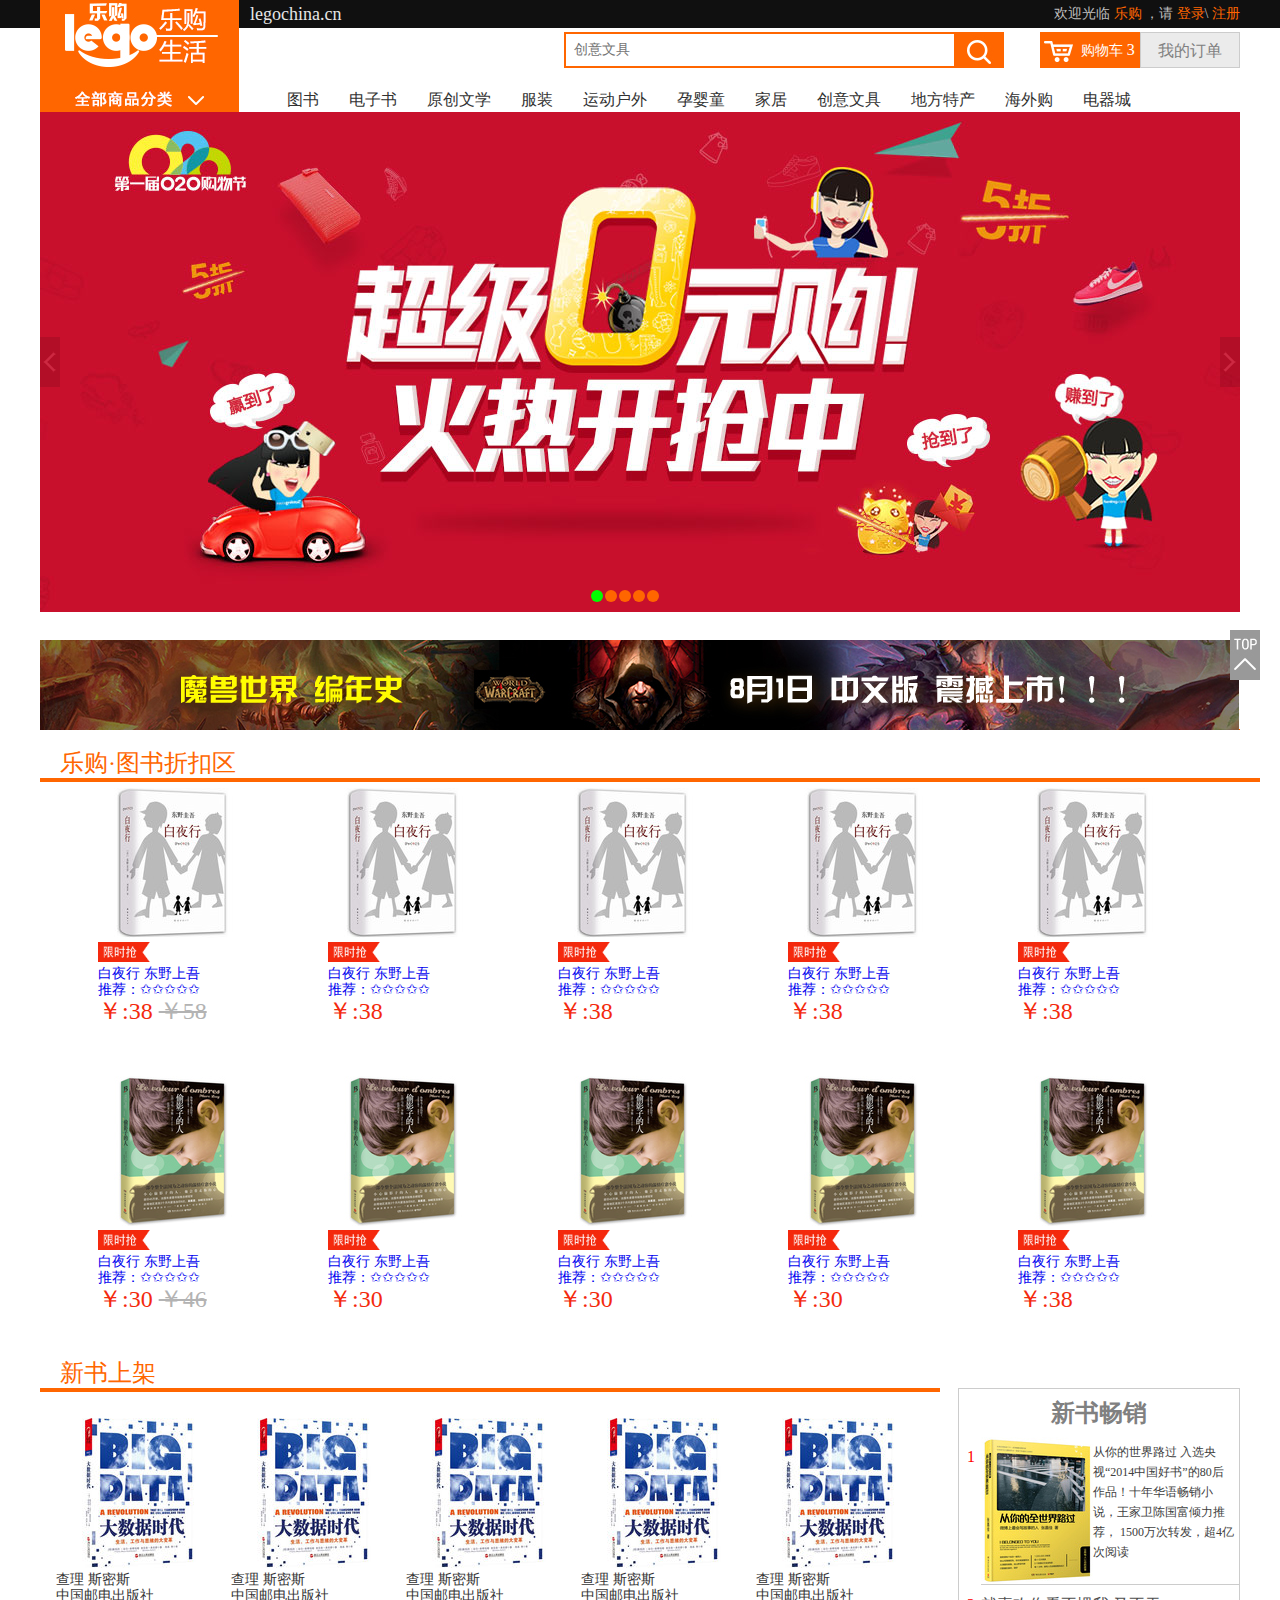
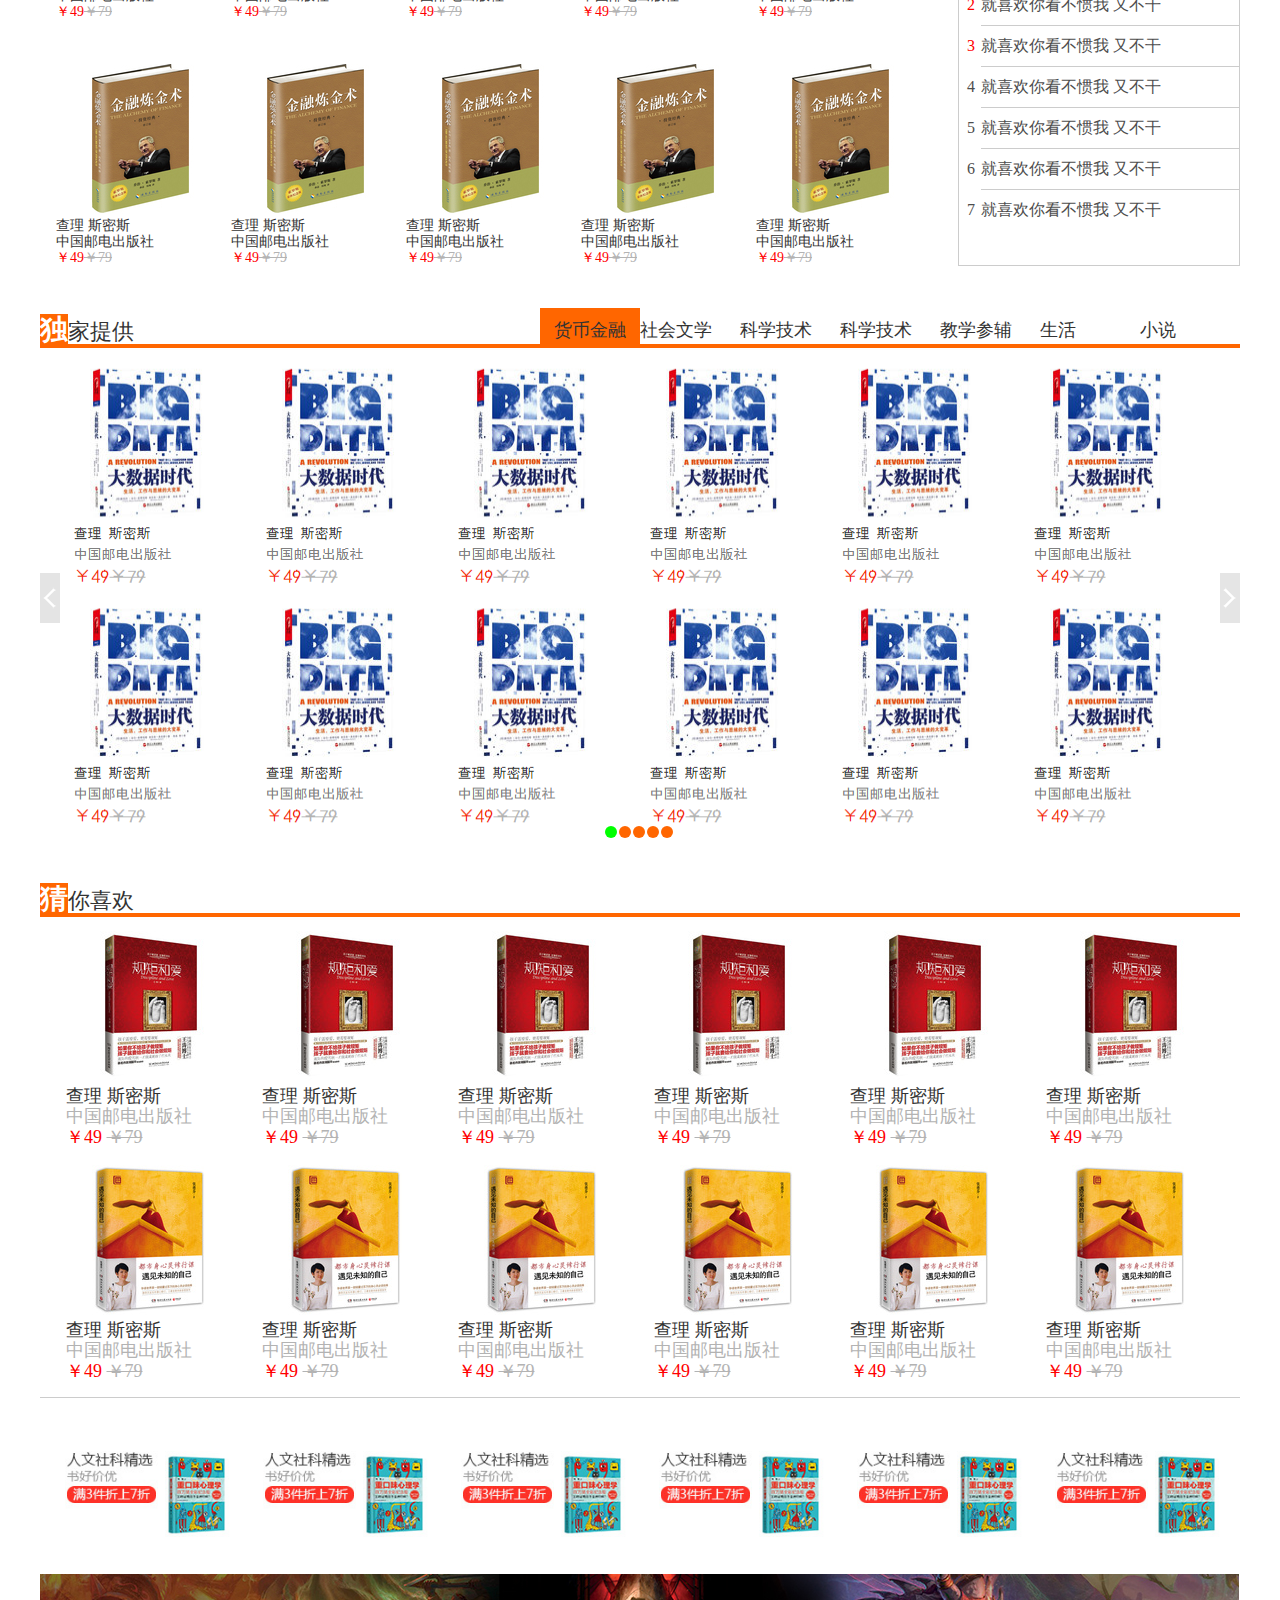
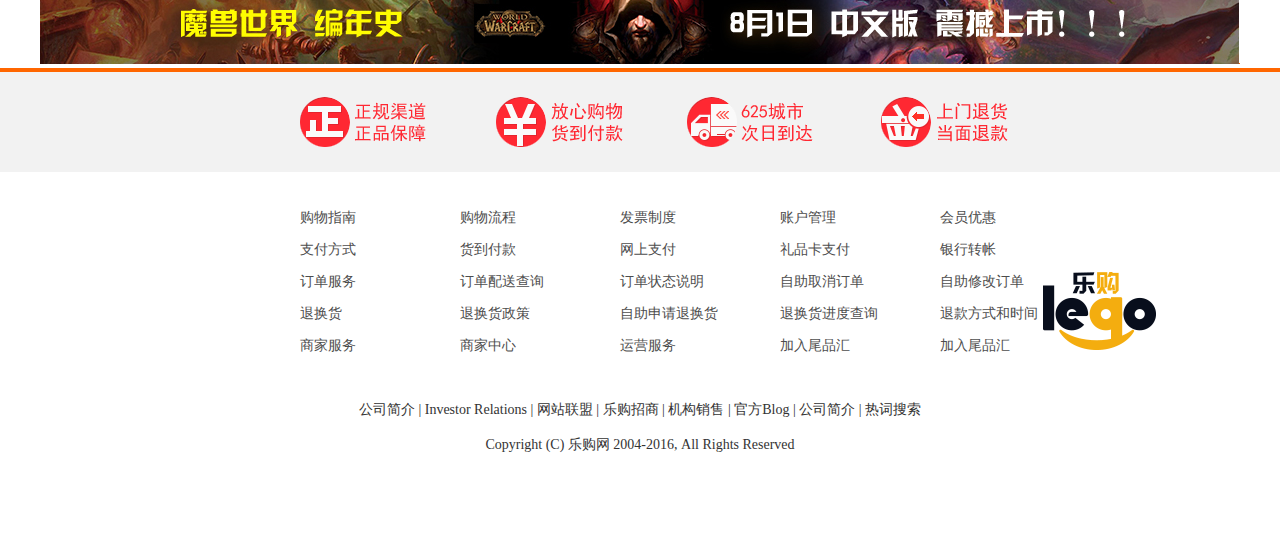
<file: trunk/productist.html>
<!DOCTYPE html>
<html lang="en">
<head>
    <meta charset="UTF-8">
    <meta name="viewport" content="width=device-width, initial-scale=1.0">
    <meta http-equiv="X-UA-Compatible" content="ie=edge">
    <title>Document</title>
        <!-- 引入重置样式 -->
        <link rel="stylesheet" href="./css.css/normalize.css">
        <!-- 引入公共样式 -->
        <link rel="stylesheet" href="./css.css/global.css">
        <!-- 引入轮播样式 -->
        <link rel="stylesheet" href="./css.css/slider.css">
        <!-- 引入当前文件样式 -->
        <link rel="stylesheet" href="./css.css/productist.css">
</head>
<body>
    <!-- 头部 -->
    <header>
            <div class="top">
                <div class="lg-container clearfix">
                    <h1>
                        <a href="index.html">
                            <img src="./imgs/logo.jpg" alt="">
                        </a>
                    </h1>
                    <div class="txturl fl">
                        legochina.cn
                    </div>
                    <div class="logintxtbox fr">
                        欢迎光临
                        <a href="#">乐购</a> ，请
                        <a href="#">登录</a>\
                        <a href="#">注册</a>
                    </div>
                </div>
            </div>
            <!-- 第一个搜索 -->
            
            <div class="searchbox lg-container clearfix mt4">
                <div class="cartorder fr">
                    <a href="#" class="fl">购物车
                        <i>3</i>
                    </a>
                    <a href="#" class="fl">我的订单</a>
                </div>
                <form action="#" class="fr">
                    <input type="text" name="" class="fl" placeholder="创意文具">
                    <input type="submit" value="" class="fl">
                </form>
            </div>
     
            
            <!-- 第二个搜索 -->
            <div class="SearchBox">
                <div class="searchbox lg-container clearfix mt4 searchboxtow">
                        <div class="cartorder fr">
                            <a href="#" class="fl">购物车
                                <i>3</i>
                            </a>
                            <a href="#" class="fl">我的订单</a>
                        </div>
                        <form action="#" class="fr">
                            <input type="text" name="" class="fl" placeholder="创意文具">
                            <input type="submit" value="" class="fl">
                        </form>
                </div>
            </div>
            
            
    
    
    
    
            <nav class="lg-container">
                <ul class="fr">
                    <li>
                        <a href="#">图书</a>
                    </li>
                    <li>
                        <a href="#">电子书</a>
                    </li>
                    <li>
                        <a href="#">原创文学</a>
                    </li>
                    <li>
                        <a href="#">服装</a>
                    </li>
                    <li>
                        <a href="#">运动户外</a>
                    </li>
                    <li>
                        <a href="#">孕婴童</a>
                    </li>
                    <li>
                        <a href="#">家居</a>
                    </li>
                    <li>
                        <a href="#">创意文具</a>
                    </li>
                    <li>
                        <a href="#">地方特产</a>
                    </li>
                    <li>
                        <a href="#">海外购</a>
                    </li>
                    <li>
                        <a href="#">电器城</a>
                    </li>
                </ul>
            </nav>
    </header>


    <!-- bannner区域 -->
    <section id="banner" class="lg-container .clearfix">
        <div class="slidebox pptbox fl" id="slider">
                <ul class="innerwrapper">
                    <li>
                        <a href="#">
                            <img src="./imgs/banner1.jpg" />
                        </a>
                    </li>
                    <li>
                        <a href="#">
                            <img src="./imgs/banner2.jpg" />
                        </a>
                    </li>
                    <li>
                        <a href="#">
                            <img src="./imgs/banner3.jpg" />
                        </a>
                    </li>
                    <li>
                        <a href="#">
                            <img src="./imgs/banner4.jpg" />
                        </a>
                    </li>
                    <li>
                        <a href="#">
                            <img src="./imgs/banner5.jpg" />
                        </a>
                    </li>
                </ul>
                <ul class="controls">
                    <li class="current">1</li>
                    <li>2</li>
                    <li>3</li>
                    <li>4</li>
                    <li>5</li>
                </ul>
                <span class="btnleft"></span>
                <span class="btnright"></span>
        </div>
        <div class="lg-container">
            <a href="#"><img src="./imgs/moshou_03.jpg" alt=""></a>
        </div>
    </section>

    
    <!-- 乐购 图书折扣区 -->
    <section id="spread" class="lg-container">
            <div class="titlebox">乐购·图书折扣区
            </div>
            <!-- 内容 -->
            <div class="spread-con">
                <ul>
                    <li> <div> <a href="#"><img src="./imgs/22935553-1_l.jpg" alt=""> <img src="./imgs/index05_18.jpg" alt=""> <p>白夜行  东野上吾</p> <p>推荐：<span>✩✩✩✩✩</span> </p> <p class="price">￥:38 <del>￥58</del> </p> </a></div></li>
                    <li> <div> <a href="#"><img src="./imgs/22935553-1_l.jpg" alt=""> <img src="./imgs/index05_18.jpg" alt=""> <p>白夜行  东野上吾</p> <p>推荐：<span>✩✩✩✩✩</span> </p> <p class="price">￥:38 </p> </a></div></li>
                    <li> <div> <a href="#"><img src="./imgs/22935553-1_l.jpg" alt=""> <img src="./imgs/index05_18.jpg" alt=""> <p>白夜行  东野上吾</p> <p>推荐：<span>✩✩✩✩✩</span> </p> <p class="price">￥:38 </p> </a></div></li>
                    <li> <div> <a href="#"><img src="./imgs/22935553-1_l.jpg" alt=""> <img src="./imgs/index05_18.jpg" alt=""> <p>白夜行  东野上吾</p> <p>推荐：<span>✩✩✩✩✩</span> </p> <p class="price">￥:38 </p> </a></div></li>
                    <li> <div> <a href="#"><img src="./imgs/22935553-1_l.jpg" alt=""> <img src="./imgs/index05_18.jpg" alt=""> <p>白夜行  东野上吾</p> <p>推荐：<span>✩✩✩✩✩</span> </p> <p class="price">￥:38 </p> </a></div></li>

                    <li> <div> <a href="#"><img src="./imgs/22788959-1_l.jpg" alt=""> <img src="./imgs/index05_18.jpg" alt=""> <p>白夜行  东野上吾</p> <p>推荐：<span>✩✩✩✩✩</span><p class="price">￥:30  <del>￥46</del> </p></a></div></li>
                    <li> <div> <a href="#"><img src="./imgs/22788959-1_l.jpg" alt=""> <img src="./imgs/index05_18.jpg" alt=""> <p>白夜行  东野上吾</p> <p>推荐：<span>✩✩✩✩✩</span><p class="price">￥:30 </p></a></div></li>
                    <li> <div> <a href="#"><img src="./imgs/22788959-1_l.jpg" alt=""> <img src="./imgs/index05_18.jpg" alt=""> <p>白夜行  东野上吾</p> <p>推荐：<span>✩✩✩✩✩</span><p class="price">￥:30 </p></a></div></li>
                    <li> <div> <a href="#"><img src="./imgs/22788959-1_l.jpg" alt=""> <img src="./imgs/index05_18.jpg" alt=""> <p>白夜行  东野上吾</p> <p>推荐：<span>✩✩✩✩✩</span><p class="price">￥:30 </p></a></div></li>
                    <li> <div> <a href="#"><img src="./imgs/22788959-1_l.jpg" alt=""> <img src="./imgs/index05_18.jpg" alt=""> <p>白夜行  东野上吾</p> <p>推荐：<span>✩✩✩✩✩</span><p class="price">￥:38 </p></a></div></li>         
                </ul> 
            </div> 
    </section> 




    <!-- 新书上架 -->
    <section id="ebook" class="lg-container mt40 clearfix">
            <div class="ebook-left  fl">
                <!-- 头部 -->
                <div class="titlebox clearfix">新书上架
                </div>
            </div>

                <!--内容 -->
            <div class="ebookLeft fl">
                <ul class="clearfix">
                    <li>
                        <a href="#">
                            <img src="./imgs/22928335-1_l.jpg" alt=""><p>查理 斯密斯</p> <p>中国邮电出版社</p> <p>￥49<del>￥79</del></p>
                        </a>
                    </li>
                    <li>
                        <a href="#">
                            <img src="./imgs/22928335-1_l.jpg" alt=""><p>查理 斯密斯</p> <p>中国邮电出版社</p> <p>￥49<del>￥79</del></p>                         
                        </a>
                    </li>
                    <li>
                        <a href="#">
                            <img src="./imgs/22928335-1_l.jpg" alt=""> <p>查理 斯密斯</p> <p>中国邮电出版社</p> <p>￥49<del>￥79</del></p>                           
                        </a>                      
                    </li>
                    <li>
                        <a href="#">
                            <img src="./imgs/22928335-1_l.jpg" alt=""> <p>查理 斯密斯</p> <p>中国邮电出版社</p> <p>￥49<del>￥79</del></p>                           
                        </a>
                    </li>
                    <li>
                        <a href="#">
                            <img src="./imgs/22928335-1_l.jpg" alt=""><p>查理 斯密斯</p> <p>中国邮电出版社</p> <p>￥49<del>￥79</del></p>                            
                        </a>
                    </li>
                    <li>
                        <a href="#">
                            <img src="./imgs/22499729-1_l_5.jpg" alt=""><p>查理 斯密斯</p> <p>中国邮电出版社</p> <p>￥49<del>￥79</del></p>
                        </a>
                    </li>
                    <li>
                        <a href="#">
                            <img src="./imgs/22499729-1_l_5.jpg" alt=""><p>查理 斯密斯</p> <p>中国邮电出版社</p> <p>￥49<del>￥79</del></p>
                        </a>
                    </li>
                    <li>
                        <a href="#">
                            <img src="./imgs/22499729-1_l_5.jpg" alt=""><p>查理 斯密斯</p> <p>中国邮电出版社</p> <p>￥49<del>￥79</del></p>
                        </a>
                    </li>
                    <li>
                        <a href="#">
                            <img src="./imgs/22499729-1_l_5.jpg" alt=""><p>查理 斯密斯</p> <p>中国邮电出版社</p> <p>￥49<del>￥79</del></p>
                        </a>
                    </li>
                    <li>
                        <a href="#">
                            <img src="./imgs/22499729-1_l_5.jpg" alt=""><p>查理 斯密斯</p> <p>中国邮电出版社</p> <p>￥49<del>￥79</del></p>
                        </a>
                    </li>
                </ul>

            </div>

            <div class="ebook-right  fr">
                <h4 class="tcenter fs24">新书畅销</h4>
                <ul class="pdl22">
                    <li>
                        <span class="cred">1</span>
                        <p class="title curtitle">就喜欢你看不惯我 又不干</p>
                        <div class="clearfix cur">
                            <img src="./imgs/index08_05.jpg" alt="" class="fl">
                            <p class="fs12">从你的世界路过 入选央视“2014中国好书”的80后作品！十年华语畅销小说，王家卫陈国富倾力推荐， 1500万次转发，超4亿次阅读</p>
                        </div>
                    </li>
                    <li>
                        <span class="cred">2</span>
                        <p class="title">就喜欢你看不惯我 又不干</p>
                        <div class="clearfix">
                            <img src="./imgs/index08_05.jpg" alt="" class="fl">
                            <p class="fs12">从你的世界路过 入选央视“2014中国好书”的80后作品！十年华语畅销小说，王家卫陈国富倾力推荐， 1500万次转发，超4亿次阅读</p>
                        </div>
                    </li>
                    <li>
                        <span class="cred">3</span>
                        <p class="title">就喜欢你看不惯我 又不干</p>
                        <div class="clearfix">
                            <img src="./imgs/index08_05.jpg" alt="" class="fl">
                            <p class="fs12">从你的世界路过 入选央视“2014中国好书”的80后作品！十年华语畅销小说，王家卫陈国富倾力推荐， 1500万次转发，超4亿次阅读</p>
                        </div>
                    </li>
                    <li>
                        <span>4</span>
                        <p class="title">就喜欢你看不惯我 又不干</p>
                        <div class="clearfix">
                            <img src="./imgs/index08_05.jpg" alt="" class="fl">
                            <p class="fs12">从你的世界路过 入选央视“2014中国好书”的80后作品！十年华语畅销小说，王家卫陈国富倾力推荐， 1500万次转发，超4亿次阅读</p>
                        </div>
                    </li>
                    <li>
                        <span>5</span>
                        <p class="title">就喜欢你看不惯我 又不干</p>
                        <div class="clearfix">
                            <img src="./imgs/index08_05.jpg" alt="" class="fl">
                            <p class="fs12">从你的世界路过 入选央视“2014中国好书”的80后作品！十年华语畅销小说，王家卫陈国富倾力推荐， 1500万次转发，超4亿次阅读</p>
                        </div>
                    </li>
                    <li>
                        <span>6</span>
                        <p class="title">就喜欢你看不惯我 又不干</p>
                        <div class="clearfix">
                            <img src="./imgs/index08_05.jpg" alt="" class="fl">
                            <p class="fs12">从你的世界路过 入选央视“2014中国好书”的80后作品！十年华语畅销小说，王家卫陈国富倾力推荐， 1500万次转发，超4亿次阅读</p>
                        </div>
                    </li>
                    <li>
                        <span>7</span>
                        <p class="title">就喜欢你看不惯我 又不干</p>
                        <div class="clearfix">
                            <img src="./imgs/index08_05.jpg" alt="" class="fl">
                            <p class="fs12">从你的世界路过 入选央视“2014中国好书”的80后作品！十年华语畅销小说，王家卫陈国富倾力推荐， 1500万次转发，超4亿次阅读</p>
                        </div>
                    </li>
                </ul>
            </div>
    </section>
    
    <!-- 独家提供 -->
    <section id="exclusive" class="lg-container">
       <div class="extitle">
          <p> <b>独</b>家提供</p>
          <ul>
              <li class="active"><a href="#" class="tcenter"> <p> 货币金融</p></a></li>
              <li><a href="#"> <p> 社会文学</p></a></li>
              <li><a href="#"><p>科学技术</p></a></li>
              <li><a href="#"><p>科学技术</p></a></li>
              <li><a href="#"><p>教学参辅</p></a></li>
              <li><a href="#"><p>生活</p></a></li>
              <li><a href="#"><p>小说</p></a></li>
          </ul>
       </div>
       <!-- 轮播 -->
       <div class="slidebox pptbox cur fl" id="exclusivelunbo">
            <ul class="innerwrapper">
                <li class="active">
                    <a href="#">
                        <img src="./imgs/lunbo1.png" />
                    </a>
                </li>
                <li>
                    <a href="#">
                        <img src="./imgs/lunbo2.png" />
                    </a>
                </li>
                <li>
                    <a href="#">
                        <img src="./imgs/lunbo3.png" />
                    </a>
                </li>
                <li>
                    <a href="#">
                        <img src="./imgs/lunbo4.png" />
                    </a>
                </li>
                <li>
                    <a href="#">
                        <img src="./imgs/lunbo5.png" />
                    </a>
                </li>
            </ul>
            <ul class="controls">
                <li class="current">1</li>
                <li>2</li>
                <li>3</li>
                <li>4</li>
                <li>5</li>
            </ul>
            <span class="btnleft"></span>
            <span class="btnright"></span>
       </div>
       <!-- 第二次轮播 -->
       <div class="slidebox pptbox fl" id="exclusivelunbo">
            <ul class="innerwrapper">
                <li>
                    <a href="#">
                        <img src="./imgs/lunbo1.png" />
                    </a>
                </li>
                <li>
                    <a href="#">
                        <img src="./imgs/lunbo2.png" />
                    </a>
                </li>
                <li>
                    <a href="#">
                        <img src="./imgs/lunbo3.png" />
                    </a>
                </li>
                <li>
                    <a href="#">
                        <img src="./imgs/lunbo4.png" />
                    </a>
                </li>
                <li>
                    <a href="#">
                        <img src="./imgs/lunbo5.png" />
                    </a>
                </li>
            </ul>
            <ul class="controls">
                <li class="current">1</li>
                <li>2</li>
                <li>3</li>
                <li>4</li>
                <li>5</li>
            </ul>
            <span class="btnleft"></span>
            <span class="btnright"></span>
       </div>
    </section>
    
    <!-- 猜你喜欢 -->
    <section id="like" class="lg-container">
        <div class="extitle">
            <p> <b>猜</b>你喜欢</p>
        </div>
        <div class="likecon">
            <ul>
                <li><a href="#"><img src="./imgs/22790777-1_l_1.jpg" alt=""><p>查理 斯密斯</p><p>中国邮电出版社</p><p>￥49 <del>￥79</del></p></a></li>
                <li><a href="#"><img src="./imgs/22790777-1_l_1.jpg" alt=""><p>查理 斯密斯</p><p>中国邮电出版社</p><p>￥49 <del>￥79</del></p></a></li>
                <li><a href="#"><img src="./imgs/22790777-1_l_1.jpg" alt=""><p>查理 斯密斯</p><p>中国邮电出版社</p><p>￥49 <del>￥79</del></p></a></li>
                <li><a href="#"><img src="./imgs/22790777-1_l_1.jpg" alt=""><p>查理 斯密斯</p><p>中国邮电出版社</p><p>￥49 <del>￥79</del></p></a></li>
                <li><a href="#"><img src="./imgs/22790777-1_l_1.jpg" alt=""><p>查理 斯密斯</p><p>中国邮电出版社</p><p>￥49 <del>￥79</del></p></a></li>
                <li><a href="#"><img src="./imgs/22790777-1_l_1.jpg" alt=""><p>查理 斯密斯</p><p>中国邮电出版社</p><p>￥49 <del>￥79</del></p></a></li>
                <li><a href="#"><img src="./imgs/22876893-1_l.jpg" alt=""><p>查理 斯密斯</p><p>中国邮电出版社</p><p>￥49 <del>￥79</del></p></a></li>
                <li><a href="#"><img src="./imgs/22876893-1_l.jpg" alt=""><p>查理 斯密斯</p><p>中国邮电出版社</p><p>￥49 <del>￥79</del></p></a></li>
                <li><a href="#"><img src="./imgs/22876893-1_l.jpg" alt=""><p>查理 斯密斯</p><p>中国邮电出版社</p><p>￥49 <del>￥79</del></p></a></li>
                <li><a href="#"><img src="./imgs/22876893-1_l.jpg" alt=""><p>查理 斯密斯</p><p>中国邮电出版社</p><p>￥49 <del>￥79</del></p></a></li>
                <li><a href="#"><img src="./imgs/22876893-1_l.jpg" alt=""><p>查理 斯密斯</p><p>中国邮电出版社</p><p>￥49 <del>￥79</del></p></a></li>
                <li><a href="#"><img src="./imgs/22876893-1_l.jpg" alt=""><p>查理 斯密斯</p><p>中国邮电出版社</p><p>￥49 <del>￥79</del></p></a></li>
               
            </ul>
        </div>
        <div class="choiceness">
            <ul>
                <li><img src="./imgs/2016080314240628345.jpg" alt=""></li>
                <li><img src="./imgs/2016080314240628345.jpg" alt=""></li>
                <li><img src="./imgs/2016080314240628345.jpg" alt=""></li>
                <li><img src="./imgs/2016080314240628345.jpg" alt=""></li>
                <li><img src="./imgs/2016080314240628345.jpg" alt=""></li>
                <li><img src="./imgs/2016080314240628345.jpg" alt=""></li>
            </ul>
        </div>
        <div class="likecontainer">
                <a href="#"><img src="./imgs/moshou_03.jpg" alt=""></a>
            </div>

    </section>



    <!-- 页尾 -->
    <footer id="foot"> 
            <a > <img src="./imgs/gototop_05.jpg" alt="" class="foottop"></a>
            <div class="credit">
                <div class="creditbox" >
                    <ul>
                        <li><a href="#"><img src="./imgs/222_11.png" alt=""></a></li>
                        <li><a href="#"><img src="./imgs/222_13(1).png" alt=""></a></li>
                        <li><a href="#"><img src="./imgs/222_15.png" alt=""></a></li>
                        <li><a href="#"><img src="./imgs/222_17.png" alt=""></a></li>
                    </ul>
                </div>
            </div>
    
            <div class="footlist">
                <ul>
                    <li><a href="#">购物指南</a></li>
                    <li><a href="#">购物流程</a></li>
                    <li><a href="#">发票制度</a></li>
                    <li><a href="#">账户管理</a></li>
                    <li><a href="#">会员优惠</a></li>
                    <li><a href="#">支付方式</a></li>
                    <li><a href="#">货到付款</a></li>
                    <li><a href="#">网上支付</a></li>
                    <li><a href="#">礼品卡支付</a></li>
                    <li><a href="#">银行转帐</a></li>
                    <li><a href="#">订单服务</a></li>
                    <li><a href="#">订单配送查询</a></li>
                    <li><a href="#">订单状态说明</a></li>
                    <li><a href="#">自助取消订单</a></li>
                    <li><a href="#">自助修改订单</a></li>
                    <li><a href="#">退换货</a></li>
                    <li><a href="#">退换货政策</a></li>
                    <li><a href="#">自助申请退换货</a></li>
                    <li><a href="#">退换货进度查询</a></li>
                    <li><a href="#">退款方式和时间</a></li>
                    <li><a href="#">商家服务</a></li>
                    <li><a href="#">商家中心</a></li>
                    <li><a href="#">运营服务</a></li>
                    <li><a href="#">加入尾品汇</a></li>
                    <li><a href="#">加入尾品汇</a></li>
                </ul>
            </div>   
            <!-- 公司简介 -->
            <div class="synopsis">
                <p class="tcenter">
                    <a href="#"><span>公司简介  | </span></a>
                    <a href="#"><span>Investor Relations  | </span></a>
                    <a href="#"><span>网站联盟  | </span></a>
                    <a href="#"><span>乐购招商  | </span></a>
                    <a href="#"><span>机构销售  | </span></a>
                    <a href="#"><span>官方Blog  | </span></a>
                    <a href="#"><span>公司简介  | </span></a>
                    <a href="#"><span>热词搜索</span></a>                     
                </p>
                <p class="tcenter cop">
                    Copyright (C) 乐购网 2004-2016, All Rights Reserved
                </p>
                <div class="footlogo">
                    <img src="./imgs/logo_00.png" alt="">
                </div>
            </div>
    </footer>
    


    <script src="./lib/jquery.min.js"></script>
    <script src="./lib/jquery.slidebox.js"></script>
    <script src="./js/productist.js"></script>
</body>
</html>
</file>
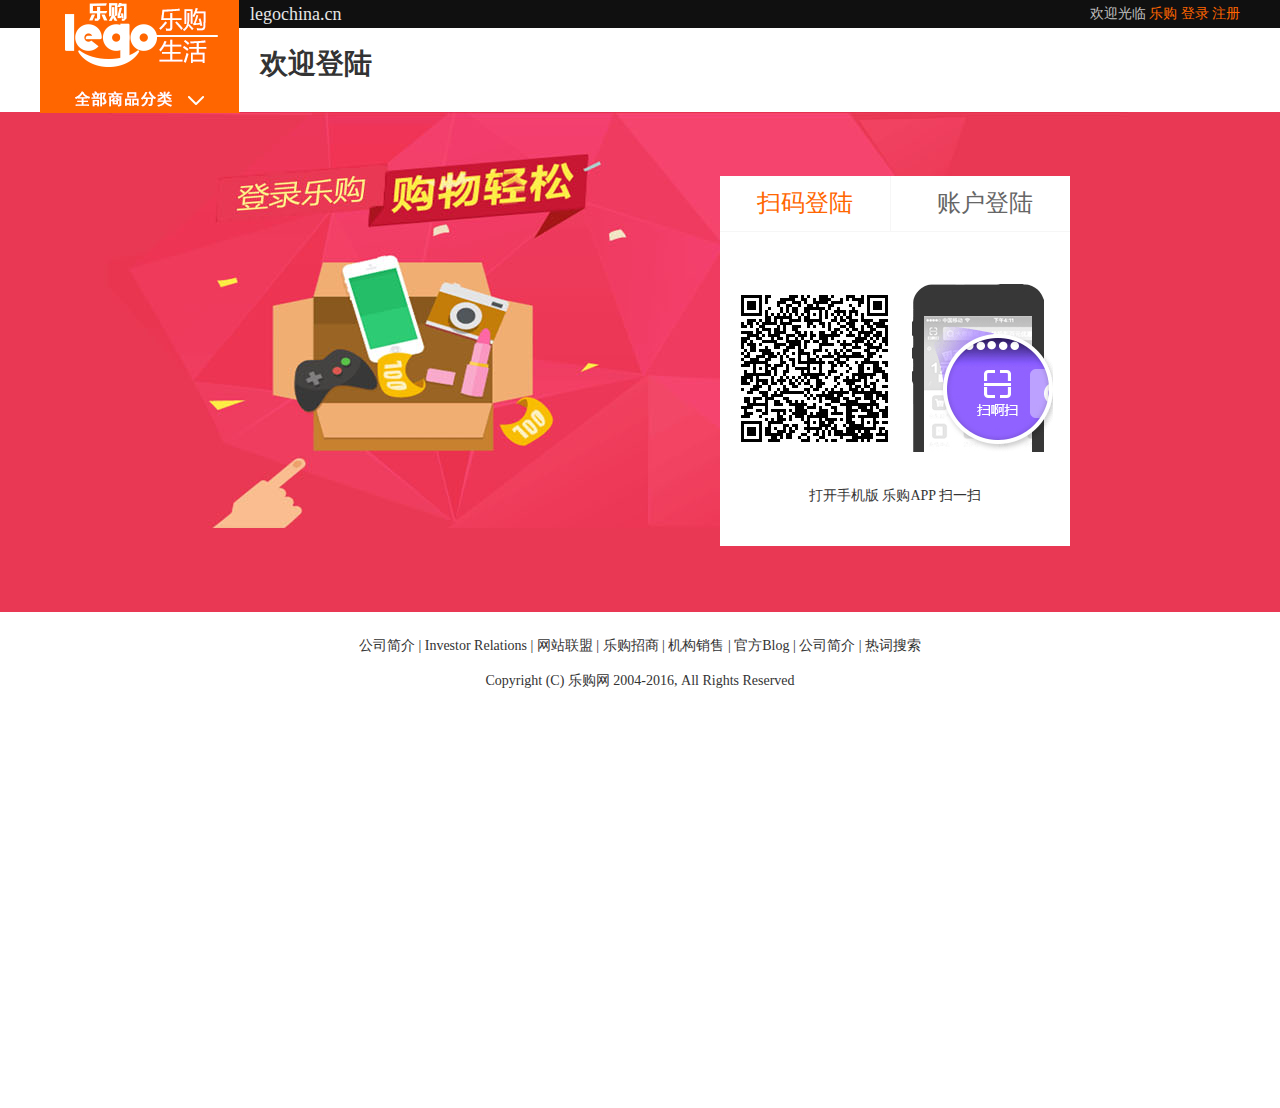
<file: trunk/register.html>
<!DOCTYPE html>
<html lang="en">
<head>
    <meta charset="UTF-8">
    <meta name="viewport" content="width=device-width, initial-scale=1.0">
    <meta http-equiv="X-UA-Compatible" content="ie=edge">
    <title>Document</title>
       <!-- 引入重置样式 -->
       <link rel="stylesheet" href="./css.css/normalize.css">
       <!-- 引入公共样式 -->
       <link rel="stylesheet" href="./css.css/global.css">
       <!-- 引入轮播样式 -->
       <link rel="stylesheet" href="./css.css/slider.css">
       <!-- 引入当前文件样式 -->
       <link rel="stylesheet" href="./css.css/register.css">
</head>
<body>
    <!-- 头部 -->
    <header>
        <div class="top">
            <div class="lg-container clearfix topone">
                <h1>
                    <a href="index.html">
                        <img src="./imgs/logo.jpg" alt="">
                    </a>
                    <div class="hy"> <span>欢迎登陆</span></div>
                </h1>
                <div class="txturl fl">
                    legochina.cn
                </div>
                <div class="logintxtbox fr">
                    欢迎光临
                    <a href="#">乐购</a>
                    <a href="#">登录</a>
                    <a href="#">注册</a>
                </div>
            </div>
        </div>
    </header>
    
    <!-- banner区域 -->
    <section>
        <div id="registerlg">
            <div class="lg-container bxbox" >
                <div class="login-interface">
                    <!-- 登陆页面内容 -->
                    <ul class="Loginmethod clearfix">
                        <li class="fl fs22 tcenter active">扫码登陆</li>
                        <!-- <span class="fl tcenter fs22">|</span> -->
                        <li class="fr fs22 tcenter">账户登陆</li>
                    </ul>
                    <!-- 扫码登陆 -->
                    <div class="QR con cur">
                        <ul class="Sweepcodelanding clearfix">
                            <li class="fl"><img src="./imgs/05-ma_03.jpg" alt="" class="img1"></li>
                            <li class="fr"><img src="./imgs/22_11.png" alt=""></li>                        
                        </ul>
                        <div class="scan">打开手机版 乐购APP  扫一扫</div>
                    </div>
                    <!-- 账户登陆 -->
                    <div class="account con">
                        <form action="#">
                            <p>
                                <input type="text" name="username" id="username" value="">
                        
                            </p>
                            <p>
                                <input type="password" name="pwd" id="pwd"> 
                                
                            </p> 
                            <p>
                                <input type="checkbox">自动登陆
                                <a href="#" class="forget">忘记密码</a>
                            </p>
                            <p>
                                <input type="submit" value="登  录" class="sub fs24 cwhith">
                            </p>
                            
                        </form>
                        <div class="once fs20 tcenter">立即登陆</div>
                    </div>
                </div>
            </div>
        </div>
       
    </section>
    <!-- 页尾 -->
    <section id="foot">
        <div class="synopsis">
            <p class="tcenter">
                <a href="#"><span>公司简介  | </span></a>
                <a href="#"><span>Investor Relations  | </span></a>
                <a href="#"><span>网站联盟  | </span></a>
                <a href="#"><span>乐购招商  | </span></a>
                <a href="#"><span>机构销售  | </span></a>
                <a href="#"><span>官方Blog  | </span></a>
                <a href="#"><span>公司简介  | </span></a>
                <a href="#"><span>热词搜索</span></a>                     
            </p>
            <p class="tcenter cop">
                Copyright (C) 乐购网 2004-2016, All Rights Reserved
            </p>
        </div>
    </section>

    <script src="./lib/jquery.min.js"></script>
    <script src="./js/register.js"></script>






</body>
</html>
</file>
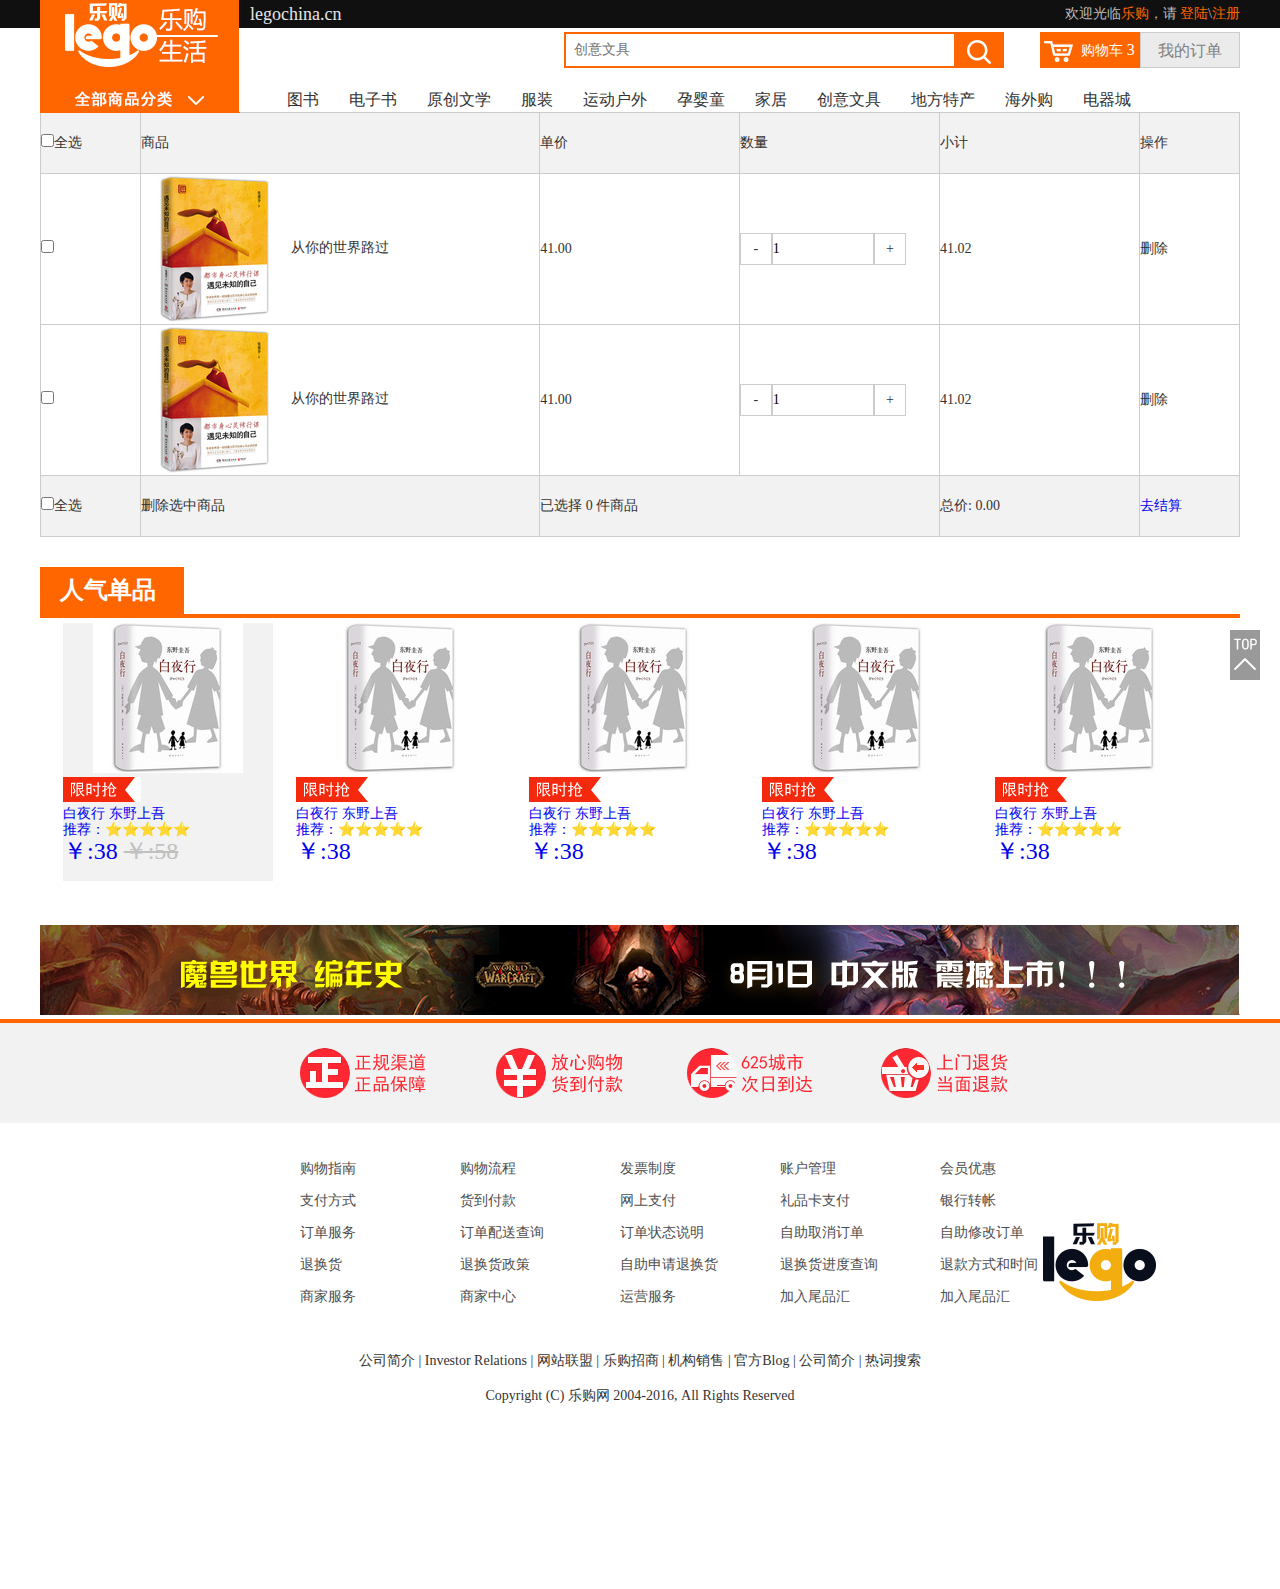
<file: trunk/shopcart.html>
<!DOCTYPE html>
<html lang="en">

<head>
    <meta charset="UTF-8">
    <meta name="viewport" content="width=device-width, initial-scale=1.0">
    <title>乐购商城-购物车页面

    </title>
    <!-- 引入重置样式 -->
    <link rel="stylesheet" href="./css.css/normalize.css">
    <!-- 引入公共样式 -->
    <link rel="stylesheet" href="./css.css/global.css">
    

    <!-- 引入当前文件样式 -->
    <!-- <link rel="stylesheet" href="./css/index.css"> -->
    <link rel="stylesheet" href="./css.css/shopcart.css">
    <style>

    </style>

</head>

<body style="margin-bottom: 100px;">
    <!-- 头部 -->
    <header>
        <div class="top">
            <div class="lg-container clearfix">
                <!-- logo -->
                <h1>
                    <a href="index.html">
                        <img src="./imgs/logo.jpg" alt="">
                    </a>
                </h1>
                <div class="txturl fl">
                    legochina.cn
                </div>
                <div class="logintxtbox fr">
                    欢迎光临<a href="#">乐购</a>，请 <a href="#">登陆</a>\<a href="#">注册</a>
                </div>
            </div>
        </div>
        <!-- 搜索区域 -->
        <div class="searchbox lg-container mt4 clearfix">
            <div class="cartorder fr">
                <a href="#" class="fl">购物车 <i>3</i></a>
                <a href="#" class="fl">我的订单</a>
            </div>
            <form action="#" class="fr">
                <input type="text" name="" class="fl" placeholder="创意文具">
                <input type="submit" value="" class="fl">
            </form>
        </div>
        <!-- 导航 -->
        <nav class="lg-container clearfix">
            <ul class="fr">
                <li><a href="#">图书</a></li>
                <li><a href="#">电子书</a></li>
                <li><a href="#">原创文学</a></li>
                <li><a href="#">服装</a></li>
                <li><a href="#">运动户外</a></li>
                <li><a href="#">孕婴童</a></li>
                <li><a href="#">家居</a></li>
                <li><a href="#">创意文具</a></li>
                <li><a href="#">地方特产</a></li>
                <li><a href="#">海外购</a></li>
                <li><a href="#">电器城</a></li>

            </ul>
        </nav>
    </header>
    <!-- 购物车区域 -->
    <section id="shopcartarea" class="lg-container">
       <table>
           <!-- 标题行 -->
            <thead>
                <tr>
                    <td width="100">
                        <input type="checkbox" class="selall">全选
                    </td>
                    <td width="400">
                        商品
                    </td>
                    <td width='200'> 
                        单价
                    </td>
                    <td width="200">
                        数量
                    </td>
                    <td width="200">
                        小计
                    </td>
                    <td width="100">
                        操作
                    </td>
                </tr>
            </thead>
            <!-- 表格主体 -->
            <tbody>
                <tr>
                    <td>
                        <input type="checkbox" class="singlechk">
                    </td>
                    <td>
                       <img src="./imgs/22876893-1_l.jpg" alt="">从你的世界路过
                    </td>
                    <td class="singleprice">
                        41.00
                    </td>
                    <td>
                        <a class="reducebtn fl">-</a>
                        <input type="text" value="1" class="count fl">
                        <a class="addbtn fl">+</a>                        
                    </td>
                    <td class="singleTotalPrice">
                       41.02
                    </td>
                    <td>
                        <a class="delbtn">删除</a>
                    </td>
                </tr>

                <tr>
                    <td>
                        <input type="checkbox" class="singlechk">
                    </td>
                    <td>
                       <img src="./imgs/22876893-1_l.jpg" alt="">从你的世界路过
                    </td>
                    <td class="singleprice">
                        41.00
                    </td>
                    <td>
                        <a class="reducebtn fl">-</a>
                        <input type="text" value="1" class="count fl">
                        <a class="addbtn fl">+</a>                        
                    </td>
                    <td class="singleTotalPrice">
                       41.02
                    </td>
                    <td>
                        <a class="delbtn">删除</a>
                    </td>
                </tr>
            </tbody>
           <!-- 表格尾部 -->
           <tfoot>
            <tr>
                <td>
                    <input type="checkbox" class="selall">全选
                </td>
                <td>
                    <a class="delallbtn">删除选中商品</a>
                </td>
                <td colspan="2">
                    已选择 <span class="totalnum">0</span> 件商品
                </td>
               
                <td>
                    总价: <span class="totalprice">0.00</span>
                </td>
                <td>
                   <a href="#">去结算</a>
                </td>
            </tr>
        </tfoot>
       </table>


    </section>
    <!-- 猜你喜欢区域 -->
    <section>
        <section id="Popularitem" class="lg-container">
            <div class="Title">
                <div class="titlebox">
                        <h2 class="cwhith fs24">人气单品</h2>
                </div>
            </div>
            <!-- 内容 -->
            <ul class="popcon clearfix">
                <li><a href="#">
                    <img src="./imgs/22935553-1_l.jpg" alt="">
                    <img src="./imgs/index05_18.jpg" alt="">
                    <p>白夜行  东野上吾</p>
                    <p>推荐：⭐⭐⭐⭐⭐</p>
                    <p>￥:38 <del class="cc0">￥:58</del></p>
                </a></li>
                <li><a href="#">
                    <img src="./imgs/22935553-1_l.jpg" alt=""> 
                    <img src="./imgs/index05_18.jpg" alt="">                
                    <p>白夜行  东野上吾</p>
                    <p>推荐：⭐⭐⭐⭐⭐</p>
                    <p>￥:38 </p>               
                </a></li>
                <li><a href="#">
                    <img src="./imgs/22935553-1_l.jpg" alt="">
                    <img src="./imgs/index05_18.jpg" alt="">                
                    <p>白夜行  东野上吾</p>
                    <p>推荐：⭐⭐⭐⭐⭐</p>
                    <p>￥:38 </p>
                </a></li>
                <li><a href="#">
                    <img src="./imgs/22935553-1_l.jpg" alt="">
                    <img src="./imgs/index05_18.jpg" alt="">                
                    <p>白夜行  东野上吾</p>
                    <p>推荐：⭐⭐⭐⭐⭐</p>
                    <p>￥:38</p>
                </a></li>
                <li><a href="#">
                    <img src="./imgs/22935553-1_l.jpg" alt="">
                    <img src="./imgs/index05_18.jpg" alt="">                
                    <p>白夜行  东野上吾</p>
                    <p>推荐：⭐⭐⭐⭐⭐</p>
                    <p>￥:38 </p>
                </a></li>
            </ul>
       
            
        </section>
    </section>

  <!-- 页尾 -->
  <section id="Footer">
    <div class="lg-container">
      <img src="./imgs/moshou_03.jpg" alt="">
    </div>
    <footer id="foot" > 
        <a > <img src="./imgs/gototop_05.jpg" alt="" class="foottop"></a>
        <div class="credit">
            <div class="creditbox" >
                <ul>
                    <li><a href="#"><img src="./imgs/222_11.png" alt=""></a></li>
                    <li><a href="#"><img src="./imgs/222_13(1).png" alt=""></a></li>
                    <li><a href="#"><img src="./imgs/222_15.png" alt=""></a></li>
                    <li><a href="#"><img src="./imgs/222_17.png" alt=""></a></li>
                </ul>
            </div>
        </div>

        <div class="footlist">
            <ul>
                <li><a href="#">购物指南</a></li>
                <li><a href="#">购物流程</a></li>
                <li><a href="#">发票制度</a></li>
                <li><a href="#">账户管理</a></li>
                <li><a href="#">会员优惠</a></li>
                <li><a href="#">支付方式</a></li>
                <li><a href="#">货到付款</a></li>
                <li><a href="#">网上支付</a></li>
                <li><a href="#">礼品卡支付</a></li>
                <li><a href="#">银行转帐</a></li>
                <li><a href="#">订单服务</a></li>
                <li><a href="#">订单配送查询</a></li>
                <li><a href="#">订单状态说明</a></li>
                <li><a href="#">自助取消订单</a></li>
                <li><a href="#">自助修改订单</a></li>
                <li><a href="#">退换货</a></li>
                <li><a href="#">退换货政策</a></li>
                <li><a href="#">自助申请退换货</a></li>
                <li><a href="#">退换货进度查询</a></li>
                <li><a href="#">退款方式和时间</a></li>
                <li><a href="#">商家服务</a></li>
                <li><a href="#">商家中心</a></li>
                <li><a href="#">运营服务</a></li>
                <li><a href="#">加入尾品汇</a></li>
                <li><a href="#">加入尾品汇</a></li>
            </ul>
        </div>   
     
        <div class="synopsis">
            <p class="tcenter">
                <a href="#"><span>公司简介  | </span></a>
                <a href="#"><span>Investor Relations  | </span></a>
                <a href="#"><span>网站联盟  | </span></a>
                <a href="#"><span>乐购招商  | </span></a>
                <a href="#"><span>机构销售  | </span></a>
                <a href="#"><span>官方Blog  | </span></a>
                <a href="#"><span>公司简介  | </span></a>
                <a href="#"><span>热词搜索</span></a>                     
            </p>
            <p class="tcenter cop">
                Copyright (C) 乐购网 2004-2016, All Rights Reserved
            </p>
            <div class="footlogo">
                <img src="./imgs/logo_00.png" alt="">
            </div>
        </div>
    </footer>
</section>


    <script src="./lib/jquery.min.js"></script>
    <script src="./js/shopcart.js"></script>




</body>

</html>
</file>
<file: trunk/css.css/global.css>
@charset 'utf-8';
body{
    font-family: SimHei;
    font-size: 14px;
    color: #333333;
}
*{
    margin: 0;
    padding: 0;
}
input{
    padding: 0;
    border: 0;
    outline: none;
}
ul{
    list-style: none;
    padding: 0;
    margin: 0;
}
/* 版心 */
.lg-container{
  width: 1200px;
  margin: 0 auto;
}
.menu-container{
    width: 476px;
    margin: 0 auto;
}
.fl{
    float: left;
}
.fr{
    float: right;
}
.clearfix:after{
    content: "";
    height: 0;
    display: block;
    clear: both;
    zoom:1 ;
}
a{
    text-decoration: none;
}
.tcenter{
    text-align: center;
}
.mt4{
    margin-top: 4px;
}
.mt40{
    margin-top: 40px;
}
.pl5{
    padding-left: 5px;
}
.pdl22{
    padding-left: 22px;
}
.bd{
    border: 1px solid red;
}
.fs12{
    font-size: 12px;
}
.fs16{
    font-size: 16px;
}
.fs18{
    font-size: 18px;
}
.fs20{
    font-size: 20px;
}
.fs22{
    font-size: 24px;
}
.fs24{
    font-size: 24px;
}
.fs26{
    font-size: 26px;
}
.fs28{
    font-size: 28px;
}
.fs64{
    font-size: 64px;
}
.cwhith{
    color: #ffffff
}
.cred{
    color: red;
}
.cwhith{
    color: #ffffff
}
.c333{
    color: #333333
}
.c666{
    color: #666666
}
.c8181{
    color: #818181;
}
.c999{
    color: #999999;
}
.cc0{	
    color: #c0c0c0;
}
.cf4b{
    color: #f4b212;
}
.cf60{
    color: #ff6600;
}
.c80{
    color: #808080;
}
.bcg{
    background: #f60;    
}


/**头部*/
header{
    height: 112px;
    /* background-color: pink; */
}

header .top{
    height: 28px;
    line-height: 28px;
	background-color: #101010;
}
header .top div:first-child{
    position: relative;
}
header .top h1{
    position: absolute;
    margin-top: 0px;
}
header .top .txturl{
    color: #e6e6e6;
    font-size: 18px;
    text-indent: 210px;
}

header .top .logintxtbox{
    color: #bfbfbf;
}
header .top .logintxtbox a{
    color: #f60;
}
/*-------------搜索框---------  */
header .searchbox form{
    width: 440px;
	height: 36px;
	background-color: #ffffff;
    border: solid 2px #ff6600;
    box-sizing: border-box;
}
header .searchbox form input:first-child{
    width: 388px;
    height: 32px;
    text-indent:8px;
}
header .searchbox form input:last-child{
    width: 48px;
    height: 32px;
    background: url(../imgs/bgicon.png) no-repeat;
    cursor: pointer;
}
/* 搜索框定位 */
header .searchbox:first-child{
    display: block;
}
header .SearchBox{
    display: none;
    width: 100%;
    height: 40px;
    background-color: #f60;
    position: fixed;
    top: 2%;
    transform: translateY(-50%);
    z-index: 100;
}



.titlebox{
        width: 1200px;
        line-height: 30px;
        color: #f60;
        font-size: 24px;
        padding-left: 20px;
        border-bottom: 4px solid #f60;
    }








/*------------ 购物车和订单---------  */
header .searchbox .cartorder{
  width: 200px;
  height: 36px;
  margin-left: 36px;
}
header .searchbox .cartorder a{
 
    width: 100px;
    height: 36px;
    line-height: 36px;
    text-align: center;
}
header .searchbox .cartorder a:first-child{
    text-indent: 36px;
    text-align: center;
    color: #ffffff;    
    background: url(../imgs/bgicon.png) no-repeat 0px -41px #ff6600;

}
header .searchbox .cartorder a:first-child i{
    font-style: normal;
    font-size: 16px;
}
header .searchbox .cartorder a:last-child{
    color: #808080;
    font-size: 16px;
    background-color: #ebebeb;
    border: solid 1px #cccccc;
    width: 100px;
    box-sizing: border-box;
}
/* ------------导航---------------------------- */
header nav ul{
    margin-right: 109px;
    margin-top: 20px;
}
header nav ul li{
    float: left;
    margin-left: 30px;
}
header nav ul li a{
    line-height: 24px;
    color: #323232;
    font-size: 16px;
}






#banner{
    height: 420px;
    background-color: yellowgreen;
}
#banner .menulist{
    width: 200px;
    height: 420px;
    background-color: #ccc;
}
#banner .menulist ul{
    position: relative;
}
#banner .menulist ul p{
    padding-left: 20px;
    border: 1px solid transparent;
}
#banner .menulist ul p:hover{
    background-color: #ffffff;
    border-color: #f60;
    width: 180px;
}
#banner .menulist li{
    line-height: 28px;
}
#banner .menulist li:hover .menu{
    display: block;
}
#banner .menulist li .menu{
    width: 578px;
    height: 420px;
    background-color:#ffffff;
    position: absolute;
    left: 200px;
    top: 0;
    display: none;
    z-index: 101;
}
#banner .menulist li .menu li{
    float: left;
    margin-right: 8px;
    
}

#banner .menulist li a{
    color: #1a1a1a;
}
#banner .menulist li .menu h2{
    color: #f60;
}
#banner .menulist li .menu div{
    margin-top: 12px;
}

#banner .slidebox{
    width: 1000px;
    background-color:aqua;
}

/* ---------------------商品推广--------------------------- */
#spread .titlebox{
    margin-top: 54px
}
#spread .spread-con{
    width: 1180px;
    height: 616px;
    /* background-color: aqua; */
    margin: 0 auto;
}
#spread .spread-con ul li{
    width: 214px;
    height: 300px;
    /* border: #333333 solid 1px; */
    float: left;
    margin-left: 16px;
    margin-top: 6px;
}
#spread .spread-con ul li div{
        width: 150px;
        height: 242px;
        margin: 0 auto;
}
#spread .spread-con ul li div .price{
        font-size: 24px;
        color: #f4290d;
}









/* ------------------页尾-------------------------------- */
#foot{
    height: 470px;
    position: relative;
    
}
#foot .credit{
    width: 100%;
    height: 100px;
    background: #f2f2f2;
    border-top: 4px solid #f60;
}
#foot .credit .creditbox{
    width: 800px;
    height: 96px;
    margin: 0 auto;
}
#foot .credit .creditbox ul li{
    /* width: 127px; */
    /* height: 50px; */
    float: left;
    margin: 25px 0px;
    margin-left: 60px
}
#foot .footlist{
    width: 800px;
    height: 170px;
    margin: 30px auto;  
}
#foot .footlist ul li{
    width: 100px;
    line-height: 32px;
    float: left;
    margin-left: 60px
}
#foot .footlist ul li a{
    font-size: 14px;
    color: #4d4d4d
}
#foot .synopsis{
    width: 850px;
    height: 20px;
    margin: 0 auto;
}
#foot .synopsis p a span{
    color: #333333
}
#foot .cop{
    line-height: 54px
}

#foot .footlogo{
    position: absolute;
    right: 100px;
    top: 200px;
}

#foot .foottop{
   width: 30px;
   height: 50px;
   position: fixed;
   top: 70%;
   right: 20px; 
}
</file>
<file: trunk/css.css/slider.css>
﻿			*{
				margin: 0;
				padding: 0;
			}
			.pptbox{
				width: 400px;
				height: 100px;
				position: relative;
				overflow: hidden;
			}
			
			.pptbox  .innerwrapper{
				width:2400px;/*当增加了li之后，大盒子的宽度也要相应的增加 这里增加了两个li，每个400，所以ul 从原来的1600变成了2400*/
				height: 100px;
				list-style: none;
				position: absolute;
				left: -400px;
			}
			
			.innerwrapper li
			{
				width:400px;
				height:100px;
				float: left;
			}
			.innerwrapper li a
			{
				display: block;
			}
			
			.innerwrapper li a img
			{
				width: 400px;
				height:100px;
				display:block;
			}
			
			.btnleft{
				width: 20px;
				height: 50px;
				position: absolute;
				left:0;
				top:25px;
				background-color: black;
				background-image:url(../imgs/arrow-left.png);
				background-position: center center;
				background-repeat:no-repeat;
				cursor: pointer;
				z-index: 100;
				color:#fff;
			}
			
			.btnright{
				width: 20px;
				height: 50px;
				position: absolute;
				right:0;
				top:25px;
				background-color: black;
				background-image:url(../imgs/arrow-right.png);
				background-position: center center;
				background-repeat:no-repeat;
				cursor: pointer;
				z-index: 100;
				color:#fff;
				
			}
			
			/*控制按钮开始*/
			
			.controls{
				width:96px;
				position: absolute;
				left:152px;
				bottom:10px;
				list-style: none;
			}
			.controls li{
				width: 20px;
				height:20px;
				background-color: gold;
				float: left;
				margin-right:2px;
				text-align: center;
				border-radius:10px ;
				cursor: pointer;
			}
			
			.controls li.current
			{
				background-color:aqua;
				color: brown;
			}
			
			/*控制按钮结束*/
</file>
<file: trunk/css.css/index.css>
@charset 'utf-8';
/* ---------今日推荐----------- */
#recommend{
    height: 532px;
    margin-top: 14px
}
#recommend .titlebox{
    line-height: 24px;
    color: #f60;
    font-size: 24px;
    text-indent: 20px;
    border-bottom: 4px solid #f60;
}
#recommend .conbox{
    width: 1188px;
    height: 500px;
    margin: 0 auto;
    border-left: 1px solid #f60;
}

#recommend .conbox li{
    width: 196px;
    height: 250px;
    border: 1px solid #f60;
    float: left;
    border-left: 0;
    border-top: 0;
}
#recommend .conbox li img:first-of-type{
    width: 150px;
    height: 150px;
    margin-left: 25px;
}
#recommend .conbox li img:nth-child(2){
    width: 73px;
    height: 25px;
}
#recommend .conbox li p:nth-child(3){
    text-indent: 6px;
    
}
#recommend .conbox li p:nth-child(4){
    color: #f4290d;
    text-indent: 6px;
}
#recommend .conbox li span{
    font-size: 24px;
    color: #f4290d;
    text-indent: 10px
}

/* -------------------电子书 图书--------------------- */
#ebook{
    margin-top: 14px;
}
.ebook-left .titlebox{
        width: 880px;
        line-height: 30px;
        color: #f60;
        font-size: 24px;
        padding-left: 20px;
        border-bottom: 4px solid #f60;
    }
#ebook .ebook-left{
    width: 900px;
}
#ebook .ebook-left .titlebox li{
    width: 100px;
    line-height: 34px;
    cursor: pointer;

}
#ebook .ebook-left .titlebox li.active{
    background-color: #f60;
    color: #fff
}
#ebook .ebook-left .con{
    display: none;
}
#ebook .ebook-left .con.cur{
    display: block;
}
#ebook .ebook-left .con .categorylinks{
    width: 240px;
    height: 440px;
    background-color: #f9f9f9;
}

#ebook .ebook-left .con .categorylinks div a{
    float: left;
    width: 100px;
    height: 26px;
    color: #333333;
}
#ebook .ebook-left .con .bookslist{
    width: 660px;
    height: 440px;
}
#ebook .ebook-left .con .bookslist>ul>li:first-child{
    width: 330px;
}
#ebook .ebook-left .con .bookslist>ul>li:nth-child(3),
#ebook .ebook-left .con .bookslist>ul>li:nth-child(7){
    border-right: 1px solid #ccc;
}
#ebook .ebook-left .con .bookslist>ul>li{
    float: left;
    width: 165px;
    height: 220px;
    border-left: 1px solid #ccc;
    border-bottom: 1px solid #ccc;
    box-sizing: border-box;
}
#ebook .ebook-left .con .bookslist>ul>li:nth-child(4n){
    border-right: 1px solid #ccc;  
}
#ebook .ebook-left .con .bookslist>ul>li h3{
    line-height: 34px;
}
#ebook .ebook-left .con .bookslist>ul>li p{
    line-height: 22px;
}
#ebook .ebook-right{
    width: 280px;
    margin-top: 34px;
    border: 1px solid #ccc;
}
#ebook .ebook-right h4{
    line-height: 48px;
    color: #808080;
}
#ebook .ebook-right ul li{
    position: relative;
    line-height: 40px;
    border-bottom: 1px solid #ccc;
    color: #4d4d4d;
    font-size: 16px;
}
#ebook .ebook-right ul li:last-child{
    border: 0;
}
#ebook .ebook-right ul li div{
    display: none;
}
#ebook .ebook-right ul li .title.curtitle{
    display: none;
}
#ebook .ebook-right ul li div.cur{
    display: block;
}
#ebook .ebook-right ul li span{
    position: absolute;
    left: -14px;
    top: 0px;
}
#ebook .ebook-right ul li .title{
    font-size: 16px;
    color: #4d4d4d;
}
#ebook .ebook-right ul li div p{
    line-height: 20px;
    color: #404040;
    padding: 5px;
}
/* -----------------服装--------------------- */
#cloth{
    /* height: 532px; */
    margin-top: 14px
}
 .titlebox{
    line-height: 24px;
    color: #f60;
    font-size: 24px;
    border-bottom: 4px solid #f60;
}
 .titlebox li{
    width: 100px;
    line-height: 28px;
    cursor: pointer;
}
 .titlebox li.active{
    background-color: #f60;
    color: #fff
}
/* 内容 */
#cloth .ClothCon{
    display: none;
}
#cloth .one{
    display: block;
}




 .cloth-con .clothcon-left{
    width: 238px;
    height: 520px;
    background: #f9f9f9;
}
 .cloth-con .clothcon-left div{
    margin-top: 12px
}
 .cloth-con .clothcon-left div a{
    width: 79px;
    height: 37px;
    float: left;
    color: #333333;
}



 .cloth-con .clothcon-top{
    width: 962px;
    height: 342px;
}
 .cloth-con .clothcon-top>ul>li{
    width: 194px;
    height: 342px;
    float: left;
}
 .cloth-con .clothcon-top li .conimg{
    border: 1px solid #ccc;
    width: 194px;
    height: 342px;
    
}
 .cloth-con .clothcon-top>ul>li:first-child{
    width: 380px;
}

 .cloth-con .clothcon-bottom{
    width: 962px;
    height: 178px;
    background: pink;
    
}
 .cloth-con .clothcon-bottom>ul>li{
    width: 194px;
    height: 178px;
    float: left;
}
 .cloth-con .clothcon-bottom>ul>li:first-child{
    width: 380px;
}
 .cloth-con .clothcon-bottom li .conimg2{
    width: 380px;
    height: 178px;
    
}
 .cloth-con .clothcon-bottom li .conimg3{
    width: 194px;
    height: 178px;
    border: 1px solid #ccc;
}
 .brandlogo li{
    width: 132px;
    height: 50px;
    float: left;

}
/* ---------------------户外运动---------------------------- */
#sport .lg-container{
    margin-top: 90px
}
#sport .cloth-con .clothcon-left .sportimg{
    width: 237px;
    height: 345px;
}
#sport .SportCon{
    display: none;
}
#sport .one{
    display: block
}




/* ----------------童装 童鞋 婴儿装-------------------------------------- */
#childcloth .lg-container{
    margin-top: 90px
}
#childcloth .cloth-con .clothcon-left .sportimg{
    width: 237px;
    height: 345px;
}
#childcloth .ChildclothCon{
    display: none;
}
#childcloth .one{
    display: block;
}




/* -----------------家具日用------------------------- */
#house{
    padding-top: 74px
}
#house .house-con .housecon-left{
    width: 480px;
    height: 502px;
    /* background-color: #838383; */
    border: solid 2px #cccccc;
}
#house .house-con .housecon-right{
    width: 712px;
    height: 502px;
    /* background-color: aqua; */
    border: solid 2px #cccccc;
    /* border-right: 0; */
}
#house .house-con .housecon-right ul:first-child li{
    width: 176px;
    height: 340px;
    border: 1px solid #ccc;
    float: left;
    border-left: 0;
}
#house .house-con .housecon-right ul:first-child li a img{
    width: 176px;
    height: 340px;
}
#house .house-con .housecon-right ul:first-child li:last-child{
    border-right: 0;
    
}
#house .house-con .housecon-right ul:last-child li{
    width: 176px;
    height: 160px;
    border: 1px solid #ccc;
    float: left;    
    border-left: 0;
    border-top: 0;
}
#house .house-con .housecon-right ul:last-child li a img{
    width: 176px;
    height: 160px;
}
#house .house-con .housecon-right ul:last-child li:last-child{
    border-right: 0;
    
}



/* ---------楼层滚动导航------------ */
.floornav{
    position: fixed;
    top: 50%;
    
    margin-top: -100px;
    left: 50%;
    margin-left: -670px;
    width: 40px;
    height: 200px;
    
}
.floornav ul{
    background-color: #F2F2F2;
}
.floornav ul li{
    padding-left: 40px;
    height: 40px;
    background: url(../imgs/fix_box_icon_160622.png) no-repeat;
    overflow: hidden;
    text-align: center;
    line-height: 40px;
    color: #fff;
}
.floornav ul li.bg2{
   background-position-y:-80px ;
}
.floornav ul li.bg3{
    background-position-y:-160px ;
 }
 .floornav ul li.bg4{
    background-position-y:-200px ;
 }
 .floornav ul li.bg5{
    background-position-y:-320px ;
 }
</file>
<file: trunk/css.css/magnifier.css>
@charset "utf-8";
*{
	margin: 0;
	padding: 0;
}
ul li{
	list-style: none;
}
img{
	border: 0;
}
/* 垂直居中 */
.small-img{
	display: flex;
	align-items:center;
	justify-content: center;
}
.clearfix:before,
.clearfix:after{
  display: table;
  line-height: 0;
  content: "";
}
.magnifier{
	width: 500px;
	position: relative;

}
.magnifier-container{
	width: 500px;
	height: 500px;
	overflow: hidden;
	position: relative;
	border: 1px solid #ddd;
}
.move-view{
	width: 100px;
	height: 100px;
	position: absolute;
	background-image: url('../imgs/放大镜/move-box.png');
}
.images-cover{
	height: 100%;
	width: 100%;
	position: relative;
}
.images-cover img{
	position: absolute;
}
.magnifier-assembly{
	height: 92px;
	overflow: hidden;
	position: relative;
	padding-left: 30px;
	padding-right: 30px;
}
.magnifier-btn{
	position: absolute;
	font-family: "宋体";
	width: 100%;
	top: 50%;
	left: 0;
	margin-top: -40px;
}
.magnifier-btn span{
	line-height: 80px;
	height: 80px;
	width: 20px;
	background-color: #6e6e6e;
	color: #fff;
	display: block;
	z-index: 9998;
	text-align: center;
	font-size: 20px;
	cursor: pointer;
	border-radius: 3px;
}
.magnifier-btn .magnifier-btn-left{
	float: left;
}
.magnifier-btn .magnifier-btn-right{
	float: right;
}
.magnifier-line{
	position: relative;
	overflow: hidden;
	height: 92px;
}
.magnifier-line ul{
	display: block;
	font-size: 0;
	width: 10000%;
	position: absolute;
	left: 0;
	z-index: 9997;
}
.magnifier-line li{
	float: left;
	width: 100px;
	cursor: pointer;
}
.magnifier-line ul > .active .small-img{
	border-color: #bbb;
}
.small-img{
	height: 78px;
	padding: 1px;
	margin: 5px;
	overflow: hidden;
	border: 1px solid #ddd;
	text-align: center;
}
.small-img img{
	max-width: 100%;
	max-height: 100%;
}
.magnifier-view{
	width: 100%;
	height: 100%;
	position: absolute;
	right: -105%;
	top: 0;
	z-index: 9999;
	background-color: #fff;
	display: none;
	overflow: hidden;
}
.magnifier-view img{
	display: block;
}
.animation03{
	transition: all 0.3s ease-in 0.1s;
	-ms-transition: all 0.3s ease-in 0.1s;
	-moz-transition: all 0.3s ease-in 0.1s;
	-webkit-transition: all 0.3s ease-in 0.1s;
	-o-transition: all 0.3s ease-in 0.1s;
}
</file>
<file: trunk/css.css/productdetails.css>
/* --------------产品详情---------------------- */
/*  图书 */
#ProductDetails{
    width: 100%;
    /* height: 300px; */
    background: rgb(242,242,242);
    margin-bottom: 26px;
}
#ProductDetails ul{
   width: 1200px;
    margin-top: 6px;
    /* background: aqua */
}
#ProductDetails ul li{
    float: left;
    line-height: 50px; 
}
#ProductDetails ul li a{
    color: #333333;
}
#ProductDetails ul li:first-child{
    font-size: 26px;
    margin-top: -4px;
}
#ProductDetails ul li:not(:first-child) a{
    color: grey
}
/* 详情 */
#ProductDetails .details{
    background-color: #fff;
}
/* 左边 */
#ProductDetails .detailsleft{
    width: 370px;
    height: 520px;
}
/* 右边 */
#ProductDetails .detailsright{
    width: 760px;
    height: 520px;
}
#ProductDetails .detailsright .booktitle h2{
    padding-top: 24px;
}
#ProductDetails .detailsright .booktitle .author{
    line-height: 56px;
}
#ProductDetails .detailsright .price{
    width: 740px;
    background-color: #f5f5f5;
    margin-top: 14px;
    position: relative;
    
}
#ProductDetails .detailsright .price .evaluate{
    width: 80px;
    height: 58px;
    line-height: 0px;
    text-align: center;
    position: absolute;
    top: 6px;
    right: 10px;
    border-left: 2px solid gray;
}
#ProductDetails .detailsright .price p:first-child{
    line-height: 50px
}
#ProductDetails .detailsright .price .coupon{
    margin-top: 28px;
    padding-bottom: 14px;
}
#ProductDetails .detailsright .price .coupon a{
    margin-left: 14px;
}
#ProductDetails .detailsright .kind{
    width: 350px;
    height: 60px;
    margin-top: 16px;
}
#ProductDetails .detailsright .kind .kinds{
    width: 350px;
    height: 44px;
}
#ProductDetails .detailsright .kind span{
    line-height: 36px;
}
#ProductDetails .detailsright .kind div{
    width: 84px;
    height: 18px;
    color: #4d4d4d;
    font-size: 16px;
    border: 1px solid #ccc;
    margin-right: 26px;
    padding: 8px;
}
#ProductDetails .detailsright .kind .bgg{
    background: url(../imgs/111_03.jpg) no-repeat; 
}
#ProductDetails .detailsright .kind div a{
    padding: 10px;
}
#ProductDetails .detailsright .quantity{
    width: 280px;
    height: 68px;
}
#ProductDetails .detailsright .quantity div{
    margin-top: 5px;
}
#ProductDetails .detailsright .quantity .quantity1{
    width: 42px;
    height: 42px;
    margin-top: 14px;
    text-align: center;
    line-height: 42px;
    border-bottom: 1px solid #f2f2f2

}
#ProductDetails .detailsright .quantity .quantity2{
    width: 42px;
    height: 42px;
    margin-top: 14px;
    
}
#ProductDetails .detailsright .quantity .quantity2 button{
    width: 21px;
    height: 21px;
    border: solid 1px #d9d9d9;
}
#ProductDetails .detailsright .quantity .quantity3{
    width: 190px;
    height: 60px;
    background: #f60;
    text-align: center;
    line-height: 60px;
}


/* ---------------3.人气单品-------------------------- */
#Popularitem .Title{
    width: 1200px;
	height: 47px;
    border-bottom: #ff6600 4px solid;    
}
#Popularitem .titlebox{
    width: 124px;
	line-height: 47px;
    background-color: #ff6600; 
}
#Popularitem .popcon{
    width: 1200px;
    margin-bottom: 44px;
}
#Popularitem .popcon li{
    width: 210px;
    height: 258px;
    float: left;
    margin-left: 23px;
    margin-top: 5px;
}
#Popularitem .popcon li:first-child{
    background: #f2f2f2;
}
#Popularitem .popcon li a img:first-child{
    width: 150px;
    height: 150px;
    margin-left: 30px;
}
#Popularitem .popcon li a img:last-child{
    width: 73px;
	height: 25px;
}
#Popularitem .popcon li a p:nth-child(2){
    line-height: 24px;
}
#Popularitem .popcon li a p:last-child{
    font-size: 24px
}
/* -----------------4.看了又看------------------- */
/* 左边 */
#Watchandsee .seeleft{
    width: 318px;
	height: 2212px;
    border: solid 1px #f2f2f2;;
    margin-left: 10px;
}
#Watchandsee .seeleft .Watchsee{
    width: 318px;
    height: 40px;
    background: #f2f2f2;
    line-height: 40px;
    text-indent: 10px;
}
/* 左边内容 */
#Watchandsee{
    height: 2212px;
    margin-bottom: 1132px;
}
#Watchandsee .seeleft .see-container{
    width: 180px;
    margin: 28px  auto 0;
}
#Watchandsee .seeleft ul hr{
    margin: 30px 0;
}



#Watchandsee .seeright{
    width: 856px;
	height: 2212px;
        
}
#Watchandsee .seeright .introduce{
    width: 856px;
    height: 48px;
    border-bottom: 4px solid #f60;
}
#Watchandsee .seeright .introduce li{
    width: 138px;
    height: 48px;
    font-size: 22px;
    text-align: center;
    line-height: 48px;
}
#Watchandsee .seeright .introduce .lis2{
    background: #f60;
    color: #fff;
}

#Watchandsee .seeright .con{
    display: none;
}
#Watchandsee .seeright .con.cur{
    display: block;
}
/* 好评度 */

#Watchandsee .seeright .good p:first-child{
    text-indent: 32px;
    
}
#Watchandsee .seeright .good p:last-child{
    text-indent: 64px;
}

#Watchandsee .seeright .good{
    width: 816px;
    height: 100px;
    margin: 30px auto 0;
}

#Watchandsee .seeright .good .reputation{
    width: 134px;
    height: 98px;
}
#Watchandsee .seeright .good .goodreputation{
    width: 244px;
    height: 80px;
    margin-left: 34px;
    margin-top: 10px
}
#Watchandsee .seeright .good .goodreputation li{
    float: left;
    margin-top: 4px;
}
#Watchandsee .seeright .good .goodreputation li:nth-child(2n+1){
    width: 92px;
    height: 22px;
    text-align: center;
}
#Watchandsee .seeright .good .goodreputation li:nth-child(2n){
    width: 146px;
    height: 22px;
}
#Watchandsee .seeright .good .goodreputation li:nth-child(2){
    background-color: #f8380c;
}
#Watchandsee .seeright .good .goodreputation li:nth-child(4){
    background-color: #e6e6e6;
    width: 140px;
    border-left: 6px solid #f8380c;
}
#Watchandsee .seeright .good .goodreputation li:nth-child(6){
    background-color: #e6e6e6;
}

#Watchandsee .seeright .good .staff{
    width: 366px;
    height: 98px;
}
#Watchandsee .seeright .good .staff li{
    width: 135px;
    height: 14px;
    text-align: center;
    float: left;
    margin-top: 20px;
    margin-left: 33px;
}
#Watchandsee .seeright .good .staff li span{
    margin-left: 45px;
}
/* 评价导航 */
#Watchandsee .seeright .evaluatenav{
    width: 856px;
    height: 30px;
    background-color: #f5f5f5;
    margin-top: 30px;
}
#Watchandsee .seeright .evaluatenav ul li{
    width: 120px;
    height: 30px;
    float: left;
    text-align: center;
    margin-left: 10px;
}
#Watchandsee .seeright .evaluatenav ul li a{
    line-height: 30px;
    color: #666666;
    font-size: 14px;
}

#Watchandsee .seeright .evaluatecon ul{
    width: 856px;
    height: 126px;
    margin-top:20px;
    border-bottom: solid 1px #f5f5f5;
}
#Watchandsee .seeright .evaluatecon ul li{
    margin-left: 20px;
}
#Watchandsee .seeright .evaluatecon ul li:nth-child(1){
    width: 146px;
    height: 126px;
}
#Watchandsee .seeright .evaluatecon ul li:nth-child(2){
    width: 478px;
    height: 126px;
    text-align: justify;
}
#Watchandsee .seeright .evaluatecon ul li .pp{
    margin: 24px 0;
}
#Watchandsee .seeright .evaluatecon ul li:nth-child(3){
    width: 138px;
    height: 126px;
}
#Watchandsee .seeright .evaluatecon ul li .pj{
    line-height: 20px;
}
/* 换页按钮 */
#Watchandsee .seeright .skip{
    width: 856px;
    height: 66px;
    margin-top: 1764px;
}
#Watchandsee .seeright .skip ul{
    margin-top: 17px;
}
#Watchandsee .seeright .skip ul li{
    float: left;
    width: 32px;
    height: 32px;
    line-height: 32px;
    text-align: center;
    background-color: #fafafa;
    border-left: solid 1px #e6e6e6;
}
#Watchandsee .seeright .skip ul li a{
    color: #999999;
}

#Watchandsee .seeright .skip ul li:first-child{
    border-left:none;
}
#Watchandsee .seeright .skip ul li:last-child{
    width: 64px;
    height: 32px;
    border-right: solid 1px #e6e6e6;
    
}
/* 页尾 */
#Footer img{
   margin: 0 auto;
}
</file>
<file: trunk/css.css/productist.css>
/* ------------------bannner区域--------------------------  */
#banner div:last-child a img{
    width: 1200px;
    height: 90px;
    margin: 28px 0;
    
}

/* -----------------乐购 图书折扣区 ----------------------------- */
#spread .titlebox {
    margin-top: 216px;
}

#spread .spread-con ul li div a img:nth-child(2){
    width: 56px;
	height: 20px;
}
#spread .spread-con ul li {
    width: 214px;
    height: 282px;
}

/* --------------新书上架------------------------------ */
#ebook{
    width: 1200px;
    height: 542px;
    margin-top: -40px;
}
#ebook .titlebox{
    width: 880px;
    line-height: 30px;
    color: #f60;
    font-size: 24px;
    padding-left: 20px;
    border-bottom: 4px solid #f60;
}

/* 左边 */
#ebook .ebookLeft{
    width: 880px;
    /* height: 520px; */
    margin-left: 11px;

}
#ebook .ebookLeft ul li{
    width: 170px;
    height: 220px;
    float: left;
    margin-left: 5px;
    margin-top: 26px;
}
#ebook .ebookLeft ul li a img{
    margin-left: 10px;
}
#ebook .ebookLeft ul li a p{
    color: #333333;
    font-size: 14px;
}
#ebook .ebookLeft ul li a p:last-child{
    color: red;
}
#ebook .ebookLeft ul li a del{
    color: #b3b3b3;
}

/* 右边 */
#ebook .ebook-right{
    width: 280px;
    height: 476px;
    margin-top: -4px;
    border: 1px solid #ccc;
}
#ebook .ebook-right h4{
    line-height: 48px;
    color: #808080;
}
#ebook .ebook-right ul li{
    position: relative;
    line-height: 40px;
    border-bottom: 1px solid #ccc;
    color: #4d4d4d;
    font-size: 16px;
}
#ebook .ebook-right ul li:last-child{
    border: 0;
}
#ebook .ebook-right ul li div{
    display: none;
}
#ebook .ebook-right ul li .title.curtitle{
    display: none;
}
#ebook .ebook-right ul li div.cur{
    display: block;
}
#ebook .ebook-right ul li span{
    position: absolute;
    left: -14px;
    top: 0px;
}
#ebook .ebook-right ul li .title{
    font-size: 16px;
    color: #4d4d4d;
}
#ebook .ebook-right ul li div p{
    line-height: 20px;
    color: #404040;
    padding: 5px;
}



/* ------------------独家提供----------------------------- */
#exclusive{
    width: 1200px;
    height: 518px;
    border-bottom: 1px solid #ccc;
}
.extitle{
    height: 44px;
    font-size: 22px;
    position: relative;
    border-bottom: 4px solid #f60;
}
.extitle p{
    line-height: 60px;
}
.extitle b{
    color: #fff;
    font-size: 28px;
    background: #f60;
}
#exclusive .extitle ul li{
    width: 100px;
    height: 36px;
    float: left;
}
#exclusive .extitle ul{
    position: absolute;
    top: 8px;
    right: 0px;
}
#exclusive .extitle ul li.active{
    background: #f60;
}
#exclusive .extitle ul li a{
    font-size: 18px;
    color: #333333;
}
#exclusive .extitle ul li a p{
    line-height: 44px
}

/* 轮播交互 */
#exclusive .slidebox{
    display: none;
}
#exclusive .slidebox.cur{
    display: block;
}




/* -------------------猜你喜欢------------------------- */
#like{
    margin-top: 50px;
    
}
#like .likecon{
    width: 1200px;
    height: 480px;
    border-bottom: 1px solid #ccc;
}
#like .likecon ul li{
    width: 170px;
    height: 220px;
    float: left;
    margin-left: 26px;
    margin-top: 14px;
}
#like .likecon ul li a{
    color: #333333;
    font-size: 18px;
    
}
#like .likecon ul li a img{
    margin-left: 10px;
}
#like .likecon ul li a p:nth-child(4){
    color: red;
}
#like .likecon ul li a p:nth-child(3),del{
    color: #b3b3b3;
}
#like .choiceness{
    width: 1200px;
    height: 116px;
    margin-top: 38px;
}
#like .choiceness ul li img{
    width: 180px;

}
#like .choiceness ul li{
    float: left;
    margin-left: 18px;
    margin-top: 8px;
}
#like .likecontainer{
    margin-top: 22px;
}
</file>
<file: trunk/css.css/register.css>
/* ----------------头部------------------------- */
header .topone{
    position: relative;
}

    
header .top h1 .hy{
    position: absolute;
    top: 50px;
    left: 220px;
    width: 120px;
}
/* ----------------登录乐购----------------------------- */
#registerlg{
    width: 100%;
    height: 500px;
    background: url(../imgs/login.jpg) no-repeat center;

}
#registerlg .bxbox{
   width: 1200px;
   height: 500px;
   position: relative;
}
#registerlg .bxbox .login-interface{
    width: 350px;
    height: 370px;
    background: #fff;
    position: absolute;
    top: 64px;
    right: 170px;
}
/* -- 登陆页面内容 -- */
#registerlg .bxbox .login-interface .Loginmethod{
    width: 100%;
    height: 55px;
    border-bottom: 1px solid #f6f6f6;
}
#registerlg .bxbox .login-interface .Loginmethod li{
    width: 170px;
    height: 55px;
    color: #666666;
    cursor: pointer;
}
#registerlg .bxbox .login-interface .Loginmethod li:first-child{
    border-right: 1px solid #f6f6f6;
}
#registerlg .bxbox .login-interface .Loginmethod li,li{
    line-height: 55px;
}
#registerlg .bxbox .login-interface .Loginmethod li.active{
    color: #f60;
}

#registerlg .bxbox .login-interface .Sweepcodelanding{
    width: 100%;
    height: 172px;
    margin-top: 52px;

} 
#registerlg .bxbox .login-interface .Sweepcodelanding li{
    width: 175px;
    height: 172px;
    text-align: center;
}
#registerlg .bxbox .login-interface .Sweepcodelanding li .img1{
    margin-top: 11px;
    margin-left: 14px;
}
#registerlg .bxbox .login-interface .scan{
    width: 100%;
    height: 80px;
    line-height: 80px;
    text-align: center;
}
/* #registerlg .bxbox .login-interface .QR{
    display: none;
} */
/* -- 账户登陆 -- */
#registerlg .bxbox .login-interface .account{
    width: 100%;
}
#registerlg .bxbox .login-interface .account form{
    width: 290px;
    margin: 42px auto 0;
}
#registerlg .bxbox .login-interface .account #username,#pwd{
    width: 290px;
    height: 38px;
    border: 1px solid #bfbfbf; 
}
#registerlg .bxbox .login-interface .account #pwd{
    margin: 16px 0; 
}
#registerlg .bxbox .login-interface .account .forget{
    margin-left: 158px;
}
#registerlg .bxbox .login-interface .account .sub{
    width: 290px;
    height: 40px;
    background: #f60;
    margin: 26px 0;
}
#registerlg .bxbox .login-interface .once{
    width: 100%;
    background: #fcfcfc;
    line-height: 48px;
    color: #f60;
    border-top:1px solid #e6e6e6;
}
#registerlg .bxbox .login-interface .con{
    display: none;
}
#registerlg .bxbox .login-interface .con.cur{
    display: block;
}





















/*--------------------页尾---------------------------- */
#foot{
    margin-top: 26px;
}
</file>
<file: trunk/css.css/shopcart.css>
#shopcartarea table{
    width: 100%;
    border-collapse: collapse;
}
#shopcartarea table,td{
    border: 1px solid #ccc;
}

#shopcartarea table thead tr,
#shopcartarea table tfoot tr{
    line-height: 60px;
    background-color: #f2f2f2;
}

#shopcartarea table tbody img{
    vertical-align: middle;
}
#shopcartarea table tbody .reducebtn,
#shopcartarea table tbody .addbtn
{
    width: 30px;
    height: 30px;
    line-height: 30px;
    border: 1px solid #ccc; 
    text-align: center;   
    cursor: pointer;
    user-select: none;
}

#shopcartarea table tbody .count{
width: 100px;
height: 30px;
border: 1px solid #ccc;    

}
/* ---------------3.猜你喜欢区域-------------------------- */
#Popularitem{
    margin-top: 30px;
}
#Popularitem .Title{
    width: 1200px;
	height: 47px;
    border-bottom: #ff6600 4px solid;    
}
#Popularitem .titlebox{
    width: 124px;
	line-height: 47px;
    background-color: #ff6600; 
}
#Popularitem .popcon{
    width: 1200px;
    margin-bottom: 44px;
}
#Popularitem .popcon li{
    width: 210px;
    height: 258px;
    float: left;
    margin-left: 23px;
    margin-top: 5px;
}
#Popularitem .popcon li:first-child{
    background: #f2f2f2;
}
#Popularitem .popcon li a img:first-child{
    width: 150px;
    height: 150px;
    margin-left: 30px;
}
#Popularitem .popcon li a img:last-child{
    width: 73px;
	height: 25px;
}
#Popularitem .popcon li a p:nth-child(2){
    line-height: 24px;
}
#Popularitem .popcon li a p:last-child{
    font-size: 24px
}
</file>
